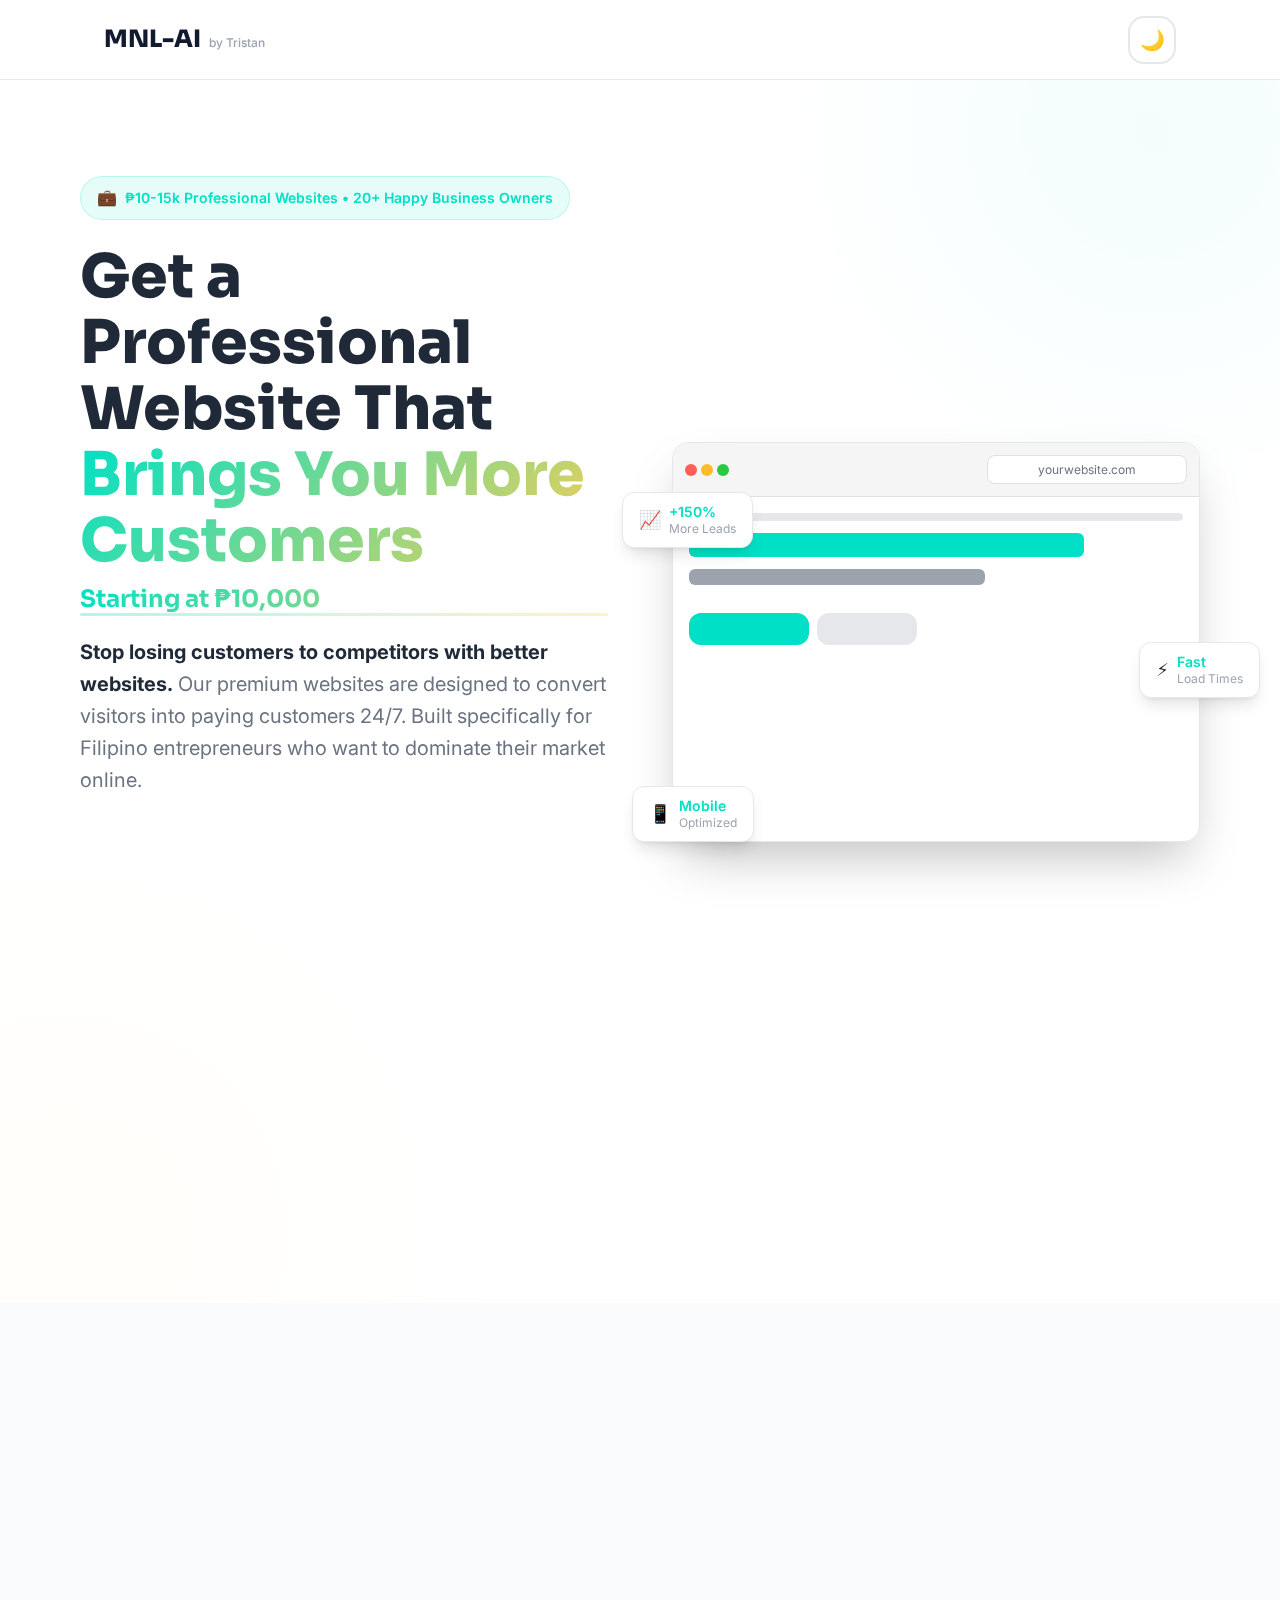
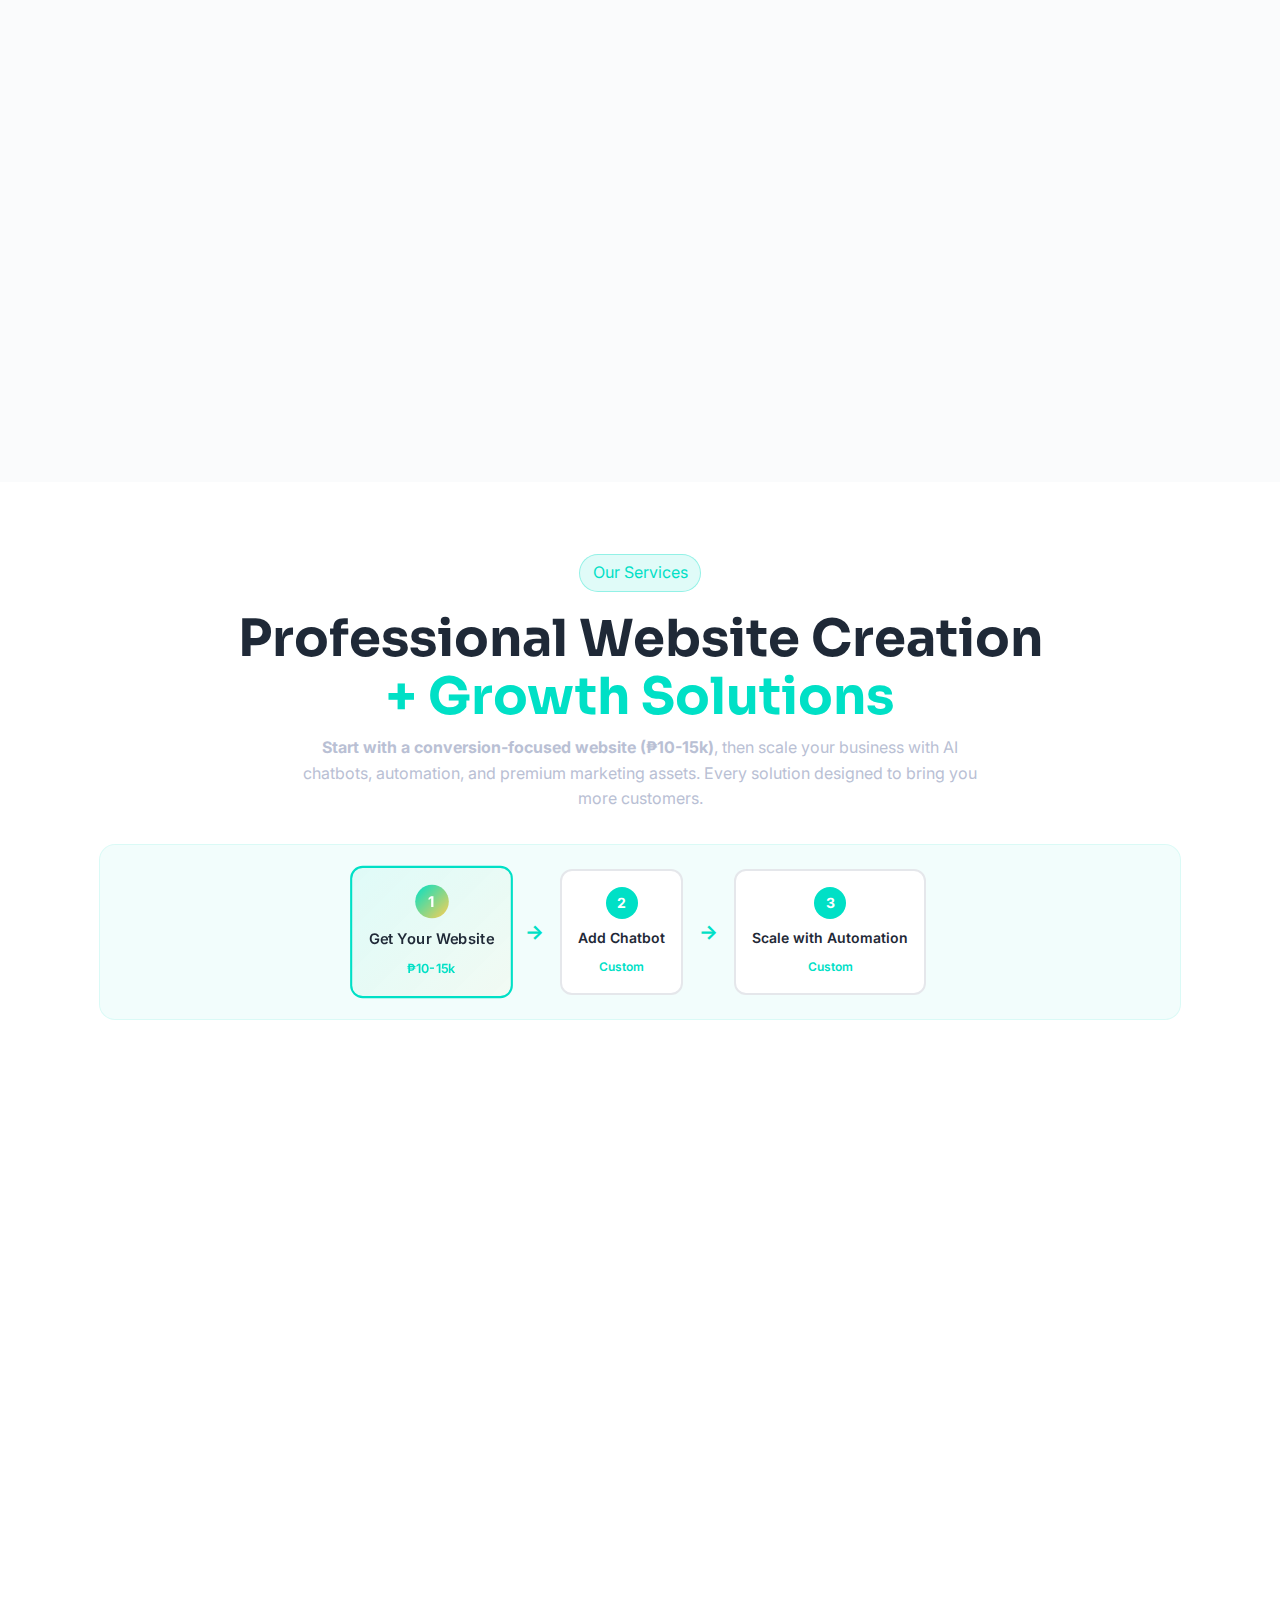
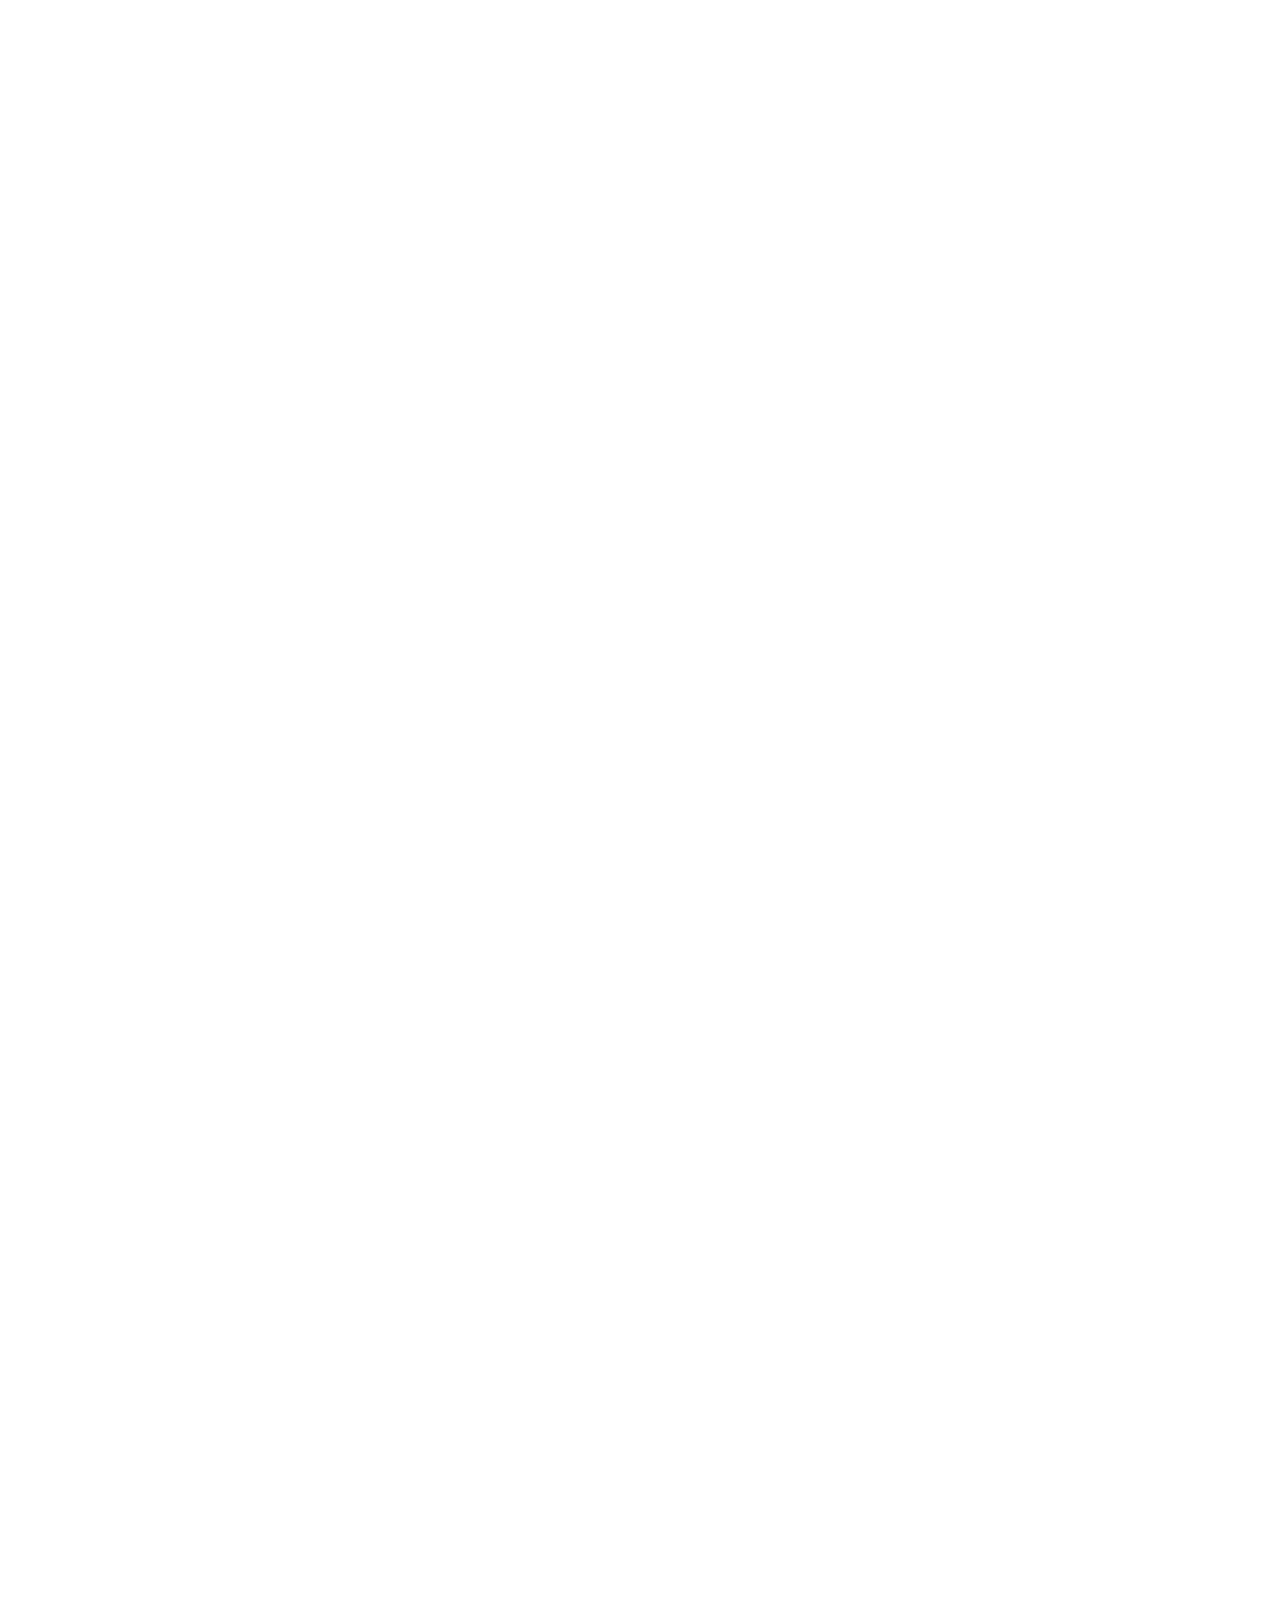
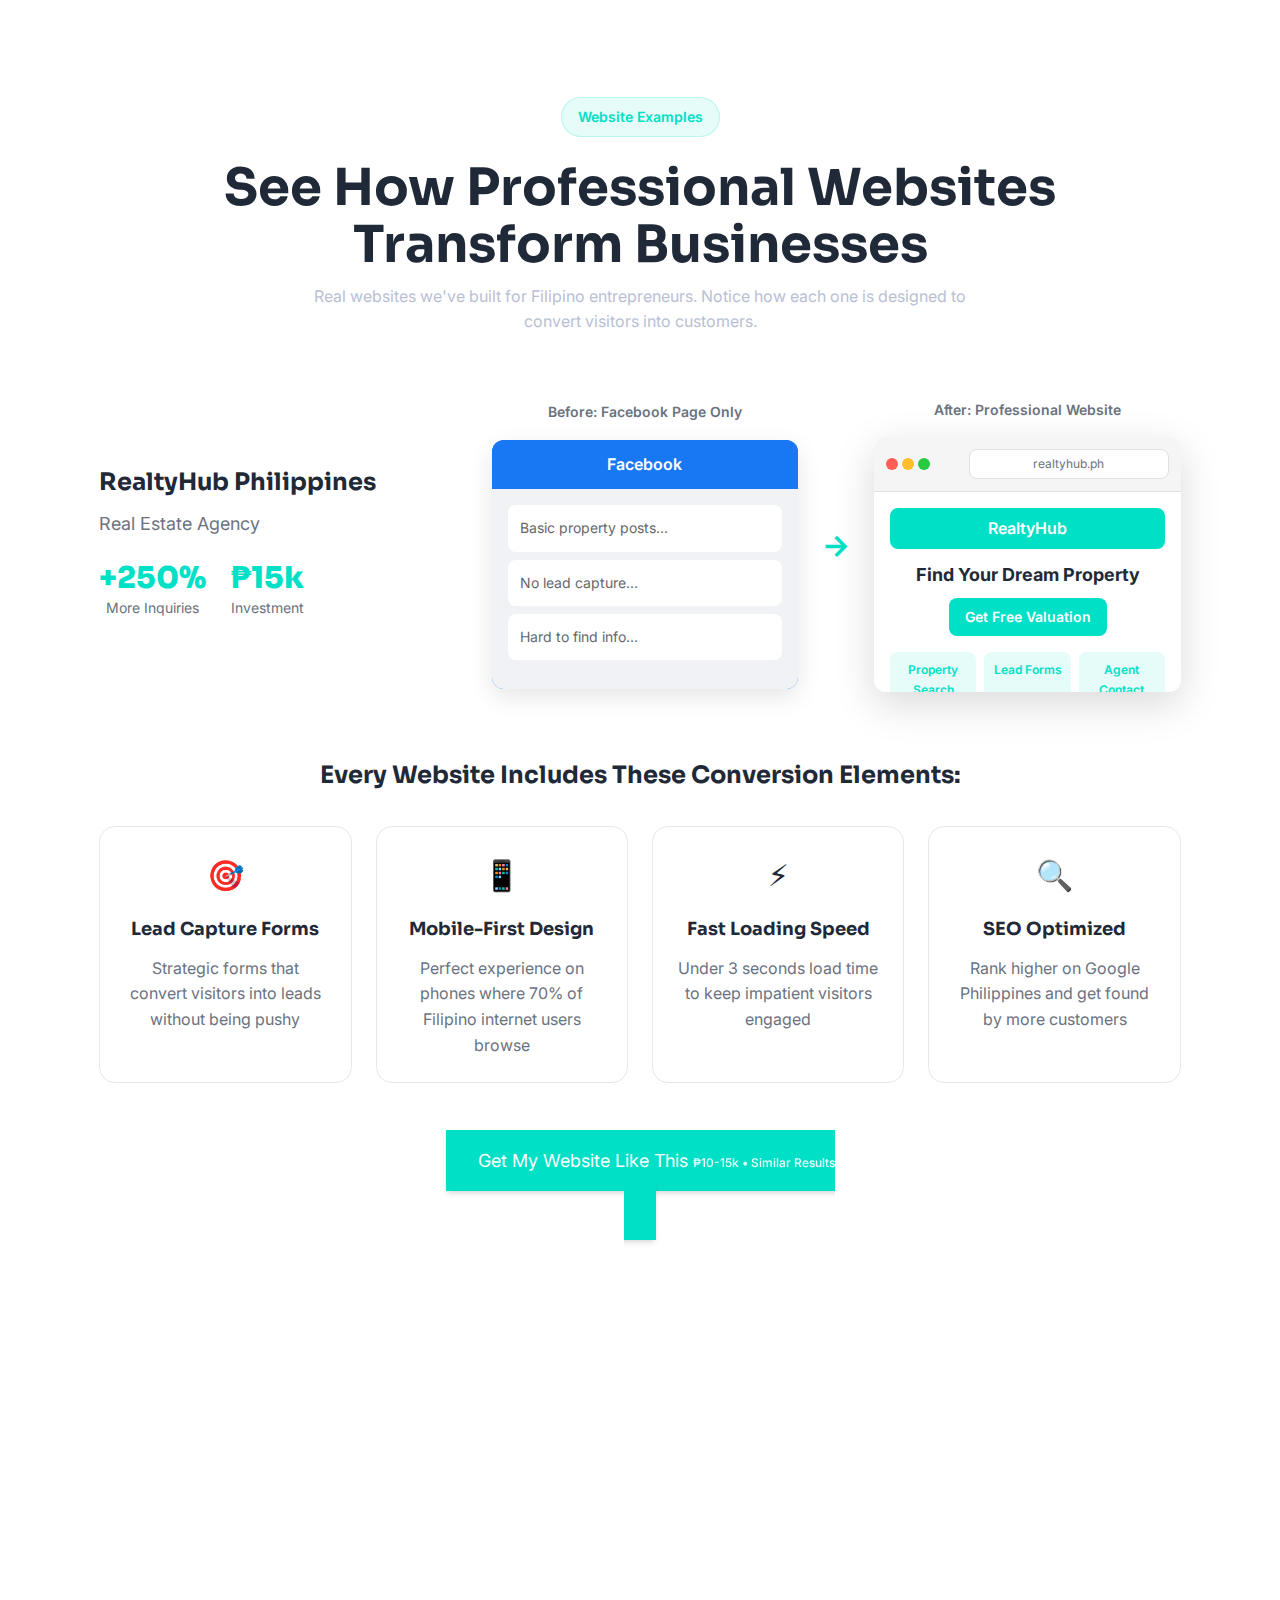
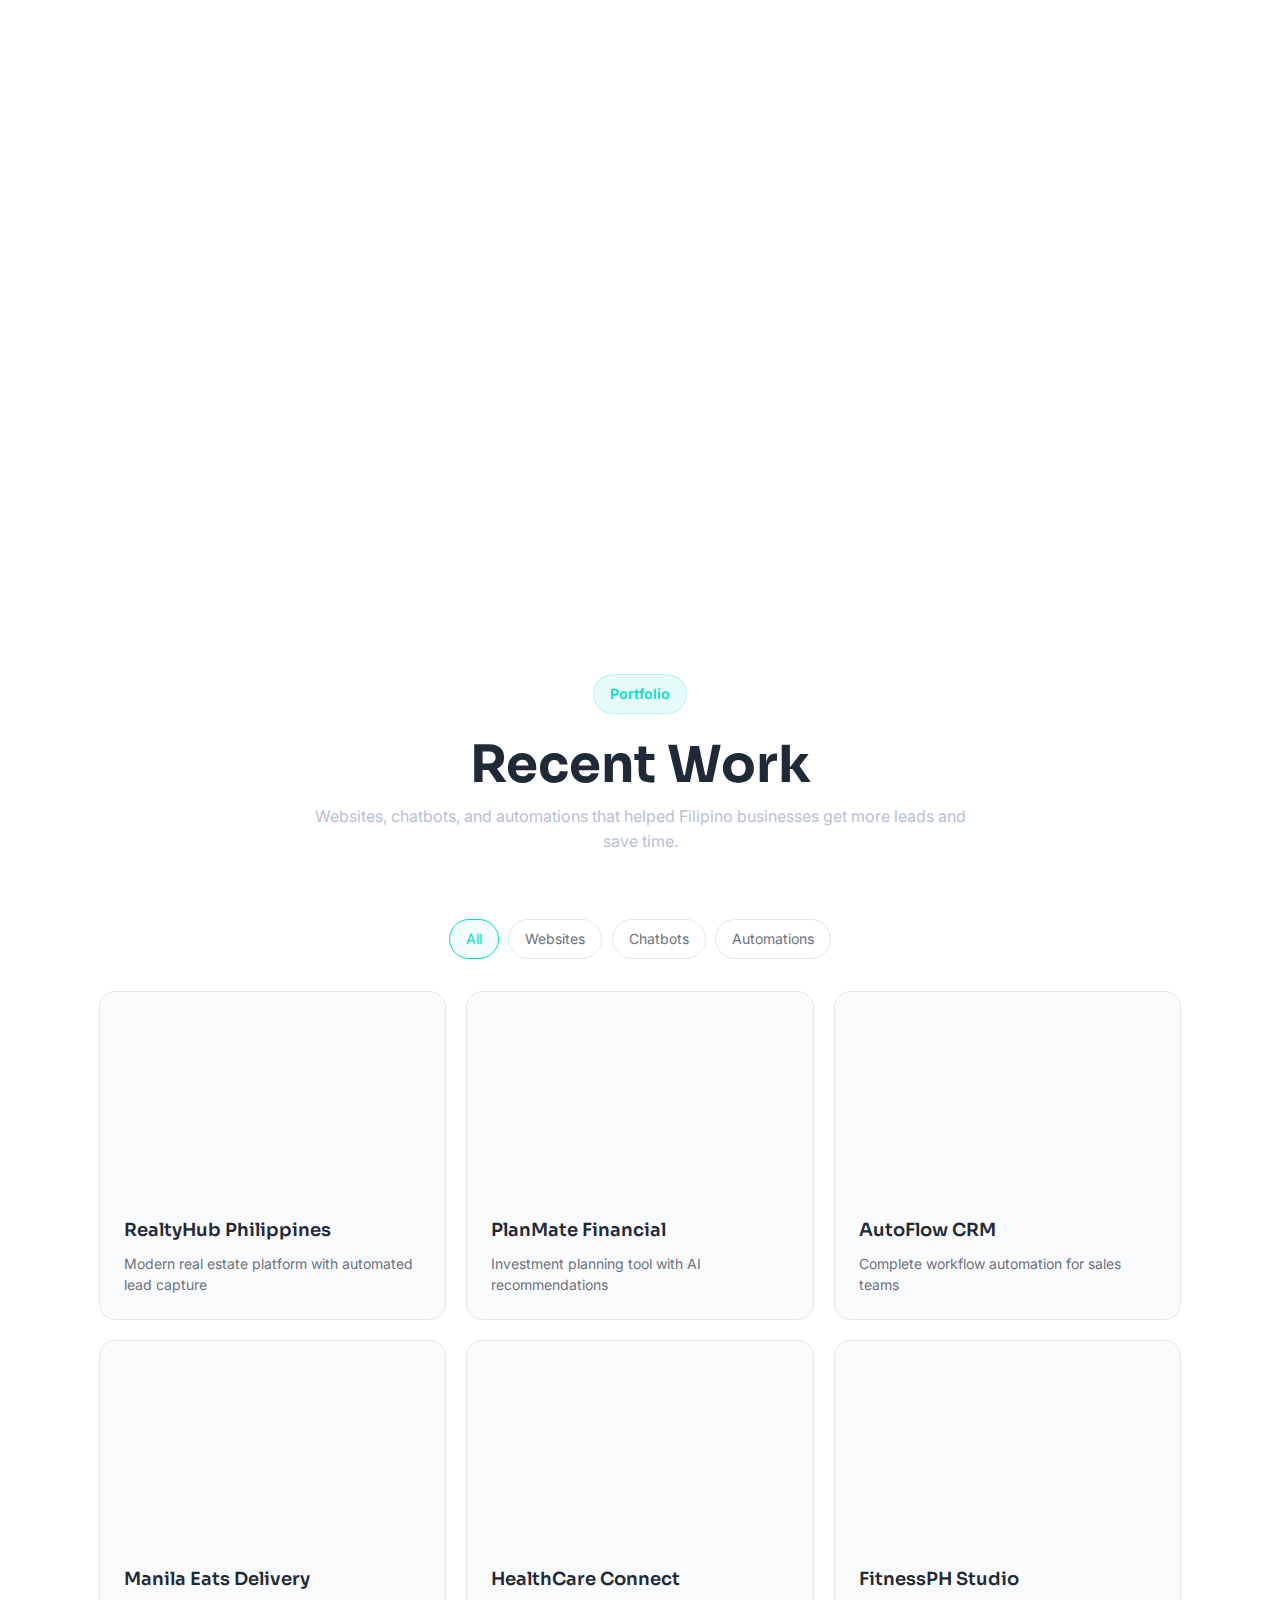
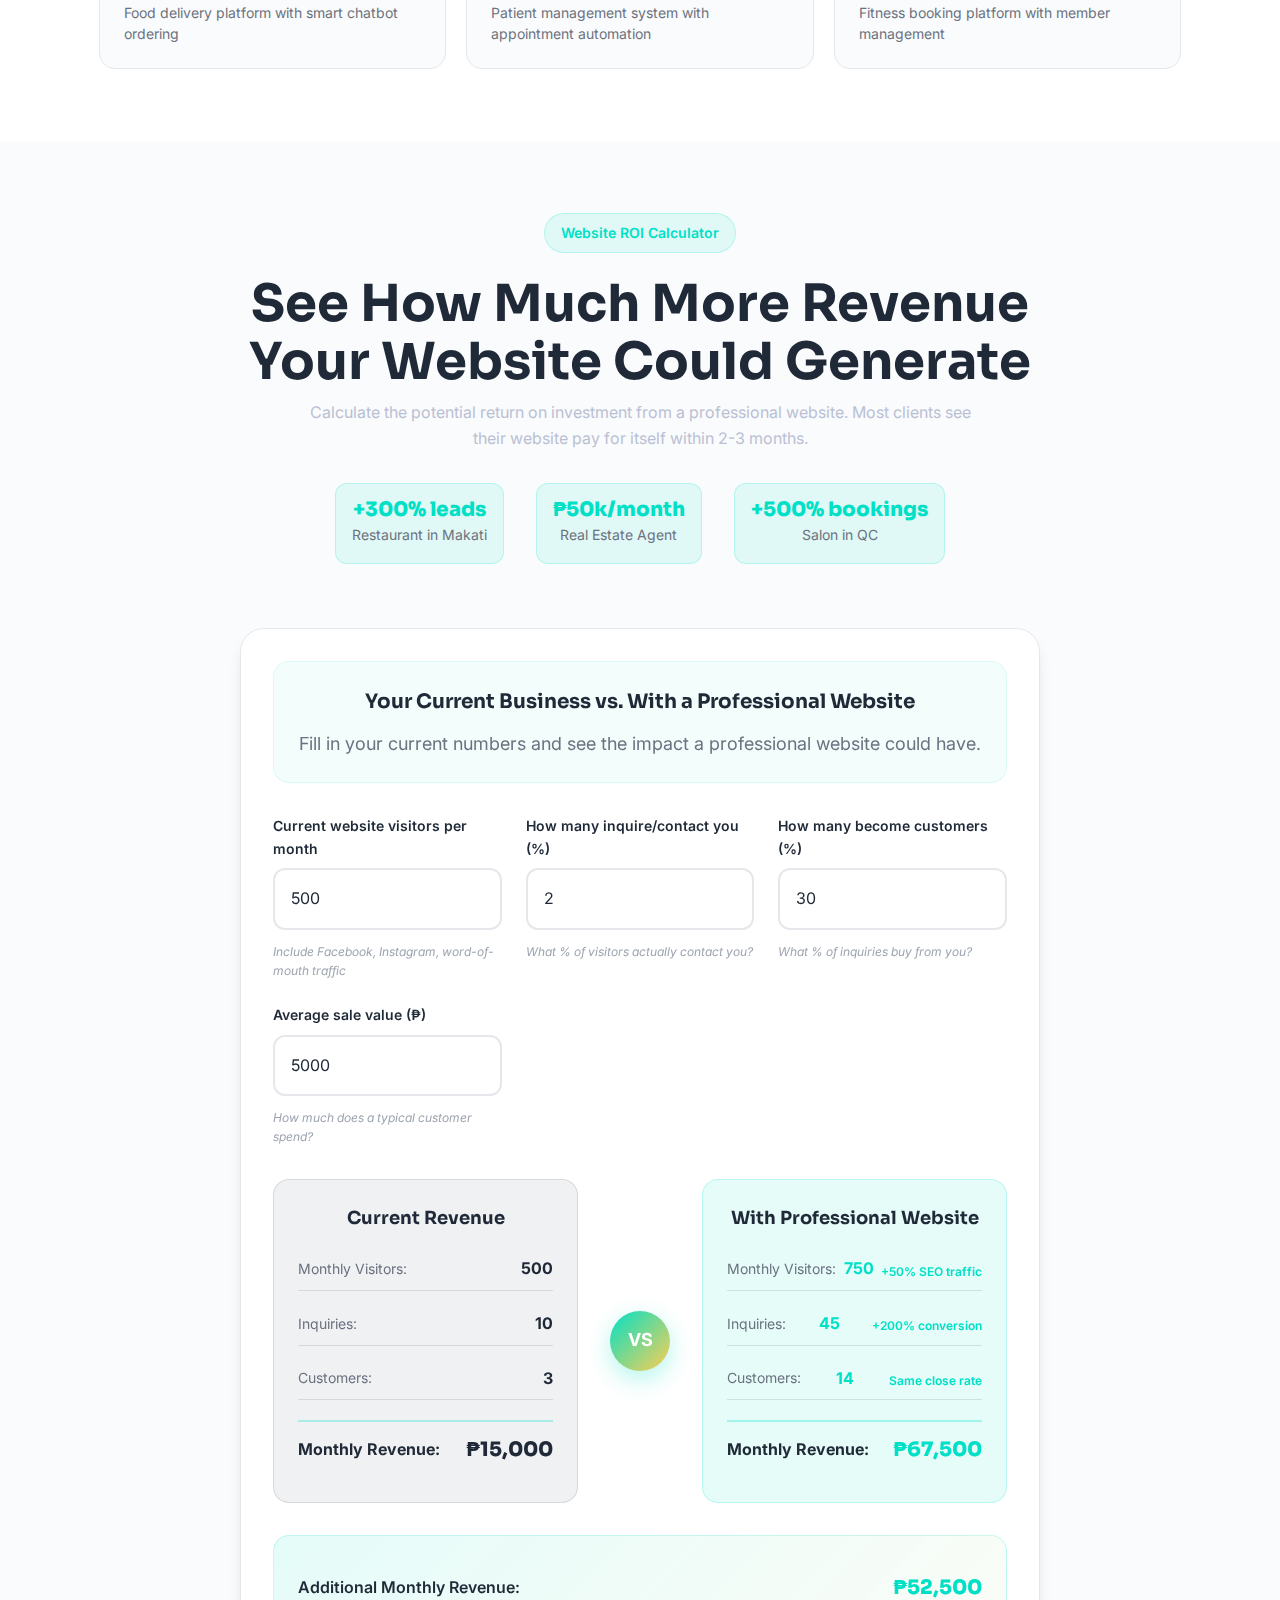
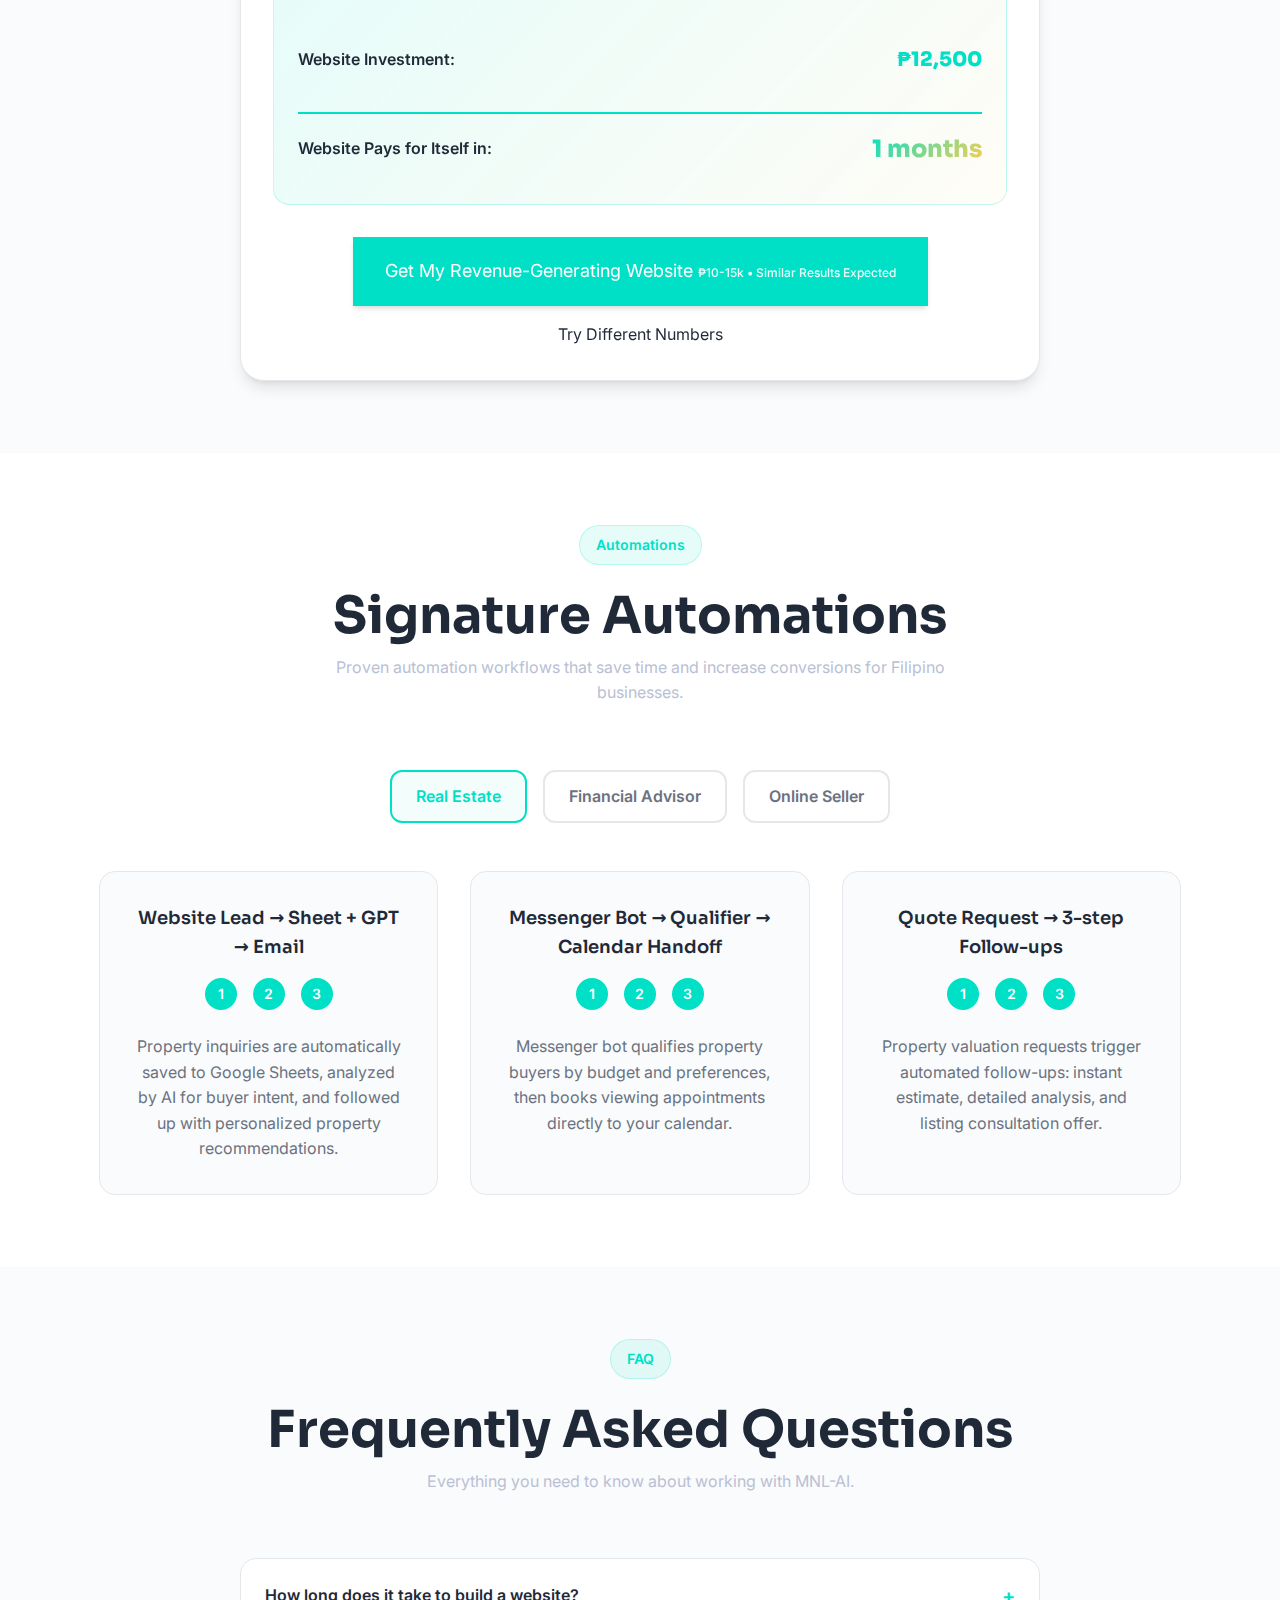
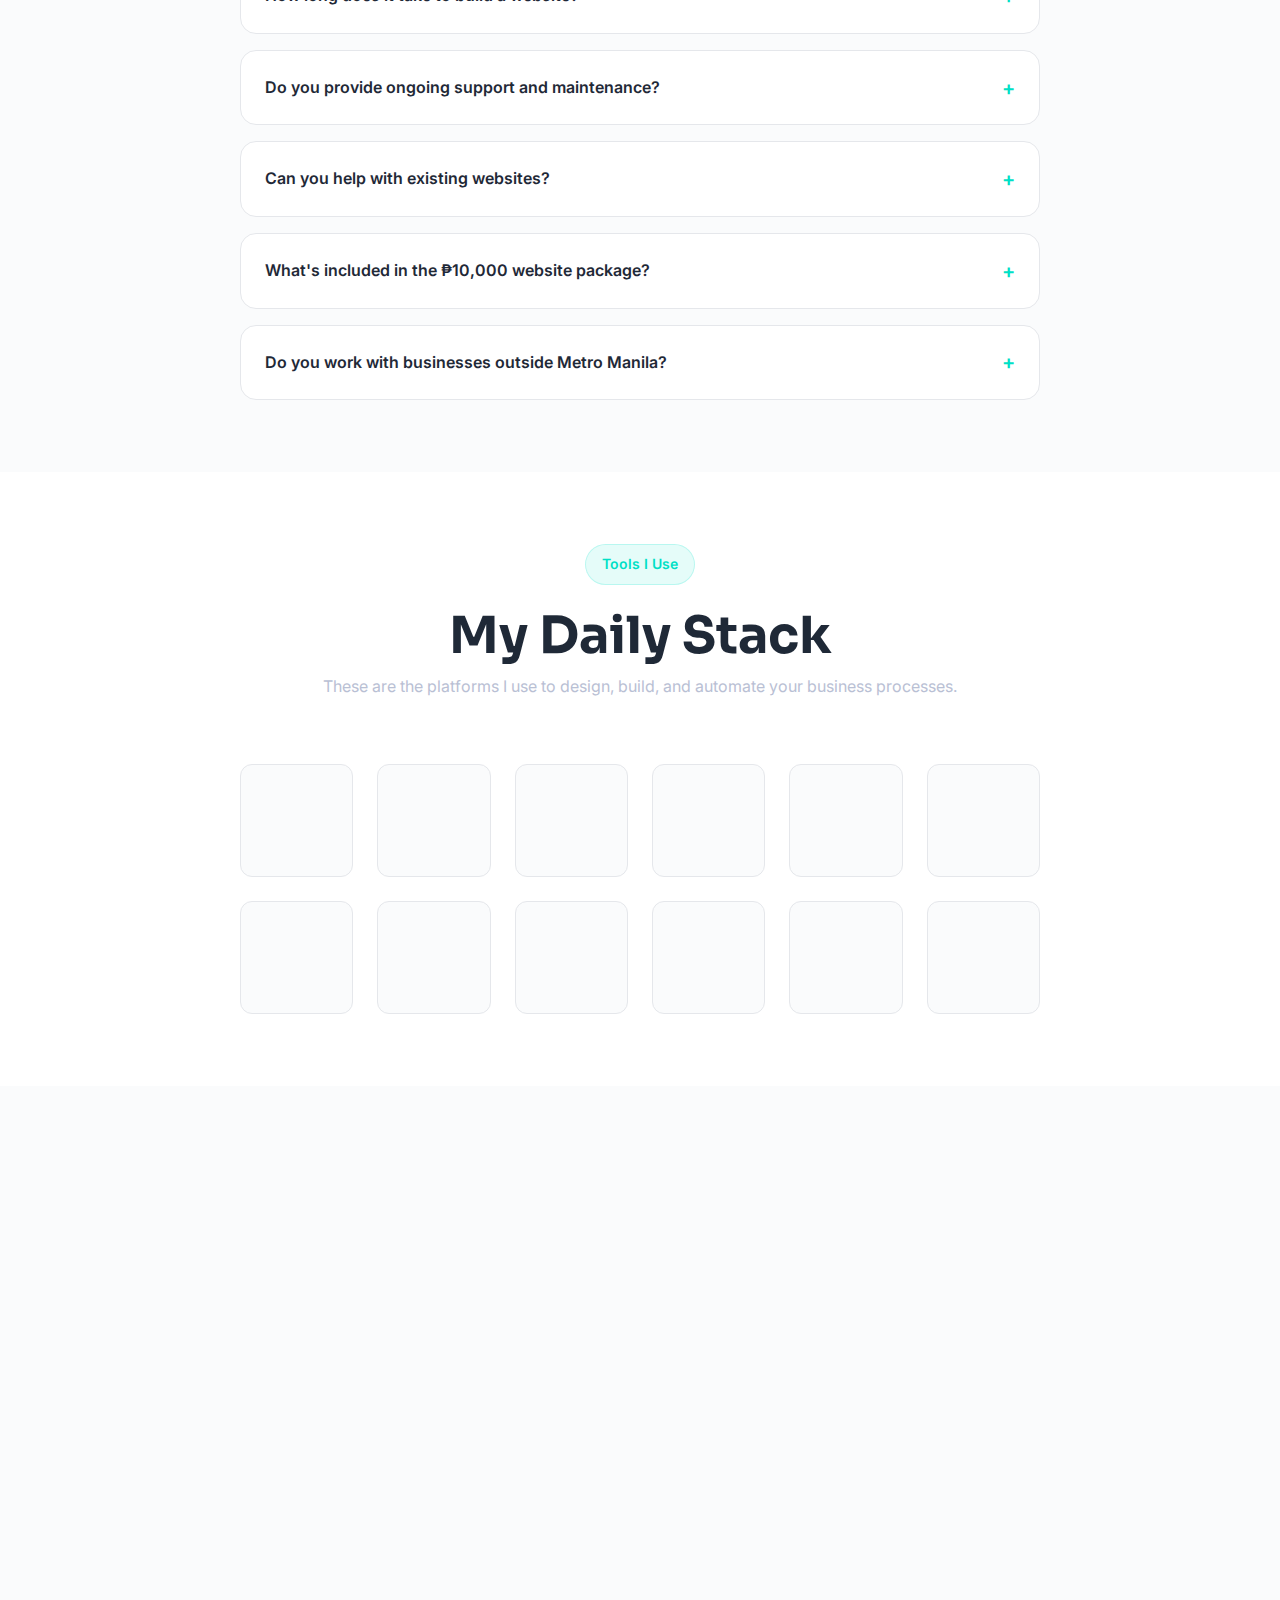
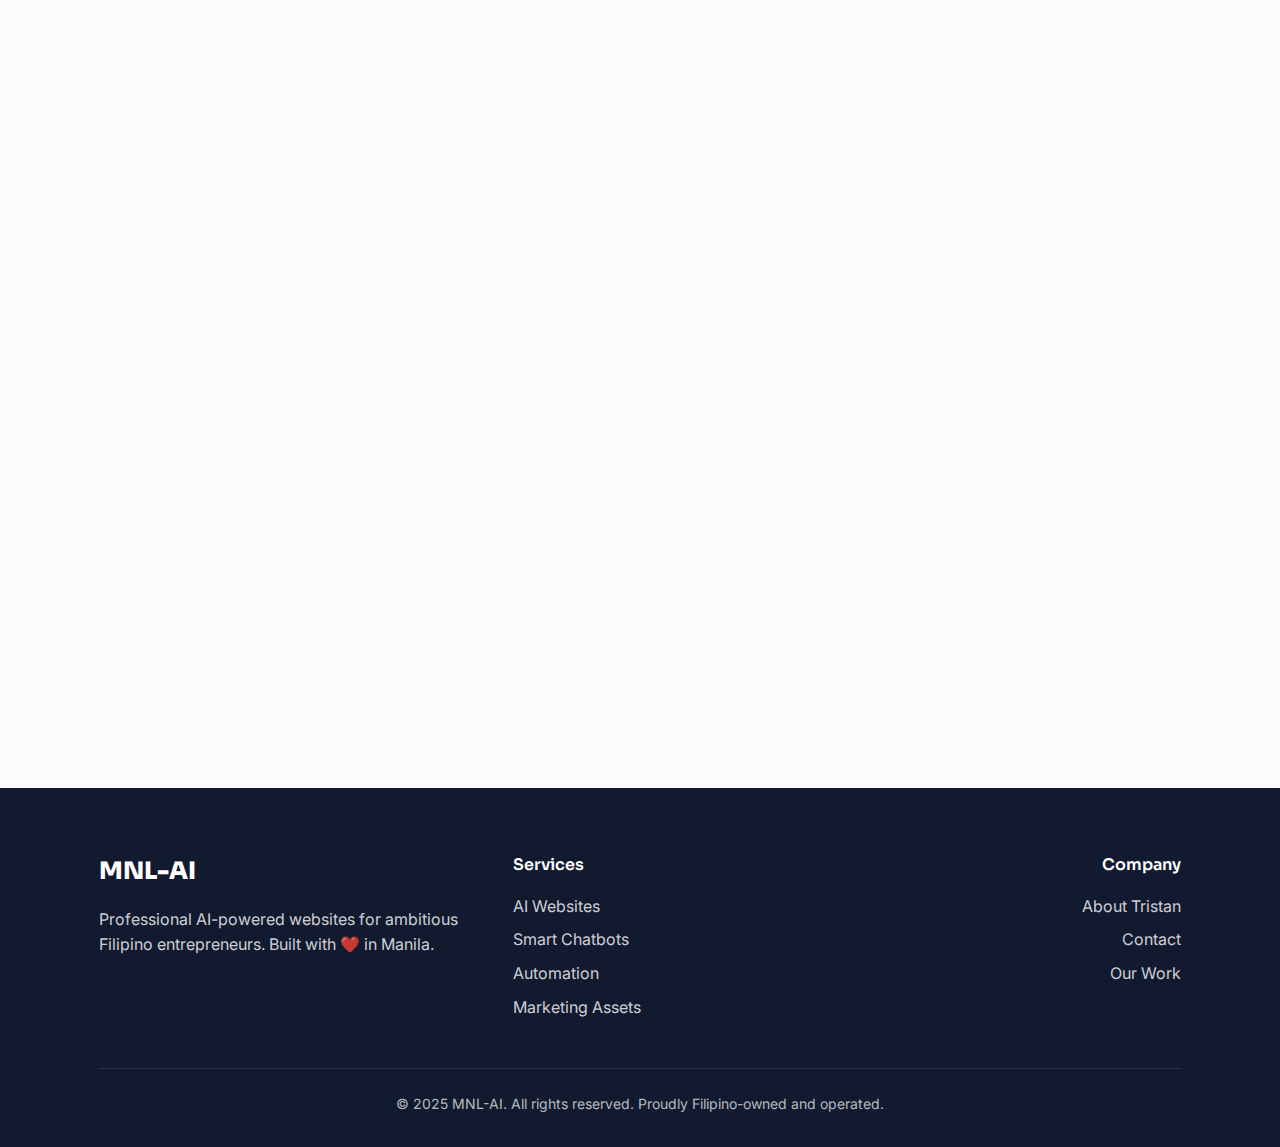
<file: index.html>
<!DOCTYPE html>
<html lang="en">
<head>
    <meta charset="UTF-8">
    <meta name="viewport" content="width=device-width, initial-scale=1.0">
    
    <!-- Primary Meta Tags -->
    <title>MNL-AI | Premium AI Websites for Filipino Entrepreneurs</title>
    <meta name="description" content="Professional AI-powered websites starting at ₱10,000. Get your free ₱5,000 website audit today. Built specifically for Filipino entrepreneurs.">
    
    <!-- Open Graph / Facebook -->
    <meta property="og:type" content="website">
    <meta property="og:url" content="https://mnl-ai.com/">
    <meta property="og:title" content="MNL-AI | Premium AI Websites for Filipino Entrepreneurs">
    <meta property="og:description" content="Professional AI-powered websites starting at ₱10,000. Get your free ₱5,000 website audit today. Built specifically for Filipino entrepreneurs.">
    <meta property="og:image" content="https://mnl-ai.com/public/img/og-image.jpg">
    <meta property="og:image:width" content="1200">
    <meta property="og:image:height" content="630">
    
    <!-- Twitter -->
    <meta property="twitter:card" content="summary_large_image">
    <meta property="twitter:url" content="https://mnl-ai.com/">
    <meta property="twitter:title" content="MNL-AI | Premium AI Websites for Filipino Entrepreneurs">
    <meta property="twitter:description" content="Professional AI-powered websites starting at ₱10,000. Get your free ₱5,000 website audit today. Built specifically for Filipino entrepreneurs.">
    <meta property="twitter:image" content="https://mnl-ai.com/public/img/og-image.jpg">
    
    <!-- Basic Favicon (just rename your favicon to favicon.ico) -->
    <link rel="icon" type="image/x-icon" href="/public/img/favicon.ico">
    <link rel="apple-touch-icon" href="/public/img/favicon.ico">
    
    <!-- Google Fonts -->
    <link rel="preconnect" href="https://fonts.googleapis.com">
    <link rel="preconnect" href="https://fonts.gstatic.com" crossorigin>
    <link href="https://fonts.googleapis.com/css2?family=Sora:wght@300;400;500;600;700;800&family=Inter:wght@300;400;500;600;700&display=swap" rel="stylesheet">
    
    <!-- Styles -->
    <link rel="stylesheet" href="/style.css">
    
    <!-- JavaScript -->
    <script defer src="/script.js"></script>
</head>
<body>
    <!-- Loading Screen -->
    <div class="loading-screen" id="loading-screen">
        <div class="loading-content">
            <div class="loading-logo">MNL-AI</div>
            <div class="loading-spinner"></div>
        </div>
    </div>

    <!-- Navigation -->
    <nav class="navbar" id="navbar">
        <div class="nav-container">
            <div class="logo-container">
                <a href="#home" class="logo">MNL-AI</a>
                <span class="logo-tagline">by Tristan</span>
            </div>
            
            <ul class="nav-menu" id="nav-menu">
                <li><a href="#home" class="nav-link">Home</a></li>
                <li><a href="#about" class="nav-link">About</a></li>
                <li><a href="#services" class="nav-link">Services</a></li>
                <li><a href="/work" class="nav-link" data-nav>Work</a></li>
                <li><a href="#contact" class="nav-link">Contact</a></li>
                <li><a href="#contact" class="cta-btn cta-btn-nav">Get Free Audit</a></li>
            </ul>
            
            <div class="nav-controls">
                <button class="theme-toggle" id="theme-toggle" aria-label="Toggle theme">
                    <span class="theme-icon">🌙</span>
                </button>
                <button class="mobile-menu-toggle" id="mobile-toggle" aria-label="Toggle menu">
                    <span></span>
                    <span></span>
                    <span></span>
                </button>
            </div>
        </div>
    </nav>

    <!-- Floating CTA Button -->
    <div class="floating-cta" id="floating-cta">
        <a href="#contact" class="floating-cta-btn">
            <span class="cta-text">Free Audit</span>
            <span class="cta-value">₱5,000 Value</span>
        </a>
    </div>

    <!-- Hero Section -->
    <section class="hero" id="home">
        <div class="hero-bg-elements">
            <div class="hero-gradient-1"></div>
            <div class="hero-gradient-2"></div>
        </div>
        
        <div class="hero-container">
            <div class="hero-content">
                <!-- Business-Focused Badge -->
                <div class="hero-badge" data-reveal="up">
                    <span class="badge-icon">💼</span>
                    <span>₱10-15k Professional Websites • 20+ Happy Business Owners</span>
                </div>
                
                <!-- Conversion-Focused Headlines -->
                <h1 class="hero-title" data-reveal="up" data-delay="0.2">
                    Get a Professional Website That 
                    <span class="gradient-text">Brings You More Customers</span>
                    <span class="hero-price-highlight">Starting at ₱10,000</span>
                </h1>
                
                <p class="hero-description" data-reveal="up" data-delay="0.4">
                    <strong>Stop losing customers to competitors with better websites.</strong> Our premium websites 
                    are designed to convert visitors into paying customers 24/7. Built specifically for Filipino entrepreneurs 
                    who want to dominate their market online.
                </p>

                <!-- Value Propositions -->
                <div class="hero-value-props" data-reveal="up" data-delay="0.5">
                    <div class="value-prop">
                        <span class="value-icon">⚡</span>
                        <span>7-14 Days Delivery</span>
                    </div>
                    <div class="value-prop">
                        <span class="value-icon">📱</span>
                        <span>Mobile-First Design</span>
                    </div>
                    <div class="value-prop">
                        <span class="value-icon">🎯</span>
                        <span>Conversion Optimized</span>
                    </div>
                </div>
                
                <!-- Primary CTA Focus -->
                <div class="hero-actions" data-reveal="up" data-delay="0.6">
                    <a href="#contact" class="btn-primary btn-large btn-magnetic">
                        <span>Get Your Website Built</span>
                        <span class="btn-subtitle">₱10-15k • Free Consultation</span>
                        <svg width="20" height="20" viewBox="0 0 20 20" fill="none">
                            <path d="M4.167 10h11.666m0 0L12.5 6.667M15.833 10L12.5 13.333" stroke="currentColor" stroke-width="2" stroke-linecap="round" stroke-linejoin="round"/>
                        </svg>
                    </a>
                    <a href="#portfolio-preview" class="btn-secondary btn-large">
                        <span class="play-icon">▶</span>
                        <span>See Website Examples</span>
                    </a>
                </div>
                
                <!-- Enhanced Trust Indicators -->
                <div class="trust-indicators" data-reveal="up" data-delay="0.8">
                    <div class="trust-item">
                        <div class="trust-number">20+</div>
                        <div class="trust-label">Websites Built</div>
                    </div>
                    <div class="trust-item">
                        <div class="trust-number">₱10k+</div>
                        <div class="trust-label">Starting Price</div>
                    </div>
                    <div class="trust-item">
                        <div class="trust-number">24/7</div>
                        <div class="trust-label">AI Support</div>
                    </div>
                </div>
            </div>
            
            <!-- Hero Visual -->
            <div class="hero-visual" data-reveal="right" data-delay="0.3">
                <div class="hero-mockup">
                    <div class="mockup-browser">
                        <div class="browser-header">
                            <div class="browser-dots">
                                <span></span>
                                <span></span>
                                <span></span>
                            </div>
                            <div class="browser-url">yourwebsite.com</div>
                        </div>
                        <div class="browser-content">
                            <div class="mockup-hero">
                                <div class="mockup-nav"></div>
                                <div class="mockup-title"></div>
                                <div class="mockup-subtitle"></div>
                                <div class="mockup-buttons">
                                    <div class="mockup-btn-primary"></div>
                                    <div class="mockup-btn-secondary"></div>
                                </div>
                            </div>
                        </div>
                    </div>
                    
                    <!-- Floating Success Indicators -->
                    <div class="floating-indicator floating-indicator-1">
                        <span class="indicator-icon">📈</span>
                        <div class="indicator-content">
                            <div class="indicator-title">+150%</div>
                            <div class="indicator-subtitle">More Leads</div>
                        </div>
                    </div>
                    
                    <div class="floating-indicator floating-indicator-2">
                        <span class="indicator-icon">⚡</span>
                        <div class="indicator-content">
                            <div class="indicator-title">Fast</div>
                            <div class="indicator-subtitle">Load Times</div>
                        </div>
                    </div>
                    
                    <div class="floating-indicator floating-indicator-3">
                        <span class="indicator-icon">📱</span>
                        <div class="indicator-content">
                            <div class="indicator-title">Mobile</div>
                            <div class="indicator-subtitle">Optimized</div>
                        </div>
                    </div>
                </div>
            </div>
        </div>
    </section>

    <!-- About Section -->
    <section class="about" id="about">
        <div class="container">
            <div class="about-grid">
                <div class="about-image" data-reveal="left">
                    <div class="profile-container">
                        <img src="/public/img/tristan-profile.jpg" 
     alt="Tristan Trinidad, Founder of MNL-AI" 
     class="profile-image">
                        <div class="profile-badge">
                            <span>🇵🇭</span>
                            <span>Based in Manila</span>
                        </div>
                    </div>
                </div>
                
                <div class="about-content" data-reveal="right">
                    <div class="section-badge">
                        <span>About the Founder</span>
                    </div>
                    
                    <h2 class="section-title">
                        Meet Tristan Trinidad
                        <span class="title-accent">Building Digital Success</span>
                    </h2>
                    
                    <div class="about-text">
                        <p class="lead-text">
                            Filipino entrepreneur dedicated to helping local businesses dominate 
                            online with AI-powered websites that actually convert visitors into customers.
                        </p>
                        
                        <p>
                            Over the years, I've partnered with ambitious business owners across the Philippines—from 
                            e-commerce stores to service providers—helping them build websites that work as their 
                            24/7 sales team.
                        </p>
                        
                        <p>
                            <strong>My promise:</strong> Every website I build will be faster, more professional, 
                            and more effective than your competition. No exceptions.
                        </p>
                    </div>
                    
                    <div class="about-stats">
                        <div class="stat-item">
                            <div class="stat-number">20+</div>
                            <div class="stat-label">Happy Clients</div>
                        </div>
                        <div class="stat-item">
                            <div class="stat-number">2+</div>
                            <div class="stat-label">Years Experience</div>
                        </div>
                        <div class="stat-item">
                            <div class="stat-number">100%</div>
                            <div class="stat-label">Client Satisfaction</div>
                        </div>
                    </div>
                </div>
            </div>
        </div>
    </section>

    <!-- Services Section -->
    <section class="services section" id="services">
        <div class="container">
            <div class="services-intro">
                <span class="kicker">Our Services</span>
                <h2 class="section-title">
                    Professional Website Creation 
                    <span class="accent nowrap">+ Growth Solutions</span>
                </h2>
                <p class="section-subtitle">
                    <strong>Start with a conversion-focused website (₱10-15k)</strong>, then scale your business 
                    with AI chatbots, automation, and premium marketing assets. Every solution designed to bring you more customers.
                </p>
                
                <!-- Service Journey Guide -->
                <div class="service-journey">
                    <div class="journey-step active">
                        <span class="step-number">1</span>
                        <span class="step-label">Get Your Website</span>
                        <span class="step-price">₱10-15k</span>
                    </div>
                    <div class="journey-arrow">→</div>
                    <div class="journey-step">
                        <span class="step-number">2</span>
                        <span class="step-label">Add Chatbot</span>
                        <span class="step-price">Custom</span>
                    </div>
                    <div class="journey-arrow">→</div>
                    <div class="journey-step">
                        <span class="step-number">3</span>
                        <span class="step-label">Scale with Automation</span>
                        <span class="step-price">Custom</span>
                    </div>
                </div>
            </div>
            
            <div class="cards services-grid">
                <!-- PRIMARY SERVICE: Website Creation -->
                <div class="card service-card service-featured service-primary" data-reveal="up" data-delay="0.1">
                    <div class="service-badge premium-badge">🏆 Our Main Service</div>
                    <div class="service-popularity">
                        <span class="popularity-text">Chosen by 15+ businesses this month</span>
                    </div>
                    
                    <div class="service-header">
                        <div class="service-icon service-icon-premium">
                            <svg width="48" height="48" viewBox="0 0 24 24" fill="none" stroke="currentColor" stroke-width="2">
                                <rect x="2" y="3" width="20" height="14" rx="2" ry="2"/>
                                <line x1="8" y1="21" x2="16" y2="21"/>
                                <line x1="12" y1="17" x2="12" y2="21"/>
                            </svg>
                        </div>
                        <h3 class="service-title">Professional Website Creation</h3>
                        <p class="service-description">
                            <strong>Stop losing customers to competitors.</strong> Get a professional website that converts 
                            visitors into paying customers 24/7. Mobile-optimized, fast-loading, and designed to dominate your market.
                        </p>
                    </div>
                    
                    <!-- Enhanced Features -->
                    <div class="service-benefits">
                        <div class="benefit-highlight">
                            <span class="benefit-icon">🎯</span>
                            <span><strong>Conversion-Focused Design</strong> - Every element designed to turn visitors into customers</span>
                        </div>
                        <div class="benefit-highlight">
                            <span class="benefit-icon">⚡</span>
                            <span><strong>7-14 Day Delivery</strong> - Your website goes live fast, not in months</span>
                        </div>
                        <div class="benefit-highlight">
                            <span class="benefit-icon">📱</span>
                            <span><strong>Mobile-First</strong> - Perfect on phones where your customers browse</span>
                        </div>
                    </div>
                    
                    <ul class="service-features">
                        <li class="feature-item">✓ Custom design (no templates)</li>
                        <li class="feature-item">✓ Lead capture forms & conversion tracking</li>
                        <li class="feature-item">✓ SEO optimization for Google ranking</li>
                        <li class="feature-item">✓ Speed optimization (under 3 seconds load)</li>
                        <li class="feature-item">✓ 30-day support + training included</li>
                        <li class="feature-item premium-feature">✓ <strong>Money-back guarantee</strong></li>
                    </ul>
                    
                    <div class="service-pricing service-pricing-premium">
                        <div class="price-main">₱10,000 - ₱15,000</div>
                        <div class="price-subtitle">One-time payment • No monthly fees</div>
                        <div class="price-value">Compare: Agencies charge ₱50k+</div>
                    </div>
                    
                    <a href="#contact" class="service-cta-btn service-cta-premium">
                        <span>Get Your Website Built</span>
                        <span class="cta-urgency">Free consultation • Limited spots</span>
                        <svg width="16" height="16" viewBox="0 0 20 20" fill="none">
                            <path d="M4.167 10h11.666m0 0L12.5 6.667M15.833 10L12.5 13.333" stroke="currentColor" stroke-width="2" stroke-linecap="round" stroke-linejoin="round"/>
                        </svg>
                    </a>
                </div>
                
                <!-- STEP 2: AI Chatbots -->
                <div class="card service-card service-addon" data-reveal="up" data-delay="0.2">
                    <div class="addon-badge">Step 2: Scale Your Website</div>
                    <div class="service-header">
                        <div class="service-icon">
                            <svg width="40" height="40" viewBox="0 0 24 24" fill="none" stroke="currentColor" stroke-width="2">
                                <path d="21 15a2 2 0 0 1-2 2H7l-4 4V5a2 2 0 0 1 2-2h14a2 2 0 0 1 2 2z"/>
                                <circle cx="9" cy="10" r="1"/>
                                <circle cx="15" cy="10" r="1"/>
                                <path d="M8 14s1.5 2 4 2 4-2 4-2"/>
                            </svg>
                        </div>
                        <h3 class="service-title">Smart AI Chatbots</h3>
                        <p class="service-description">
                            <strong>Perfect add-on to your website.</strong> Turn visitors into leads 24/7 with 
                            intelligent chatbots that qualify prospects and book appointments while you sleep.
                        </p>
                    </div>
                    
                    <div class="addon-value">
                        <span class="value-label">Website + Chatbot =</span>
                        <span class="value-result">3x More Leads</span>
                    </div>
                    
                    <ul class="service-features">
                        <li class="feature-item">✓ Integrates with your website</li>
                        <li class="feature-item">✓ Lead qualification & booking</li>
                        <li class="feature-item">✓ WhatsApp & Messenger</li>
                        <li class="feature-item">✓ CRM integration</li>
                        <li class="feature-item">✓ 24/7 lead capture</li>
                    </ul>
                    
                    <div class="service-pricing">
                        <div class="price-main">Custom Quote</div>
                        <div class="price-subtitle">Perfect for website owners</div>
                    </div>
                    
                    <a href="#contact" class="service-cta-btn addon-cta">
                        <span>Add to My Website</span>
                        <svg width="16" height="16" viewBox="0 0 20 20" fill="none">
                            <path d="M4.167 10h11.666m0 0L12.5 6.667M15.833 10L12.5 13.333" stroke="currentColor" stroke-width="2" stroke-linecap="round" stroke-linejoin="round"/>
                        </svg>
                    </a>
                </div>
                
                <!-- STEP 3: Workflow Automation -->
                <div class="card service-card service-addon" data-reveal="up" data-delay="0.3">
                    <div class="addon-badge">Step 3: Complete Automation</div>
                    <div class="service-header">
                        <div class="service-icon">
                            <svg width="40" height="40" viewBox="0 0 24 24" fill="none" stroke="currentColor" stroke-width="2">
                                <circle cx="12" cy="12" r="3"/>
                                <path d="M19.4 15a1.65 1.65 0 0 0 .33 1.82l.06.06a2 2 0 0 1 0 2.83 2 2 0 0 1-2.83 0l-.06-.06a1.65 1.65 0 0 0-1.82-.33 1.65 1.65 0 0 0-1 1.51V21a2 2 0 0 1-2 2 2 2 0 0 1-2-2v-.09A1.65 1.65 0 0 0 9 19.4a1.65 1.65 0 0 0-1.82.33l-.06.06a2 2 0 0 1-2.83 0 2 2 0 0 1 0-2.83l.06-.06a1.65 1.65 0 0 0 .33-1.82 1.65 1.65 0 0 0-1.51-1H3a2 2 0 0 1-2-2 2 2 0 0 1 2-2h.09A1.65 1.65 0 0 0 4.6 9a1.65 1.65 0 0 0-.33-1.82l-.06-.06a2 2 0 0 1 0-2.83 2 2 0 0 1 2.83 0l.06.06a1.65 1.65 0 0 0 1.82.33H9a1.65 1.65 0 0 0 1 1.51V3a2 2 0 0 1 2-2 2 2 0 0 1 2 2v.09a1.65 1.65 0 0 0 1 1.51 1.65 1.65 0 0 0 1.82-.33l.06-.06a2 2 0 0 1 2.83 0 2 2 0 0 1 0 2.83l-.06.06a1.65 1.65 0 0 0-.33 1.82V9a1.65 1.65 0 0 0 1.51 1H21a2 2 0 0 1 2 2 2 2 0 0 1-2 2h-.09a1.65 1.65 0 0 0-1.51 1z"/>
                            </svg>
                        </div>
                        <h3 class="service-title">Business Automation</h3>
                        <p class="service-description">
                            <strong>The final step to a fully automated business.</strong> Connect your website 
                            and chatbot to your business tools. Save 10+ hours per week on repetitive tasks.
                        </p>
                    </div>
                    
                    <div class="addon-value">
                        <span class="value-label">Website + Chatbot + Automation =</span>
                        <span class="value-result">Passive Income Machine</span>
                    </div>
                    
                    <ul class="service-features">
                        <li class="feature-item">✓ Website form to CRM automation</li>
                        <li class="feature-item">✓ Appointment booking systems</li>
                        <li class="feature-item">✓ Email marketing automation</li>
                        <li class="feature-item">✓ Sales process automation</li>
                        <li class="feature-item">✓ Business intelligence reports</li>
                    </ul>
                    
                    <div class="service-pricing">
                        <div class="price-main">Custom Quote</div>
                        <div class="price-subtitle">ROI-focused automation</div>
                    </div>
                    
                    <a href="#contact" class="service-cta-btn addon-cta">
                        <span>Complete My Setup</span>
                        <svg width="16" height="16" viewBox="0 0 20 20" fill="none">
                            <path d="M4.167 10h11.666m0 0L12.5 6.667M15.833 10L12.5 13.333" stroke="currentColor" stroke-width="2" stroke-linecap="round" stroke-linejoin="round"/>
                        </svg>
                    </a>
                </div>
                
                <!-- BONUS: Marketing Assets -->
                <div class="card service-card service-addon bonus-service" data-reveal="up" data-delay="0.4">
                    <div class="addon-badge bonus-badge">Bonus: Professional Branding</div>
                    <div class="service-header">
                        <div class="service-icon">
                            <svg width="40" height="40" viewBox="0 0 24 24" fill="none" stroke="currentColor" stroke-width="2">
                                <rect x="3" y="3" width="18" height="18" rx="2" ry="2"/>
                                <circle cx="9" cy="9" r="2"/>
                                <path d="m21 15-3.086-3.086a2 2 0 0 0-2.828 0L6 21"/>
                            </svg>
                        </div>
                        <h3 class="service-title">Marketing Assets</h3>
                        <p class="service-description">
                            <strong>Make your brand look as professional as your website.</strong> 
                            Get logos, business cards, and social media graphics that match your website perfectly.
                        </p>
                    </div>
                    
                    <div class="addon-value bonus-value">
                        <span class="value-label">Perfect complement to your website</span>
                        <span class="value-result">Complete Brand Package</span>
                    </div>
                    
                    <ul class="service-features">
                        <li class="feature-item">✓ Logo matching your website</li>
                        <li class="feature-item">✓ Business card design</li>
                        <li class="feature-item">✓ Social media templates</li>
                        <li class="feature-item">✓ Brand color guidelines</li>
                        <li class="feature-item">✓ Marketing material designs</li>
                    </ul>
                    
                    <div class="service-pricing">
                        <div class="price-main">Custom Quote</div>
                        <div class="price-subtitle">Bundle with website for discount</div>
                    </div>
                    
                    <a href="#contact" class="service-cta-btn addon-cta">
                        <span>Complete My Brand</span>
                        <svg width="16" height="16" viewBox="0 0 20 20" fill="none">
                            <path d="M4.167 10h11.666m0 0L12.5 6.667M15.833 10L12.5 13.333" stroke="currentColor" stroke-width="2" stroke-linecap="round" stroke-linejoin="round"/>
                        </svg>
                    </a>
                </div>
            </div>
        </div>
    </section>

    <!-- Interactive Portfolio Preview -->
    <section class="portfolio-preview section" id="portfolio-preview">
        <div class="container">
            <div class="section-header">
                <div class="section-badge"><span>Website Examples</span></div>
                <h2 class="section-title">See How Professional Websites Transform Businesses</h2>
                <p class="section-subtitle">Real websites we've built for Filipino entrepreneurs. Notice how each one is designed to convert visitors into customers.</p>
            </div>

            <!-- Before/After Showcase -->
            <div class="before-after-showcase">
                <div class="showcase-item active" data-showcase="1">
                    <div class="showcase-content">
                        <div class="business-info">
                            <h3>RealtyHub Philippines</h3>
                            <p class="business-type">Real Estate Agency</p>
                            <div class="results">
                                <div class="result-item">
                                    <span class="result-number">+250%</span>
                                    <span class="result-label">More Inquiries</span>
                                </div>
                                <div class="result-item">
                                    <span class="result-number">₱15k</span>
                                    <span class="result-label">Investment</span>
                                </div>
                            </div>
                        </div>
                        
                        <div class="website-comparison">
                            <div class="comparison-before">
                                <div class="comparison-label">Before: Facebook Page Only</div>
                                <div class="mockup-facebook">
                                    <div class="facebook-header">Facebook</div>
                                    <div class="facebook-content">
                                        <div class="fb-post">Basic property posts...</div>
                                        <div class="fb-post">No lead capture...</div>
                                        <div class="fb-post">Hard to find info...</div>
                                    </div>
                                </div>
                            </div>
                            
                            <div class="comparison-arrow">→</div>
                            
                            <div class="comparison-after">
                                <div class="comparison-label">After: Professional Website</div>
                                <div class="website-mockup interactive-mockup" data-website="realty">
                                    <div class="browser-header">
                                        <div class="browser-dots">
                                            <span></span><span></span><span></span>
                                        </div>
                                        <div class="browser-url">realtyhub.ph</div>
                                    </div>
                                    <div class="browser-content">
                                        <div class="website-nav">RealtyHub</div>
                                        <div class="website-hero">
                                            <div class="hero-text">Find Your Dream Property</div>
                                            <div class="hero-cta-btn">Get Free Valuation</div>
                                        </div>
                                        <div class="website-features">
                                            <div class="feature-box">Property Search</div>
                                            <div class="feature-box">Lead Forms</div>
                                            <div class="feature-box">Agent Contact</div>
                                        </div>
                                    </div>
                                </div>
                            </div>
                        </div>
                    </div>
                </div>
            </div>

            <!-- Website Features Showcase -->
            <div class="features-showcase">
                <h3>Every Website Includes These Conversion Elements:</h3>
                <div class="feature-grid">
                    <div class="feature-highlight">
                        <div class="feature-icon">🎯</div>
                        <h4>Lead Capture Forms</h4>
                        <p>Strategic forms that convert visitors into leads without being pushy</p>
                    </div>
                    <div class="feature-highlight">
                        <div class="feature-icon">📱</div>
                        <h4>Mobile-First Design</h4>
                        <p>Perfect experience on phones where 70% of Filipino internet users browse</p>
                    </div>
                    <div class="feature-highlight">
                        <div class="feature-icon">⚡</div>
                        <h4>Fast Loading Speed</h4>
                        <p>Under 3 seconds load time to keep impatient visitors engaged</p>
                    </div>
                    <div class="feature-highlight">
                        <div class="feature-icon">🔍</div>
                        <h4>SEO Optimized</h4>
                        <p>Rank higher on Google Philippines and get found by more customers</p>
                    </div>
                </div>
            </div>

            <div class="portfolio-cta">
                <a href="#contact" class="btn-primary btn-large">
                    <span>Get My Website Like This</span>
                    <span class="btn-subtitle">₱10-15k • Similar Results</span>
                    <svg width="20" height="20" viewBox="0 0 20 20" fill="none">
                        <path d="M4.167 10h11.666m0 0L12.5 6.667M15.833 10L12.5 13.333" stroke="currentColor" stroke-width="2" stroke-linecap="round" stroke-linejoin="round"/>
                    </svg>
                </a>
            </div>
        </div>
    </section>

    <!-- Strategic Website CTA -->
    <section class="website-cta-section" data-reveal="up">
        <div class="container">
            <div class="website-cta-content">
                <div class="cta-urgency-badge">
                    <span class="urgency-icon">⏰</span>
                    <span>Limited Spots Available • Only 5 websites per month</span>
                </div>
                
                <h2 class="cta-title">Ready to Get Your Professional Website?</h2>
                <p class="cta-description">
                    <strong>Join the 15+ Filipino entrepreneurs who got their website this month.</strong> 
                    Stop losing customers to competitors with better websites. Get your conversion-focused 
                    website built in 7-14 days, starting at just ₱10,000.
                </p>
                
                <!-- Value Stack -->
                <div class="value-stack">
                    <div class="value-item">
                        <span class="value-check">✓</span>
                        <span><strong>Professional Design</strong> that beats your competition</span>
                    </div>
                    <div class="value-item">
                        <span class="value-check">✓</span>
                        <span><strong>Mobile-Optimized</strong> for Filipino internet users</span>
                    </div>
                    <div class="value-item">
                        <span class="value-check">✓</span>
                        <span><strong>Lead Generation</strong> forms that convert visitors</span>
                    </div>
                    <div class="value-item">
                        <span class="value-check">✓</span>
                        <span><strong>SEO Optimized</strong> to rank on Google Philippines</span>
                    </div>
                </div>
                
                <div class="cta-actions">
                    <a href="#contact" class="btn-primary btn-large btn-glow btn-magnetic">
                        <span>Get My Website Built</span>
                        <span class="btn-subtitle">₱10-15k • Free Consultation</span>
                        <svg width="20" height="20" viewBox="0 0 20 20" fill="none">
                            <path d="M4.167 10h11.666m0 0L12.5 6.667M15.833 10L12.5 13.333" stroke="currentColor" stroke-width="2" stroke-linecap="round" stroke-linejoin="round"/>
                        </svg>
                    </a>
                    <a href="#portfolio-preview" class="btn-secondary btn-large">
                        <span>See Website Examples First</span>
                    </a>
                </div>
                
                <!-- Social Proof -->
                <div class="social-proof">
                    <div class="proof-item">
                        <span class="proof-number">20+</span>
                        <span class="proof-label">Happy Clients</span>
                    </div>
                    <div class="proof-item">
                        <span class="proof-number">7-14</span>
                        <span class="proof-label">Days Delivery</span>
                    </div>
                    <div class="proof-item">
                        <span class="proof-number">100%</span>
                        <span class="proof-label">Satisfaction</span>
                    </div>
                </div>
            </div>
        </div>
    </section>

    <!-- Work/Portfolio Section -->
    <section class="work section" id="work">
        <div class="container">
            <div class="section-header">
                <div class="section-badge"><span>Portfolio</span></div>
                <h2 class="section-title">Recent Work</h2>
                <p class="section-subtitle">Websites, chatbots, and automations that helped Filipino businesses get more leads and save time.</p>
            </div>

            <div class="filters">
                <button class="filter-pill active" data-filter="all">All</button>
                <button class="filter-pill" data-filter="websites">Websites</button>
                <button class="filter-pill" data-filter="chatbots">Chatbots</button>
                <button class="filter-pill" data-filter="automations">Automations</button>
            </div>

            <div class="grid work-grid" id="work-grid">
                <!-- Portfolio items will be populated by JavaScript -->
            </div>
        </div>
    </section>

    <!-- ROI Calculator Section -->
    <section class="roi-calculator section" id="roi">
        <div class="container">
            <div class="section-header">
                <div class="section-badge"><span>Website ROI Calculator</span></div>
                <h2 class="section-title">See How Much More Revenue Your Website Could Generate</h2>
                <p class="section-subtitle">Calculate the potential return on investment from a professional website. Most clients see their website pay for itself within 2-3 months.</p>
                
                <!-- Success Stories -->
                <div class="roi-success-stories">
                    <div class="success-story">
                        <span class="story-result">+300% leads</span>
                        <span class="story-business">Restaurant in Makati</span>
                    </div>
                    <div class="success-story">
                        <span class="story-result">₱50k/month</span>
                        <span class="story-business">Real Estate Agent</span>
                    </div>
                    <div class="success-story">
                        <span class="story-result">+500% bookings</span>
                        <span class="story-business">Salon in QC</span>
                    </div>
                </div>
            </div>

            <div class="roi-container glass-container">
                <div class="roi-intro">
                    <h3>Your Current Business vs. With a Professional Website</h3>
                    <p>Fill in your current numbers and see the impact a professional website could have.</p>
                </div>
                
                <div class="roi-inputs">
                    <div class="input-group">
                        <label for="current-visitors">Current website visitors per month</label>
                        <input type="number" id="current-visitors" placeholder="500" min="0">
                        <small class="input-help">Include Facebook, Instagram, word-of-mouth traffic</small>
                    </div>
                    <div class="input-group">
                        <label for="inquiry-rate">How many inquire/contact you (%)</label>
                        <input type="number" id="inquiry-rate" placeholder="2" min="0" max="100">
                        <small class="input-help">What % of visitors actually contact you?</small>
                    </div>
                    <div class="input-group">
                        <label for="close-rate">How many become customers (%)</label>
                        <input type="number" id="close-rate" placeholder="30" min="0" max="100">
                        <small class="input-help">What % of inquiries buy from you?</small>
                    </div>
                    <div class="input-group">
                        <label for="avg-sale">Average sale value (₱)</label>
                        <input type="number" id="avg-sale" placeholder="5000" min="1">
                        <small class="input-help">How much does a typical customer spend?</small>
                    </div>
                </div>

                <div class="roi-comparison">
                    <div class="comparison-side current-side">
                        <h4>Current Revenue</h4>
                        <div class="revenue-breakdown">
                            <div class="breakdown-item">
                                <span class="breakdown-label">Monthly Visitors:</span>
                                <span class="breakdown-value" id="current-monthly-visitors">0</span>
                            </div>
                            <div class="breakdown-item">
                                <span class="breakdown-label">Inquiries:</span>
                                <span class="breakdown-value" id="current-inquiries">0</span>
                            </div>
                            <div class="breakdown-item">
                                <span class="breakdown-label">Customers:</span>
                                <span class="breakdown-value" id="current-customers">0</span>
                            </div>
                            <div class="breakdown-total">
                                <span class="total-label">Monthly Revenue:</span>
                                <span class="total-value" id="current-revenue">₱0</span>
                            </div>
                        </div>
                    </div>
                    
                    <div class="vs-divider">
                        <span>VS</span>
                    </div>
                    
                    <div class="comparison-side website-side">
                        <h4>With Professional Website</h4>
                        <div class="revenue-breakdown">
                            <div class="breakdown-item">
                                <span class="breakdown-label">Monthly Visitors:</span>
                                <span class="breakdown-value improvement" id="website-monthly-visitors">0</span>
                                <span class="improvement-note">+50% SEO traffic</span>
                            </div>
                            <div class="breakdown-item">
                                <span class="breakdown-label">Inquiries:</span>
                                <span class="breakdown-value improvement" id="website-inquiries">0</span>
                                <span class="improvement-note">+200% conversion</span>
                            </div>
                            <div class="breakdown-item">
                                <span class="breakdown-label">Customers:</span>
                                <span class="breakdown-value improvement" id="website-customers">0</span>
                                <span class="improvement-note">Same close rate</span>
                            </div>
                            <div class="breakdown-total">
                                <span class="total-label">Monthly Revenue:</span>
                                <span class="total-value improvement" id="website-revenue">₱0</span>
                            </div>
                        </div>
                    </div>
                </div>
                
                <div class="roi-summary">
                    <div class="summary-item">
                        <span class="summary-label">Additional Monthly Revenue:</span>
                        <span class="summary-value" id="additional-revenue">₱0</span>
                    </div>
                    <div class="summary-item">
                        <span class="summary-label">Website Investment:</span>
                        <span class="summary-value">₱12,500</span>
                    </div>
                    <div class="summary-item main-result">
                        <span class="summary-label">Website Pays for Itself in:</span>
                        <span class="summary-value" id="payback-period">0 months</span>
                    </div>
                </div>

                <div class="roi-cta">
                    <a href="#contact" class="btn-primary btn-large">
                        <span>Get My Revenue-Generating Website</span>
                        <span class="btn-subtitle">₱10-15k • Similar Results Expected</span>
                    </a>
                    <button class="btn-secondary" id="reset-calc">Try Different Numbers</button>
                </div>
            </div>
        </div>
    </section>

    <!-- Signature Automations Section -->
    <section class="automations section" id="automations">
        <div class="container">
            <div class="section-header">
                <div class="section-badge"><span>Automations</span></div>
                <h2 class="section-title">Signature Automations</h2>
                <p class="section-subtitle">Proven automation workflows that save time and increase conversions for Filipino businesses.</p>
            </div>

            <div class="persona-toggles">
                <button class="persona-btn active" data-persona="real-estate">Real Estate</button>
                <button class="persona-btn" data-persona="financial">Financial Advisor</button>
                <button class="persona-btn" data-persona="online-seller">Online Seller</button>
            </div>

            <div class="automation-cards">
                <div class="automation-card">
                    <h3>Website Lead → Sheet + GPT → Email</h3>
                    <div class="steps">
                        <span class="step">1</span>
                        <span class="step">2</span>
                        <span class="step">3</span>
                    </div>
                    <p class="automation-desc" data-persona="real-estate">Property inquiries are automatically saved to Google Sheets, analyzed by AI for buyer intent, and followed up with personalized property recommendations.</p>
                    <p class="automation-desc" data-persona="financial" style="display: none;">Investment inquiries are captured, risk profiled by AI, and followed up with tailored financial planning advice.</p>
                    <p class="automation-desc" data-persona="online-seller" style="display: none;">Product inquiries are logged, analyzed for purchase intent, and followed up with personalized product recommendations and discounts.</p>
                </div>

                <div class="automation-card">
                    <h3>Messenger Bot → Qualifier → Calendar Handoff</h3>
                    <div class="steps">
                        <span class="step">1</span>
                        <span class="step">2</span>
                        <span class="step">3</span>
                    </div>
                    <p class="automation-desc" data-persona="real-estate">Messenger bot qualifies property buyers by budget and preferences, then books viewing appointments directly to your calendar.</p>
                    <p class="automation-desc" data-persona="financial" style="display: none;">Bot qualifies potential clients by investment goals and assets, then schedules consultation calls automatically.</p>
                    <p class="automation-desc" data-persona="online-seller" style="display: none;">Bot qualifies customers by needs and budget, then schedules product demos or consultation calls.</p>
                </div>

                <div class="automation-card">
                    <h3>Quote Request → 3-step Follow-ups</h3>
                    <div class="steps">
                        <span class="step">1</span>
                        <span class="step">2</span>
                        <span class="step">3</span>
                    </div>
                    <p class="automation-desc" data-persona="real-estate">Property valuation requests trigger automated follow-ups: instant estimate, detailed analysis, and listing consultation offer.</p>
                    <p class="automation-desc" data-persona="financial" style="display: none;">Insurance quotes trigger follow-ups: instant estimate, detailed comparison, and consultation booking.</p>
                    <p class="automation-desc" data-persona="online-seller" style="display: none;">Product quotes trigger follow-ups: instant pricing, detailed specifications, and limited-time discount offers.</p>
                </div>
            </div>
        </div>
    </section>

    <!-- FAQ Section -->
    <section class="faq section" id="faq">
        <div class="container">
            <div class="section-header">
                <div class="section-badge"><span>FAQ</span></div>
                <h2 class="section-title">Frequently Asked Questions</h2>
                <p class="section-subtitle">Everything you need to know about working with MNL-AI.</p>
            </div>

            <div class="faq-container">
                <details class="faq-item">
                    <summary>How long does it take to build a website?</summary>
                    <div class="faq-content">
                        <p>Most websites are completed within 7-14 days. Complex projects with custom automations may take 2-3 weeks. We'll give you an exact timeline after discussing your requirements.</p>
                    </div>
                </details>

                <details class="faq-item">
                    <summary>Do you provide ongoing support and maintenance?</summary>
                    <div class="faq-content">
                        <p>Yes! All websites include 30 days of free support. After that, we offer affordable maintenance packages starting at ₱2,000/month for updates, backups, and technical support.</p>
                    </div>
                </details>

                <details class="faq-item">
                    <summary>Can you help with existing websites?</summary>
                    <div class="faq-content">
                        <p>Absolutely! We can audit your current website, improve its performance, add AI features, or completely redesign it. Our free audit will show you exactly what needs to be improved.</p>
                    </div>
                </details>

                <details class="faq-item">
                    <summary>What's included in the ₱10,000 website package?</summary>
                    <div class="faq-content">
                        <p>You get a fully responsive website, mobile optimization, basic SEO setup, contact forms, Google Analytics integration, and 30 days of support. Perfect for small businesses getting started online.</p>
                    </div>
                </details>

                <details class="faq-item">
                    <summary>Do you work with businesses outside Metro Manila?</summary>
                    <div class="faq-content">
                        <p>Yes! We work with Filipino businesses nationwide. All our communication is done online, and we can meet via video call. Location is never a barrier to great results.</p>
                    </div>
                </details>
            </div>
        </div>
    </section>

    <!-- Tools Section -->
    <section class="tools section" id="tools">
        <div class="container">
            <div class="section-header">
                <div class="section-badge"><span>Tools I Use</span></div>
                <h2 class="section-title">My Daily Stack</h2>
                <p class="section-subtitle">These are the platforms I use to design, build, and automate your business processes.</p>
            </div>

            <div class="tools-grid" id="tools-grid">
                <!-- Tools will be populated by JavaScript -->
            </div>
        </div>
    </section>

    <!-- Contact Section -->
    <section class="contact" id="contact">
        <div class="container">
            <div class="contact-grid">
                                    <div class="contact-info" data-reveal="left">
                        <div class="section-badge">
                            <span>Get Your Website Built</span>
                        </div>
                        <h2 class="section-title">
                            Ready to Get More Customers
                            <span class="title-accent">With Your Website?</span>
                        </h2>
                        <p class="contact-description">
                            <strong>Get your professional website built in 7-14 days for ₱10-15k.</strong> 
                            Fill out the form and we'll send you a free consultation call where we'll show you exactly 
                            how a professional website will bring you more customers.
                        </p>
                        
                        <div class="contact-benefits">
                            <div class="benefit-item">
                                <span class="benefit-check">✓</span>
                                <span>Free consultation call (₱2,000 value)</span>
                            </div>
                            <div class="benefit-item">
                                <span class="benefit-check">✓</span>
                                <span>Custom website strategy for your business</span>
                            </div>
                            <div class="benefit-item">
                                <span class="benefit-check">✓</span>
                                <span>Competitor analysis included</span>
                            </div>
                            <div class="benefit-item">
                                <span class="benefit-check">✓</span>
                                <span>No obligation, just helpful advice</span>
                            </div>
                        </div>
                    
                    <div class="contact-methods">
                        <div class="contact-method">
                            <div class="method-icon">📧</div>
                            <div class="method-info">
                                <div class="method-label">Email</div>
                                <div class="method-value">hello@mnl-ai.com</div>
                            </div>
                        </div>
                        <div class="contact-method">
                            <div class="method-icon">📱</div>
                            <div class="method-info">
                                <div class="method-label">WhatsApp</div>
                                <div class="method-value">Message us anytime</div>
                            </div>
                        </div>
                        <div class="contact-method">
                            <div class="method-icon">⏱️</div>
                            <div class="method-info">
                                <div class="method-label">Response Time</div>
                                <div class="method-value">Within 2 hours</div>
                            </div>
                        </div>
                    </div>
                </div>
                
                <div class="contact-form" data-reveal="right">
                                            <div class="form-container">
                            <div class="form-header">
                                <h3>Get Your Website Consultation</h3>
                                <p>Tell us about your business and we'll show you exactly how a professional website will bring you more customers.</p>
                                <div class="form-trust">
                                    <span class="trust-badge">⚡ 2-hour response time</span>
                                    <span class="trust-badge">🔒 Your info is safe</span>
                                </div>
                            </div>
                            
                            <form class="form" id="contact-form">
                                <div class="form-row">
                                    <div class="form-group">
                                        <label for="name">Full Name *</label>
                                        <input type="text" id="name" name="name" required placeholder="Juan Dela Cruz">
                                    </div>
                                    <div class="form-group">
                                        <label for="email">Email Address *</label>
                                        <input type="email" id="email" name="email" required placeholder="juan@business.com">
                                    </div>
                                </div>
                                
                                <div class="form-group">
                                    <label for="business">Business/Company Name *</label>
                                    <input type="text" id="business" name="business" required placeholder="Juan's Restaurant">
                                </div>
                                
                                <div class="form-group">
                                    <label for="business-type">What type of business do you have? *</label>
                                    <select id="business-type" name="business-type" required>
                                        <option value="">Select your business type</option>
                                        <option value="restaurant">Restaurant/Food Business</option>
                                        <option value="retail">Retail/Online Store</option>
                                        <option value="services">Service Business (Salon, Clinic, etc.)</option>
                                        <option value="real-estate">Real Estate</option>
                                        <option value="consulting">Consulting/Professional Services</option>
                                        <option value="other">Other</option>
                                    </select>
                                </div>
                                
                                <div class="form-group">
                                    <label for="current-website">Do you currently have a website?</label>
                                    <select id="current-website" name="current-website">
                                        <option value="">Select an option</option>
                                        <option value="no">No, I need a new website</option>
                                        <option value="facebook-only">Just a Facebook page</option>
                                        <option value="old-website">Yes, but it's outdated</option>
                                        <option value="needs-improvement">Yes, but it doesn't bring customers</option>
                                    </select>
                                </div>
                                
                                <div class="form-group">
                                    <label for="goals">What's your main goal for your website? *</label>
                                    <textarea id="goals" name="goals" rows="3" placeholder="Example: Get more customers to order online, showcase my services, get more bookings, increase sales..." required></textarea>
                                </div>
                                
                                <div class="form-group">
                                    <label for="timeline">When do you want to launch your website?</label>
                                    <select id="timeline" name="timeline">
                                        <option value="">Select timeline</option>
                                        <option value="asap">ASAP (1-2 weeks)</option>
                                        <option value="month">Within a month</option>
                                        <option value="flexible">I'm flexible</option>
                                    </select>
                                </div>
                                
                                <button type="submit" class="btn-primary btn-full btn-magnetic" id="submit-btn">
                                    <span>Get My Free Consultation</span>
                                    <span class="btn-subtitle">₱2,000 Value • 100% Free</span>
                                    <svg width="16" height="16" viewBox="0 0 20 20" fill="none">
                                        <path d="M4.167 10h11.666m0 0L12.5 6.667M15.833 10L12.5 13.333" stroke="currentColor" stroke-width="2" stroke-linecap="round" stroke-linejoin="round"/>
                                    </svg>
                                </button>
                                
                                <div class="form-note">
                                    <small>We'll respond within 2 hours with a custom strategy for your business and schedule your free consultation call.</small>
                                </div>
                            </form>
                        </div>
                </div>
            </div>
        </div>
    </section>

    <!-- Footer -->
    <footer class="site-footer footer">
        <div class="container">
            <div class="footer-content">
                <div class="cols footer-cols">
                    <div class="footer-brand">
                        <div class="footer-logo">MNL-AI</div>
                        <p class="footer-tagline">
                            Professional AI-powered websites for ambitious Filipino entrepreneurs. 
                            Built with ❤️ in Manila.
                        </p>
                    </div>
                    
                    <div class="footer-section">
                        <h4>Services</h4>
                        <ul>
                            <li><a href="#services">AI Websites</a></li>
                            <li><a href="#services">Smart Chatbots</a></li>
                            <li><a href="#services">Automation</a></li>
                            <li><a href="#services">Marketing Assets</a></li>
                        </ul>
                    </div>
                    
                    <div class="footer-section col right">
                        <h4>Company</h4>
                        <ul>
                            <li><a href="#about">About Tristan</a></li>
                            <li><a href="#contact">Contact</a></li>
                            <li><a href="#work">Our Work</a></li>
                        </ul>
                    </div>
                </div>
            </div>
            
            <div class="footer-bottom">
                <div class="footer-copyright">
                    <p>&copy; 2025 MNL-AI. All rights reserved. Proudly Filipino-owned and operated.</p>
                </div>
            </div>
        </div>
    </footer>

    <!-- Success Modal -->
    <div class="modal-overlay" id="success-modal">
        <div class="modal-content">
            <div class="modal-header">
                <div class="success-icon">✅</div>
                <h3>Message Sent Successfully!</h3>
                <button class="modal-close" id="modal-close">&times;</button>
            </div>
            <div class="modal-body">
                <p>Thank you for reaching out! We've received your request and will get back to you within 2 hours with your free website audit.</p>
                <p><strong>What happens next?</strong></p>
                <ul>
                    <li>We'll review your current online presence</li>
                    <li>Identify opportunities for improvement</li>
                    <li>Send you a detailed audit report (₱5,000 value)</li>
                    <li>Schedule a call to discuss your project</li>
                </ul>
            </div>
            <div class="modal-footer">
                <button class="btn-primary" id="modal-ok">Perfect, Got It!</button>
            </div>
        </div>
    </div>
</body>
</html>
</file>
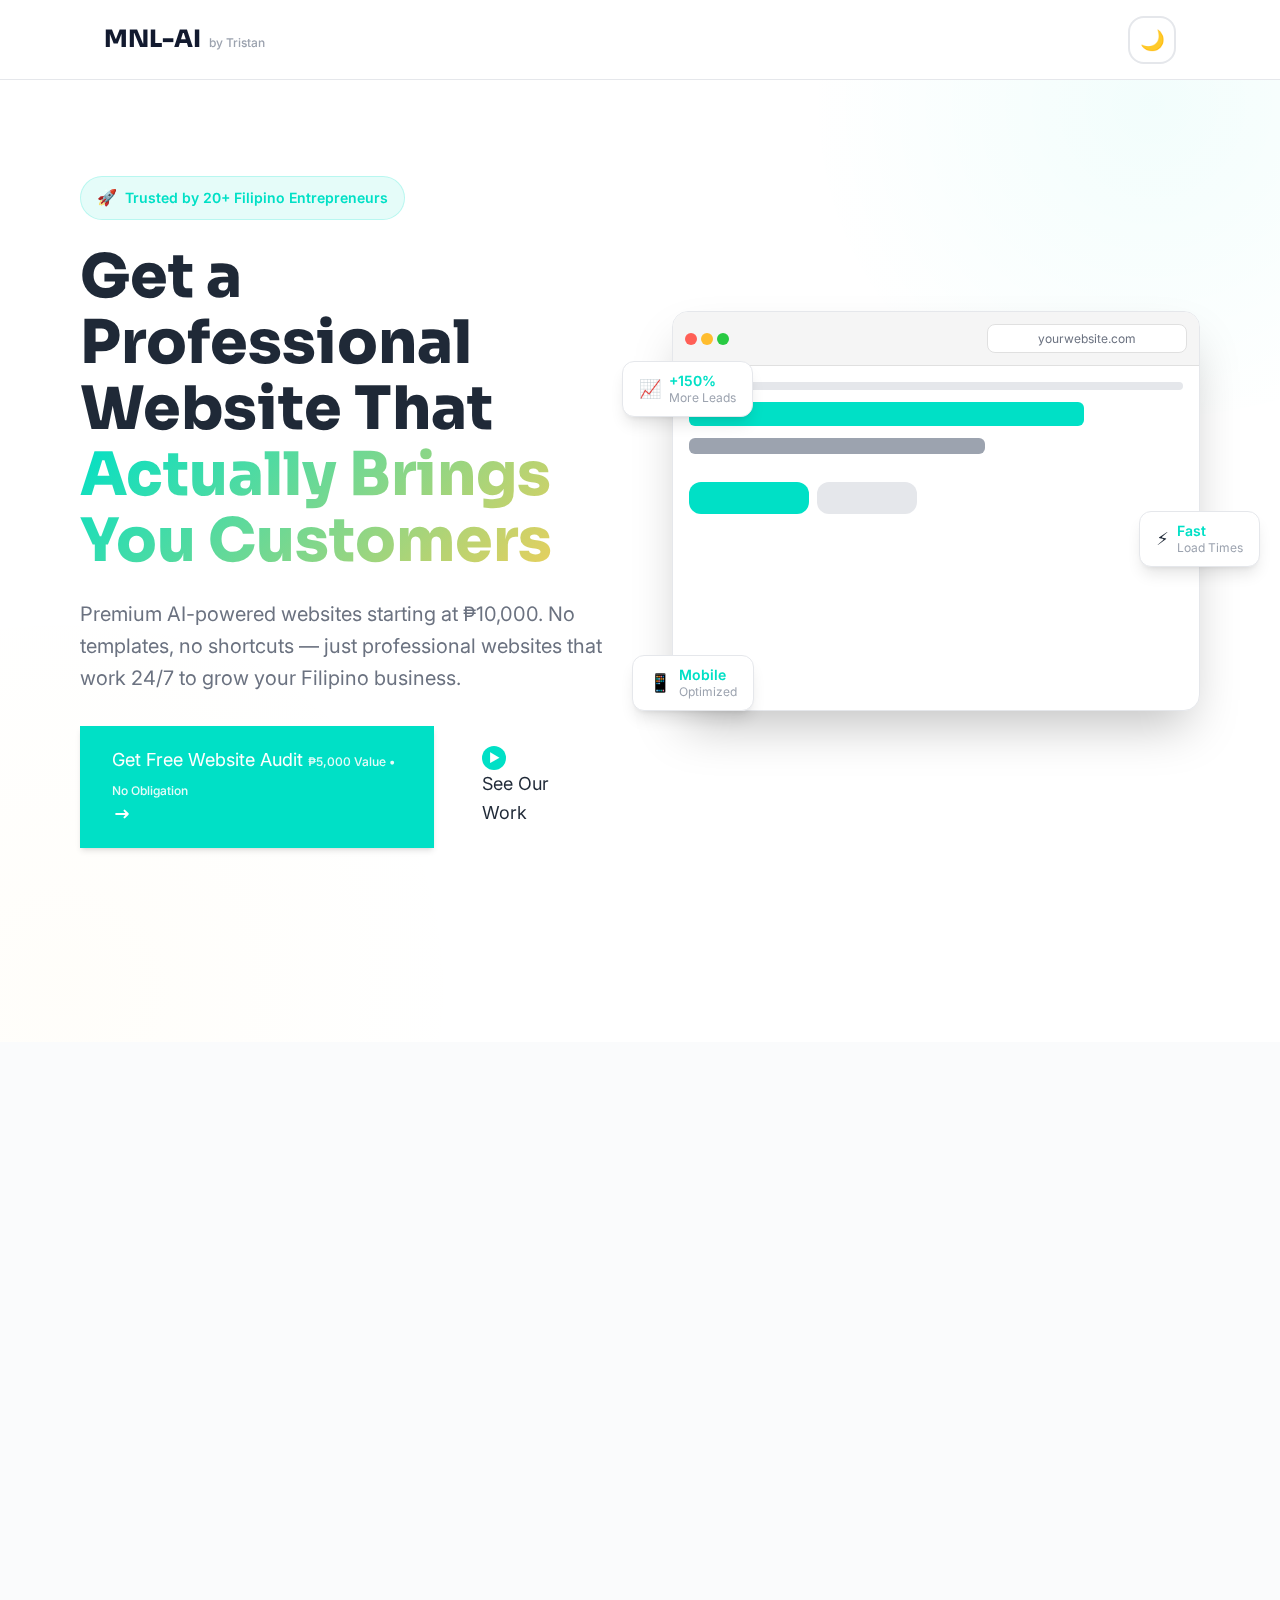
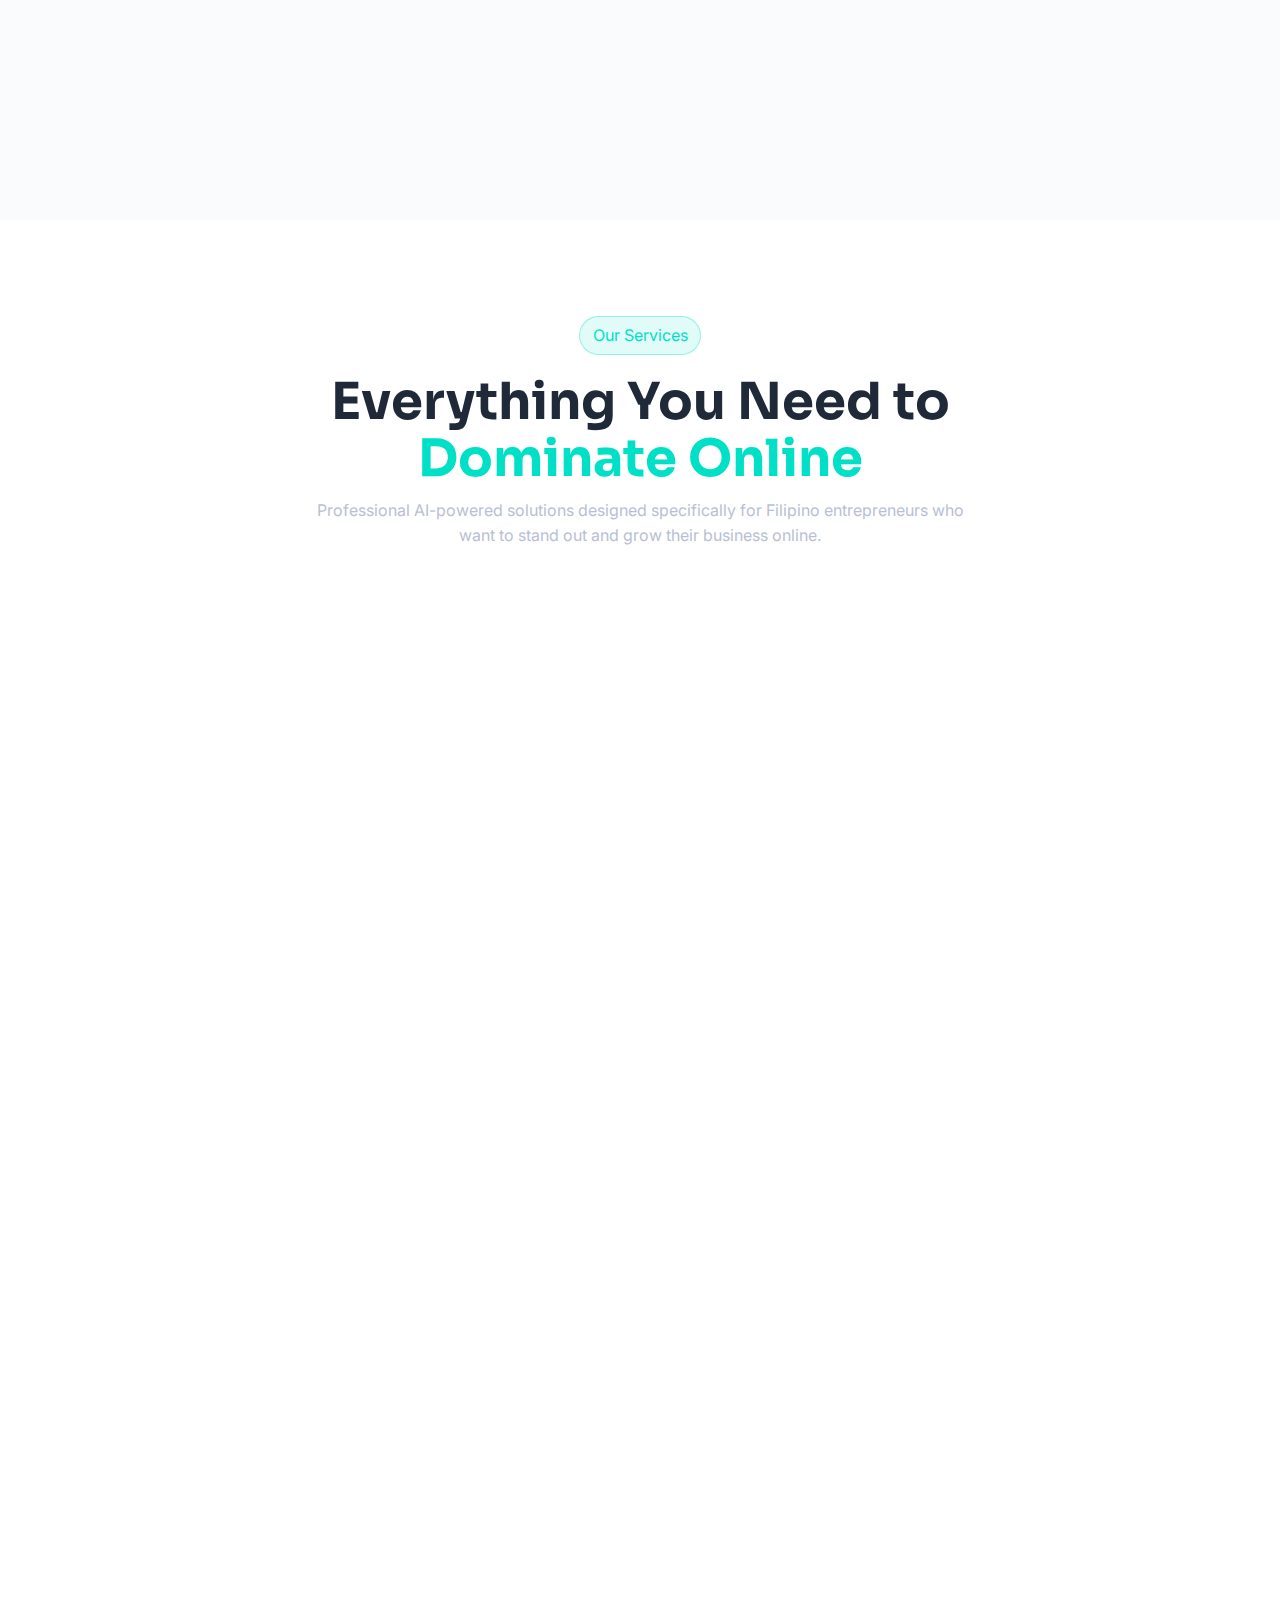
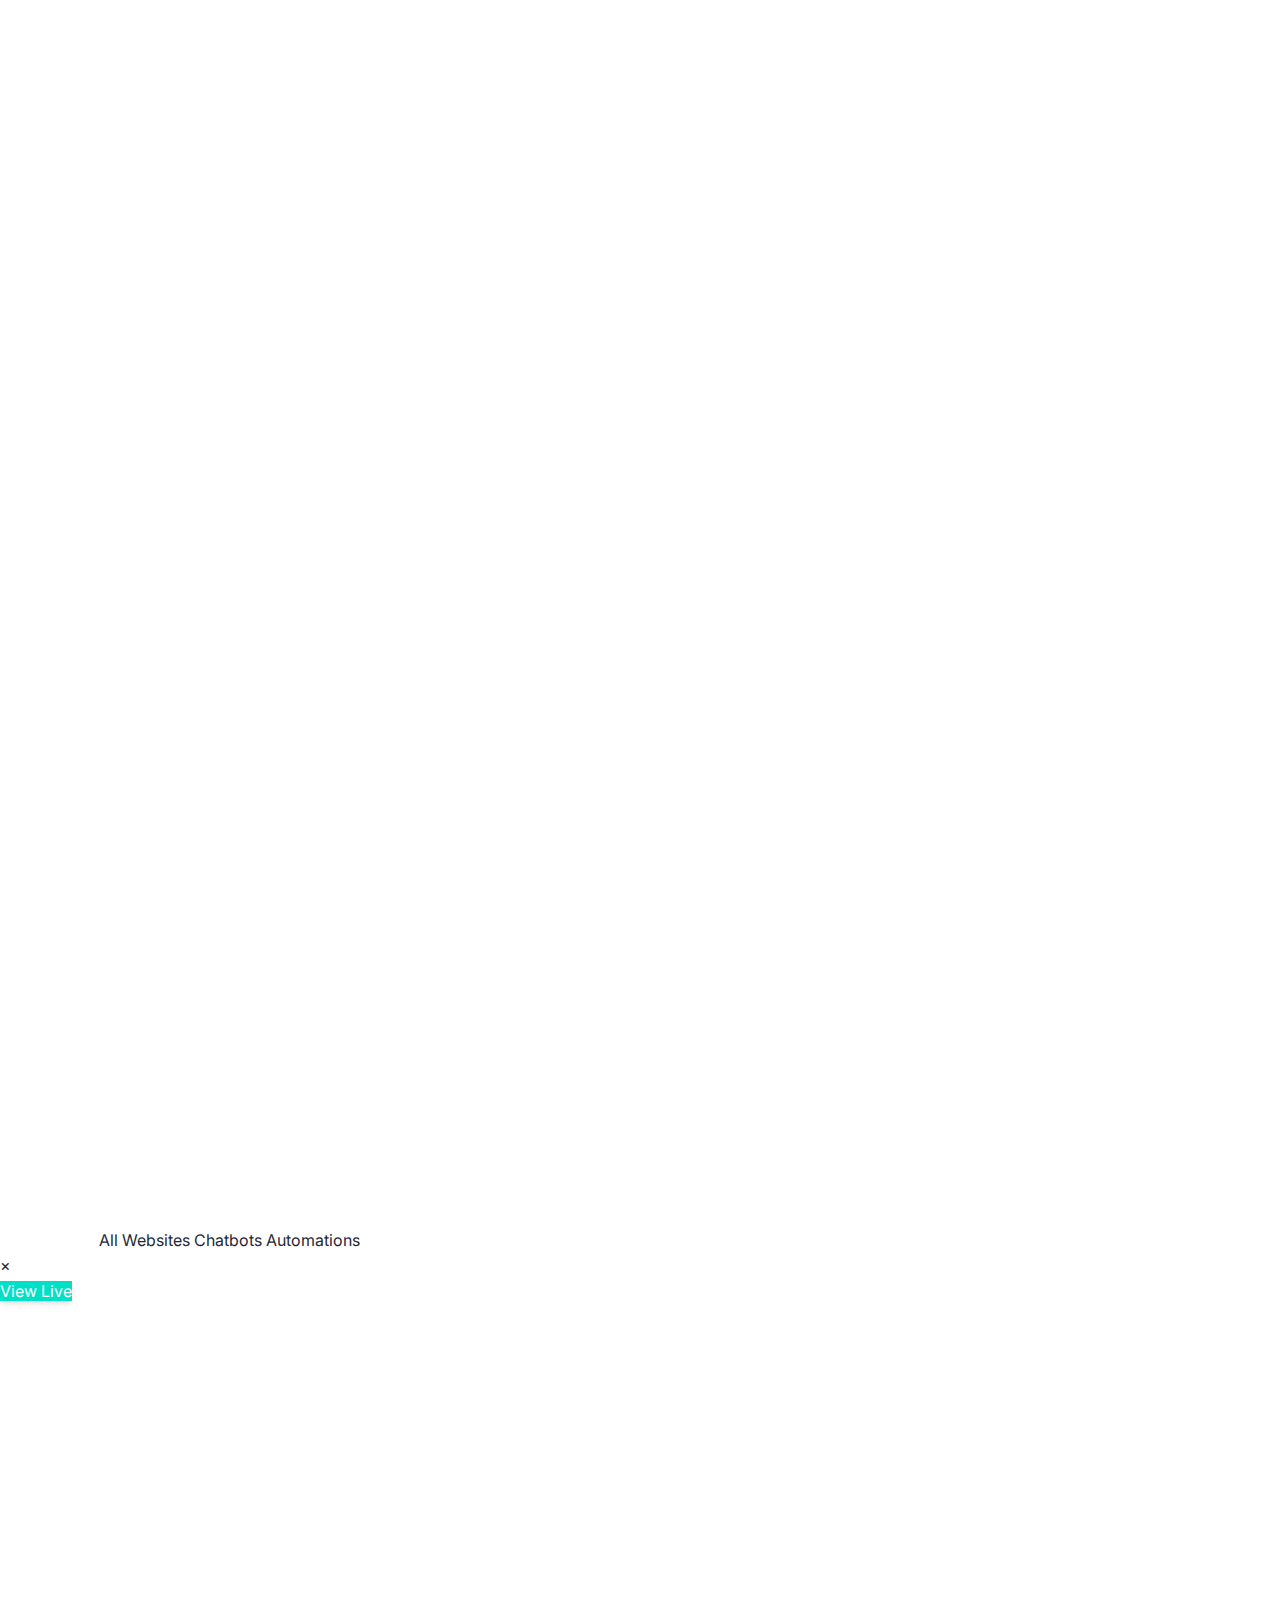
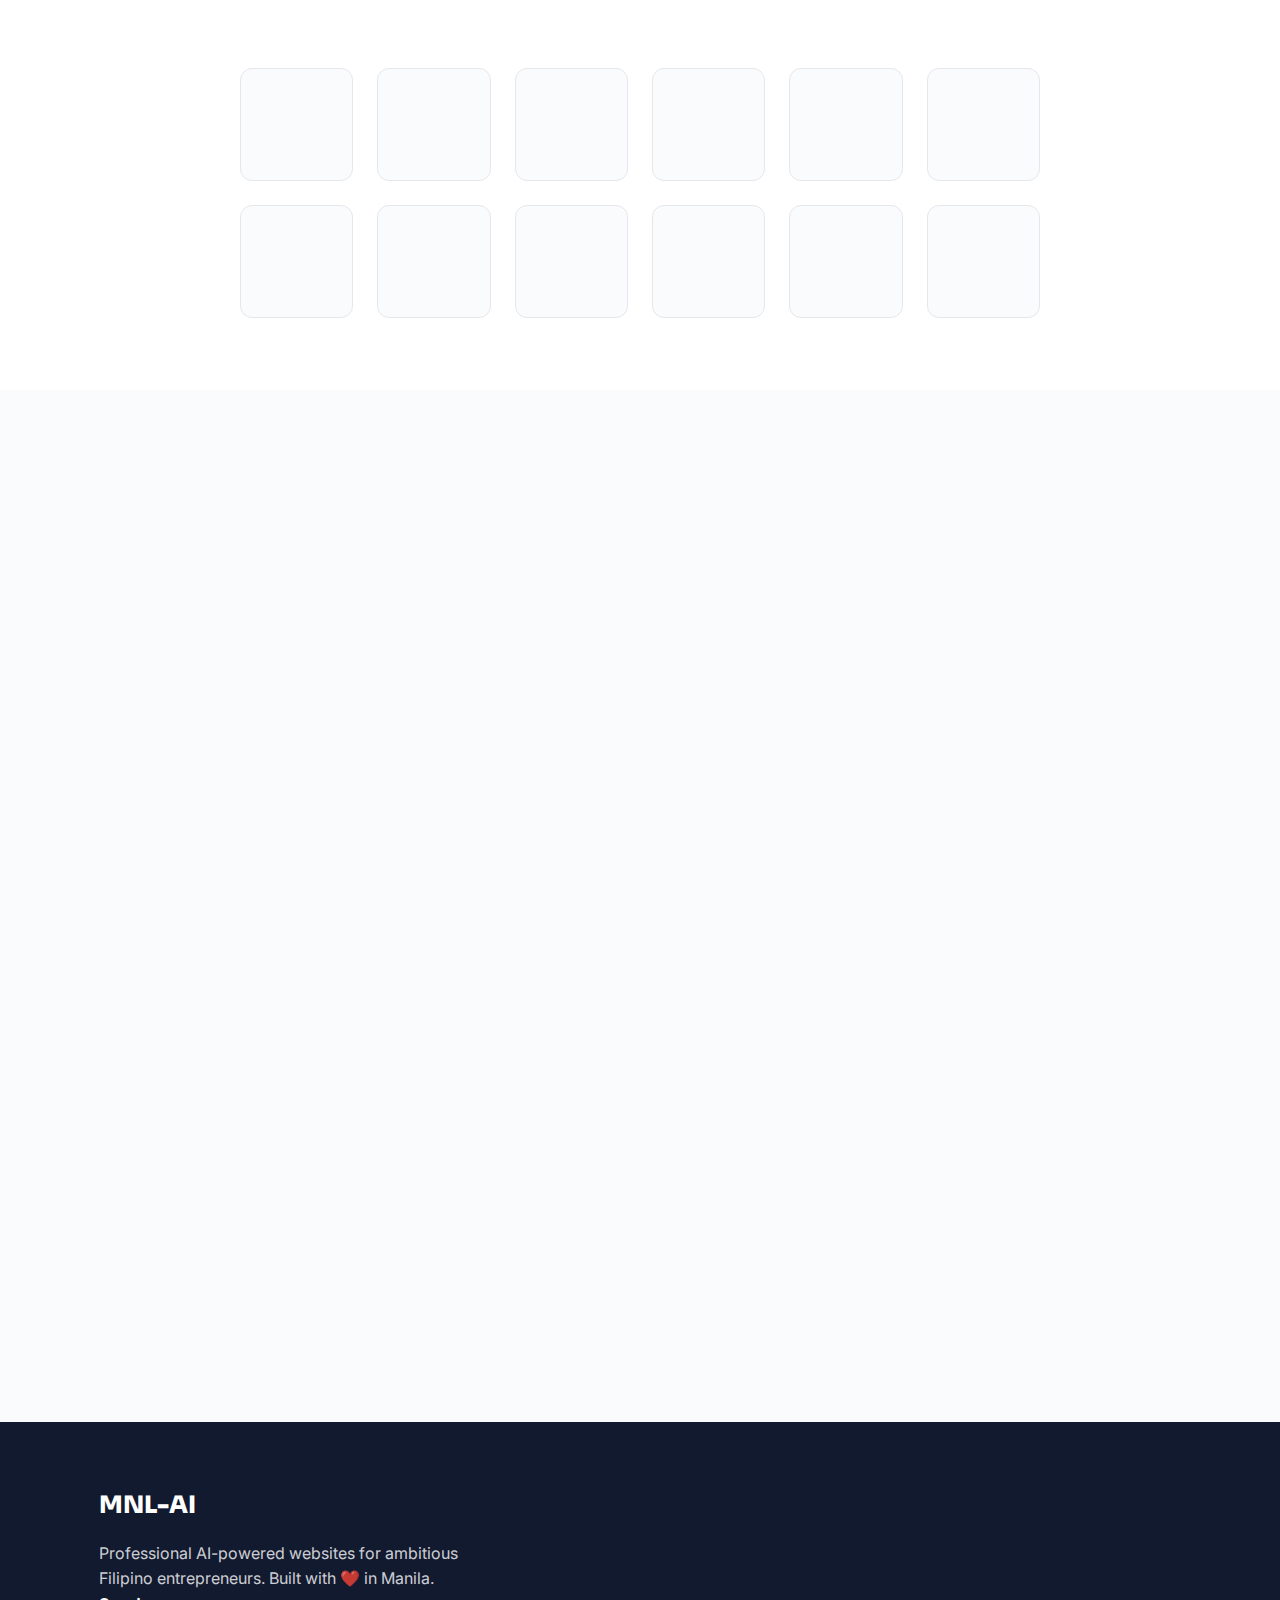
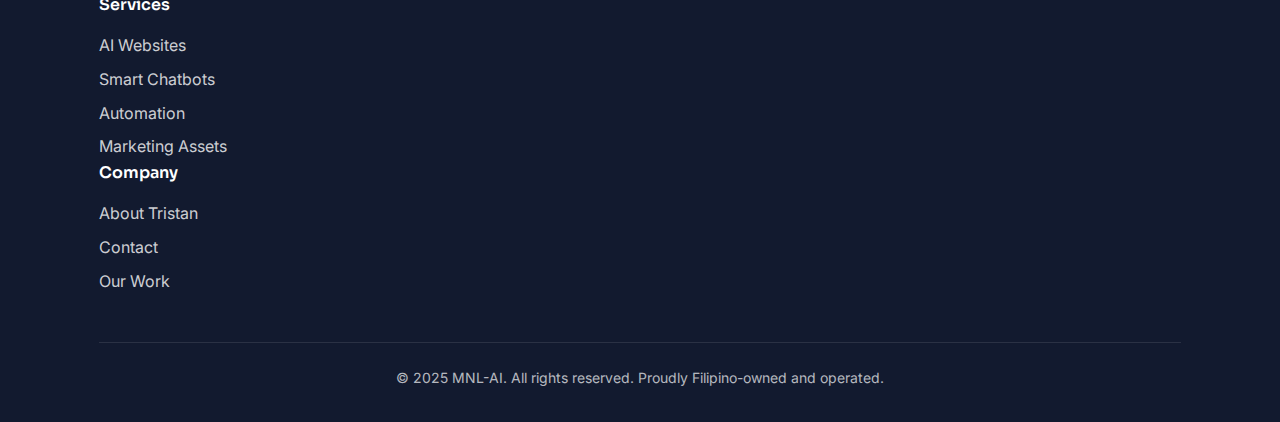
<file: updated_index_html.html>
<!DOCTYPE html>
<html lang="en">
<head>
    <meta charset="UTF-8">
    <meta name="viewport" content="width=device-width, initial-scale=1.0">
    <title>MNL-AI | Premium AI Websites for Filipino Entrepreneurs</title>
    <meta name="description" content="Professional AI-powered websites starting at ₱10,000. Get your free ₱5,000 website audit today. Built specifically for Filipino entrepreneurs.">
    
    <!-- Google Fonts -->
    <link rel="preconnect" href="https://fonts.googleapis.com">
    <link rel="preconnect" href="https://fonts.gstatic.com" crossorigin>
    <link href="https://fonts.googleapis.com/css2?family=Sora:wght@300;400;500;600;700;800&family=Inter:wght@300;400;500;600;700&display=swap" rel="stylesheet">
    
    <!-- Styles -->
    <link rel="stylesheet" href="/style.css">
</head>
<body>
    <!-- Loading Screen -->
    <div class="loading-screen" id="loading-screen">
        <div class="loading-content">
            <div class="loading-logo">MNL-AI</div>
            <div class="loading-spinner"></div>
        </div>
    </div>

    <!-- Navigation -->
    <nav class="navbar" id="navbar">
        <div class="nav-container">
            <div class="logo-container">
                <a href="#home" class="logo">MNL-AI</a>
                <span class="logo-tagline">by Tristan</span>
            </div>
            
            <ul class="nav-menu" id="nav-menu">
                <li><a href="#home" class="nav-link">Home</a></li>
                <li><a href="#about" class="nav-link">About</a></li>
                <li><a href="#services" class="nav-link">Services</a></li>
                <li><a href="/work" class="nav-link" data-nav>Work</a></li>
                <li><a href="#contact" class="nav-link">Contact</a></li>
                <li><a href="#contact" class="cta-btn cta-btn-nav">Get Free Audit</a></li>
            </ul>
            
            <div class="nav-controls">
                <button class="theme-toggle" id="theme-toggle" aria-label="Toggle theme">
                    <span class="theme-icon">🌙</span>
                </button>
                <button class="mobile-menu-toggle" id="mobile-toggle" aria-label="Toggle menu">
                    <span></span>
                    <span></span>
                    <span></span>
                </button>
            </div>
        </div>
    </nav>

    <!-- Floating CTA Button -->
    <div class="floating-cta" id="floating-cta">
        <a href="#contact" class="floating-cta-btn">
            <span class="cta-text">Free Audit</span>
            <span class="cta-value">₱5,000 Value</span>
        </a>
    </div>

    <!-- Hero Section -->
    <section class="hero" id="home">
        <div class="hero-bg-elements">
            <div class="hero-gradient-1"></div>
            <div class="hero-gradient-2"></div>
        </div>
        
        <div class="hero-container">
            <div class="hero-content">
                <!-- Updated Badge -->
                <div class="hero-badge" data-reveal="up">
                    <span class="badge-icon">🚀</span>
                    <span>Trusted by 20+ Filipino Entrepreneurs</span>
                </div>
                
                <!-- Stronger Headlines -->
                <h1 class="hero-title" data-reveal="up" data-delay="0.2">
                    Get a Professional Website That 
                    <span class="gradient-text">Actually Brings You Customers</span>
                </h1>
                
                <p class="hero-description" data-reveal="up" data-delay="0.4">
                    Premium AI-powered websites starting at ₱10,000. No templates, no shortcuts — 
                    just professional websites that work 24/7 to grow your Filipino business.
                </p>
                
                <!-- Improved CTA Buttons -->
                <div class="hero-actions" data-reveal="up" data-delay="0.6">
                    <a href="#contact" class="btn-primary btn-large">
                        <span>Get Free Website Audit</span>
                        <span class="btn-subtitle">₱5,000 Value • No Obligation</span>
                        <svg width="20" height="20" viewBox="0 0 20 20" fill="none">
                            <path d="M4.167 10h11.666m0 0L12.5 6.667M15.833 10L12.5 13.333" stroke="currentColor" stroke-width="2" stroke-linecap="round" stroke-linejoin="round"/>
                        </svg>
                    </a>
                    <a href="#services" class="btn-secondary btn-large">
                        <span class="play-icon">▶</span>
                        <span>See Our Work</span>
                    </a>
                </div>
                
                <!-- Enhanced Trust Indicators -->
                <div class="trust-indicators" data-reveal="up" data-delay="0.8">
                    <div class="trust-item">
                        <div class="trust-number">20+</div>
                        <div class="trust-label">Websites Built</div>
                    </div>
                    <div class="trust-item">
                        <div class="trust-number">₱10k+</div>
                        <div class="trust-label">Starting Price</div>
                    </div>
                    <div class="trust-item">
                        <div class="trust-number">24/7</div>
                        <div class="trust-label">AI Support</div>
                    </div>
                </div>
            </div>
            
            <!-- Hero Visual -->
            <div class="hero-visual" data-reveal="right" data-delay="0.3">
                <div class="hero-mockup">
                    <div class="mockup-browser">
                        <div class="browser-header">
                            <div class="browser-dots">
                                <span></span>
                                <span></span>
                                <span></span>
                            </div>
                            <div class="browser-url">yourwebsite.com</div>
                        </div>
                        <div class="browser-content">
                            <div class="mockup-hero">
                                <div class="mockup-nav"></div>
                                <div class="mockup-title"></div>
                                <div class="mockup-subtitle"></div>
                                <div class="mockup-buttons">
                                    <div class="mockup-btn-primary"></div>
                                    <div class="mockup-btn-secondary"></div>
                                </div>
                            </div>
                        </div>
                    </div>
                    
                    <!-- Floating Success Indicators -->
                    <div class="floating-indicator floating-indicator-1">
                        <span class="indicator-icon">📈</span>
                        <div class="indicator-content">
                            <div class="indicator-title">+150%</div>
                            <div class="indicator-subtitle">More Leads</div>
                        </div>
                    </div>
                    
                    <div class="floating-indicator floating-indicator-2">
                        <span class="indicator-icon">⚡</span>
                        <div class="indicator-content">
                            <div class="indicator-title">Fast</div>
                            <div class="indicator-subtitle">Load Times</div>
                        </div>
                    </div>
                    
                    <div class="floating-indicator floating-indicator-3">
                        <span class="indicator-icon">📱</span>
                        <div class="indicator-content">
                            <div class="indicator-title">Mobile</div>
                            <div class="indicator-subtitle">Optimized</div>
                        </div>
                    </div>
                </div>
            </div>
        </div>
    </section>

    <!-- About Section -->
    <section class="about" id="about">
        <div class="container">
            <div class="about-grid">
                <div class="about-image" data-reveal="left">
                    <div class="profile-container">
                        <img src="/public/img/tristan-profile.jpg" 
     alt="Tristan Trinidad, Founder of MNL-AI" 
     class="profile-image">
                        <div class="profile-badge">
                            <span>🇵🇭</span>
                            <span>Based in Manila</span>
                        </div>
                    </div>
                </div>
                
                <div class="about-content" data-reveal="right">
                    <div class="section-badge">
                        <span>About the Founder</span>
                    </div>
                    
                    <h2 class="section-title">
                        Meet Tristan Trinidad
                        <span class="title-accent">Building Digital Success</span>
                    </h2>
                    
                    <div class="about-text">
                        <p class="lead-text">
                            Filipino entrepreneur dedicated to helping local businesses dominate 
                            online with AI-powered websites that actually convert visitors into customers.
                        </p>
                        
                        <p>
                            Over the years, I've partnered with ambitious business owners across the Philippines—from 
                            e-commerce stores to service providers—helping them build websites that work as their 
                            24/7 sales team.
                        </p>
                        
                        <p>
                            <strong>My promise:</strong> Every website I build will be faster, more professional, 
                            and more effective than your competition. No exceptions.
                        </p>
                    </div>
                    
                    <div class="about-stats">
                        <div class="stat-item">
                            <div class="stat-number">20+</div>
                            <div class="stat-label">Happy Clients</div>
                        </div>
                        <div class="stat-item">
                            <div class="stat-number">2+</div>
                            <div class="stat-label">Years Experience</div>
                        </div>
                        <div class="stat-item">
                            <div class="stat-number">100%</div>
                            <div class="stat-label">Client Satisfaction</div>
                        </div>
                    </div>
                </div>
            </div>
        </div>
    </section>

    <!-- Services Section -->
    <section class="services" id="services">
        <div class="container">
            <div class="services-intro">
                <span class="kicker">Our Services</span>
                <h2 class="section-title">
                    Everything You Need to 
                    <span class="accent nowrap">Dominate Online</span>
                </h2>
                <p class="section-subtitle">
                    Professional AI-powered solutions designed specifically for Filipino entrepreneurs 
                    who want to stand out and grow their business online.
                </p>
            </div>
            
            <div class="services-grid">
                <!-- AI Websites - Featured -->
                <div class="service-card service-featured" data-reveal="up" data-delay="0.1">
                    <div class="service-badge">Most Popular</div>
                    <div class="service-header">
                        <div class="service-icon">
                            <svg width="40" height="40" viewBox="0 0 24 24" fill="none" stroke="currentColor" stroke-width="2">
                                <rect x="2" y="3" width="20" height="14" rx="2" ry="2"/>
                                <line x1="8" y1="21" x2="16" y2="21"/>
                                <line x1="12" y1="17" x2="12" y2="21"/>
                            </svg>
                        </div>
                        <h3 class="service-title">Professional AI Websites</h3>
                        <p class="service-description">
                            Custom-built websites that convert visitors into customers. Mobile-optimized, 
                            fast-loading, and designed to outperform your competition.
                        </p>
                    </div>
                    
                    <div class="service-features">
                        <div class="feature-item">✓ Mobile-first responsive design</div>
                        <div class="feature-item">✓ AI-powered content optimization</div>
                        <div class="feature-item">✓ SEO ready from day one</div>
                        <div class="feature-item">✓ Conversion tracking setup</div>
                        <div class="feature-item">✓ 30-day free support</div>
                    </div>
                    
                    <div class="service-pricing">
                        <div class="price-main">₱10,000 - ₱15,000</div>
                        <div class="price-subtitle">One-time payment</div>
                    </div>
                    
                    <a href="#contact" class="service-cta-btn">
                        <span>Get Your Website</span>
                        <svg width="16" height="16" viewBox="0 0 20 20" fill="none">
                            <path d="M4.167 10h11.666m0 0L12.5 6.667M15.833 10L12.5 13.333" stroke="currentColor" stroke-width="2" stroke-linecap="round" stroke-linejoin="round"/>
                        </svg>
                    </a>
                </div>
                
                <!-- AI Chatbots -->
                <div class="service-card" data-reveal="up" data-delay="0.2">
                    <div class="service-header">
                        <div class="service-icon">
                            <svg width="40" height="40" viewBox="0 0 24 24" fill="none" stroke="currentColor" stroke-width="2">
                                <path d="21 15a2 2 0 0 1-2 2H7l-4 4V5a2 2 0 0 1 2-2h14a2 2 0 0 1 2 2z"/>
                                <circle cx="9" cy="10" r="1"/>
                                <circle cx="15" cy="10" r="1"/>
                                <path d="M8 14s1.5 2 4 2 4-2 4-2"/>
                            </svg>
                        </div>
                        <h3 class="service-title">Smart AI Chatbots</h3>
                        <p class="service-description">
                            24/7 customer service that never sleeps. Captures leads, answers questions, 
                            and qualifies prospects automatically.
                        </p>
                    </div>
                    
                    <div class="service-features">
                        <div class="feature-item">✓ Custom conversation flows</div>
                        <div class="feature-item">✓ Lead qualification system</div>
                        <div class="feature-item">✓ Multi-platform integration</div>
                        <div class="feature-item">✓ Analytics dashboard</div>
                        <div class="feature-item">✓ Human handoff system</div>
                    </div>
                    
                    <div class="service-pricing">
                        <div class="price-main">Custom Quote</div>
                        <div class="price-subtitle">Based on requirements</div>
                    </div>
                    
                    <a href="#contact" class="service-cta-btn">
                        <span>Get Quote</span>
                        <svg width="16" height="16" viewBox="0 0 20 20" fill="none">
                            <path d="M4.167 10h11.666m0 0L12.5 6.667M15.833 10L12.5 13.333" stroke="currentColor" stroke-width="2" stroke-linecap="round" stroke-linejoin="round"/>
                        </svg>
                    </a>
                </div>
                
                <!-- Workflow Automation -->
                <div class="service-card" data-reveal="up" data-delay="0.3">
                    <div class="service-header">
                        <div class="service-icon">
                            <svg width="40" height="40" viewBox="0 0 24 24" fill="none" stroke="currentColor" stroke-width="2">
                                <circle cx="12" cy="12" r="3"/>
                                <path d="M19.4 15a1.65 1.65 0 0 0 .33 1.82l.06.06a2 2 0 0 1 0 2.83 2 2 0 0 1-2.83 0l-.06-.06a1.65 1.65 0 0 0-1.82-.33 1.65 1.65 0 0 0-1 1.51V21a2 2 0 0 1-2 2 2 2 0 0 1-2-2v-.09A1.65 1.65 0 0 0 9 19.4a1.65 1.65 0 0 0-1.82.33l-.06.06a2 2 0 0 1-2.83 0 2 2 0 0 1 0-2.83l.06-.06a1.65 1.65 0 0 0 .33-1.82 1.65 1.65 0 0 0-1.51-1H3a2 2 0 0 1-2-2 2 2 0 0 1 2-2h.09A1.65 1.65 0 0 0 4.6 9a1.65 1.65 0 0 0-.33-1.82l-.06-.06a2 2 0 0 1 0-2.83 2 2 0 0 1 2.83 0l.06.06a1.65 1.65 0 0 0 1.82.33H9a1.65 1.65 0 0 0 1 1.51V3a2 2 0 0 1 2-2 2 2 0 0 1 2 2v.09a1.65 1.65 0 0 0 1 1.51 1.65 1.65 0 0 0 1.82-.33l.06-.06a2 2 0 0 1 2.83 0 2 2 0 0 1 0 2.83l-.06.06a1.65 1.65 0 0 0-.33 1.82V9a1.65 1.65 0 0 0 1.51 1H21a2 2 0 0 1 2 2 2 2 0 0 1-2 2h-.09a1.65 1.65 0 0 0-1.51 1z"/>
                            </svg>
                        </div>
                        <h3 class="service-title">AI Workflow Automation</h3>
                        <p class="service-description">
                            Automate repetitive tasks and connect your business tools. Save hours 
                            every week with smart automation systems.
                        </p>
                    </div>
                    
                    <div class="service-features">
                        <div class="feature-item">✓ Process automation</div>
                        <div class="feature-item">✓ Tool integrations</div>
                        <div class="feature-item">✓ Data synchronization</div>
                        <div class="feature-item">✓ Custom workflows</div>
                        <div class="feature-item">✓ ROI tracking</div>
                    </div>
                    
                    <div class="service-pricing">
                        <div class="price-main">Custom Quote</div>
                        <div class="price-subtitle">Based on complexity</div>
                    </div>
                    
                    <a href="#contact" class="service-cta-btn">
                        <span>Automate Now</span>
                        <svg width="16" height="16" viewBox="0 0 20 20" fill="none">
                            <path d="M4.167 10h11.666m0 0L12.5 6.667M15.833 10L12.5 13.333" stroke="currentColor" stroke-width="2" stroke-linecap="round" stroke-linejoin="round"/>
                        </svg>
                    </a>
                </div>
                
                <!-- Marketing Assets -->
                <div class="service-card" data-reveal="up" data-delay="0.4">
                    <div class="service-header">
                        <div class="service-icon">
                            <svg width="40" height="40" viewBox="0 0 24 24" fill="none" stroke="currentColor" stroke-width="2">
                                <rect x="3" y="3" width="18" height="18" rx="2" ry="2"/>
                                <circle cx="9" cy="9" r="2"/>
                                <path d="m21 15-3.086-3.086a2 2 0 0 0-2.828 0L6 21"/>
                            </svg>
                        </div>
                        <h3 class="service-title">Marketing Assets</h3>
                        <p class="service-description">
                            Professional logos, social media graphics, and branded materials 
                            that make your business look premium.
                        </p>
                    </div>
                    
                    <div class="service-features">
                        <div class="feature-item">✓ Logo & brand identity</div>
                        <div class="feature-item">✓ Social media templates</div>
                        <div class="feature-item">✓ Business card design</div>
                        <div class="feature-item">✓ Marketing materials</div>
                        <div class="feature-item">✓ Brand guidelines</div>
                    </div>
                    
                    <div class="service-pricing">
                        <div class="price-main">Custom Quote</div>
                        <div class="price-subtitle">Package deals available</div>
                    </div>
                    
                    <a href="#contact" class="service-cta-btn">
                        <span>Get Design</span>
                        <svg width="16" height="16" viewBox="0 0 20 20" fill="none">
                            <path d="M4.167 10h11.666m0 0L12.5 6.667M15.833 10L12.5 13.333" stroke="currentColor" stroke-width="2" stroke-linecap="round" stroke-linejoin="round"/>
                        </svg>
                    </a>
                </div>
            </div>
        </div>
    </section>

    <!-- CTA Banner -->
    <section class="cta-banner" data-reveal="up">
        <div class="container">
            <div class="cta-content">
                <h2 class="cta-title">Ready to Get More Customers Online?</h2>
                <p class="cta-description">
                    Join 20+ successful Filipino entrepreneurs who chose MNL-AI to build their digital presence. 
                    Get your free website audit and discover exactly how to beat your competition online.
                </p>
                <div class="cta-actions">
                    <a href="#contact" class="btn-primary btn-large btn-glow">
                        <span>Get Free Website Audit</span>
                        <span class="btn-subtitle">₱5,000 Value • 100% Free</span>
                        <svg width="20" height="20" viewBox="0 0 20 20" fill="none">
                            <path d="M4.167 10h11.666m0 0L12.5 6.667M15.833 10L12.5 13.333" stroke="currentColor" stroke-width="2" stroke-linecap="round" stroke-linejoin="round"/>
                        </svg>
                    </a>
                </div>
                
                <!-- Trust Elements -->
                <div class="cta-trust">
                    <div class="trust-element">
                        <span class="trust-icon">⚡</span>
                        <span>Fast Delivery</span>
                    </div>
                    <div class="trust-element">
                        <span class="trust-icon">🛡️</span>
                        <span>Money Back Guarantee</span>
                    </div>
                    <div class="trust-element">
                        <span class="trust-icon">💬</span>
                        <span>24/7 Support</span>
                    </div>
                </div>
            </div>
        </div>
    </section>

    <!-- Portfolio Section -->
    <section class="section" id="work">
      <div class="container">
        <div class="section-header recent" data-reveal="up">
          <div class="section-badge"><span>Portfolio</span></div>
          <h2 class="section-title">Recent Work</h2>
          <p class="section-subtitle">Websites, chatbots, and automations that helped Filipino businesses get more leads and save time.</p>
        </div>

        <div class="pf-filter recent" id="pf-filter">
          <button class="pf-chip is-active" data-filter="all">All</button>
          <button class="pf-chip" data-filter="website">Websites</button>
          <button class="pf-chip" data-filter="chatbot">Chatbots</button>
          <button class="pf-chip" data-filter="automation">Automations</button>
        </div>

        <div id="pf-grid" class="pf-grid recent" data-reveal="up"></div>
      </div>

      <div class="pf-modal" id="pf-modal" aria-hidden="true">
        <div class="pf-modal__backdrop" data-modal-close></div>
        <div class="pf-modal__content">
          <button class="pf-modal__close" data-modal-close>&times;</button>
          <img id="pf-modal-image" alt="" loading="lazy">
          <div class="pf-modal__body">
            <h3 id="pf-modal-title"></h3>
            <p id="pf-modal-desc"></p>
            <a id="pf-modal-link" href="#" target="_blank" rel="noopener" class="btn-primary">View Live</a>
          </div>
        </div>
      </div>
    </section>

    <section class="section" id="tools">
      <div class="container">
        <div class="section-header" data-reveal="up">
          <div class="section-badge"><span>Tools I Use</span></div>
          <h2 class="section-title">My Daily Stack</h2>
          <p class="section-description">These are the platforms I use to design, build, and automate.</p>
        </div>

        <div class="tools-grid" id="tools-grid">
          <!-- logos injected by script.js -->
        </div>
      </div>
    </section>

    <!-- Contact Section -->
    <section class="contact" id="contact">
        <div class="container">
            <div class="contact-grid">
                <div class="contact-info" data-reveal="left">
                    <div class="section-badge">
                        <span>Let's Work Together</span>
                    </div>
                    <h2 class="section-title">
                        Ready to Build Your
                        <span class="title-accent">Digital Empire?</span>
                    </h2>
                    <p class="contact-description">
                        Get your free website audit and let's discuss how we can help your business 
                        dominate online. No sales pressure, just honest advice about what will work best for you.
                    </p>
                    
                    <div class="contact-methods">
                        <div class="contact-method">
                            <div class="method-icon">📧</div>
                            <div class="method-info">
                                <div class="method-label">Email</div>
                                <div class="method-value">hello@mnl-ai.com</div>
                            </div>
                        </div>
                        <div class="contact-method">
                            <div class="method-icon">📱</div>
                            <div class="method-info">
                                <div class="method-label">WhatsApp</div>
                                <div class="method-value">Message us anytime</div>
                            </div>
                        </div>
                        <div class="contact-method">
                            <div class="method-icon">⏱️</div>
                            <div class="method-info">
                                <div class="method-label">Response Time</div>
                                <div class="method-value">Within 2 hours</div>
                            </div>
                        </div>
                    </div>
                </div>
                
                <div class="contact-form" data-reveal="right">
                    <div class="form-container">
                        <div class="form-header">
                            <h3>Get Your Free Website Audit</h3>
                            <p>Tell us about your business and we'll show you exactly how to get more customers online.</p>
                        </div>
                        
                        <form class="form" id="contact-form">
                            <div class="form-row">
                                <div class="form-group">
                                    <label for="name">Full Name *</label>
                                    <input type="text" id="name" name="name" required>
                                </div>
                                <div class="form-group">
                                    <label for="email">Email Address *</label>
                                    <input type="email" id="email" name="email" required>
                                </div>
                            </div>
                            
                            <div class="form-group">
                                <label for="business">Business/Company Name</label>
                                <input type="text" id="business" name="business">
                            </div>
                            
                            <div class="form-group">
                                <label for="service">What service interests you most?</label>
                                <select id="service" name="service">
                                    <option value="">Select a service</option>
                                    <option value="website">Professional Website (₱10-15k)</option>
                                    <option value="chatbot">AI Chatbot</option>
                                    <option value="automation">Workflow Automation</option>
                                    <option value="marketing">Marketing Assets</option>
                                    <option value="audit">Free Website Audit</option>
                                </select>
                            </div>
                            
                            <div class="form-group">
                                <label for="message">Tell us about your project *</label>
                                <textarea id="message" name="message" rows="4" placeholder="What are your business goals? What kind of customers do you want to attract? Any specific requirements?" required></textarea>
                            </div>
                            
                            <button type="submit" class="btn-primary btn-full" id="submit-btn">
                                <span>Send My Request</span>
                                <svg width="16" height="16" viewBox="0 0 20 20" fill="none">
                                    <path d="M4.167 10h11.666m0 0L12.5 6.667M15.833 10L12.5 13.333" stroke="currentColor" stroke-width="2" stroke-linecap="round" stroke-linejoin="round"/>
                                </svg>
                            </button>
                            
                            <div class="form-note">
                                <small>We'll respond within 2 hours with your free audit and next steps.</small>
                            </div>
                        </form>
                    </div>
                </div>
            </div>
        </div>
    </section>

    <!-- Footer -->
    <footer class="footer">
        <div class="container">
            <div class="footer-content">
                <div class="footer-cols">
                    <div class="footer-brand">
                        <div class="footer-logo">MNL-AI</div>
                        <p class="footer-tagline">
                            Professional AI-powered websites for ambitious Filipino entrepreneurs. 
                            Built with ❤️ in Manila.
                        </p>
                    </div>
                    
                    <div class="footer-section">
                        <h4>Services</h4>
                        <ul>
                            <li><a href="#services">AI Websites</a></li>
                            <li><a href="#services">Smart Chatbots</a></li>
                            <li><a href="#services">Automation</a></li>
                            <li><a href="#services">Marketing Assets</a></li>
                        </ul>
                    </div>
                    
                    <div class="footer-section col-right">
                        <h4>Company</h4>
                        <ul>
                            <li><a href="#about">About Tristan</a></li>
                            <li><a href="#contact">Contact</a></li>
                            <li><a href="#work">Our Work</a></li>
                        </ul>
                    </div>
                </div>
            </div>
            
            <div class="footer-bottom">
                <div class="footer-copyright">
                    <p>&copy; 2025 MNL-AI. All rights reserved. Proudly Filipino-owned and operated.</p>
                </div>
            </div>
        </div>
    </footer>

    <!-- Success Modal -->
    <div class="modal-overlay" id="success-modal">
        <div class="modal-content">
            <div class="modal-header">
                <div class="success-icon">✅</div>
                <h3>Message Sent Successfully!</h3>
                <button class="modal-close" id="modal-close">&times;</button>
            </div>
            <div class="modal-body">
                <p>Thank you for reaching out! We've received your request and will get back to you within 2 hours with your free website audit.</p>
                <p><strong>What happens next?</strong></p>
                <ul>
                    <li>We'll review your current online presence</li>
                    <li>Identify opportunities for improvement</li>
                    <li>Send you a detailed audit report (₱5,000 value)</li>
                    <li>Schedule a call to discuss your project</li>
                </ul>
            </div>
            <div class="modal-footer">
                <button class="btn-primary" id="modal-ok">Perfect, Got It!</button>
            </div>
        </div>
    </div>

    <!-- JavaScript -->
    <script src="/script.js"></script>
</body>
</html>
</file>
<file: style.css>
.mobile-menu-toggle {
    display: flex;
  }
  
  .nav-menu {
    position: fixed;
    top: var(--navbar-height);
    left: 0;
    right: 0;
    background: var(--color-background);
    border-bottom: 1px solid var(--color-border);
    flex-direction: column;
    gap: 0;
    padding: var(--space-8) var(--space-6);
    transform: translateY(-100%);
    opacity: 0;
    visibility: hidden;
    transition: all var(--transition-base);
    box-shadow: var(--shadow-lg);
  }
  
  .nav-menu.active {
    transform: translateY(0);
    opacity: 1;
    visibility: visible;
  }
  
  .nav-link {
    padding: var(--space-4) 0;
    font-size: var(--font-size-lg);
    width: 100%;
    text-align: center;
    border-bottom: 1px solid var(--color-border);
  }
  
  .nav-link:last-of-type {
    border-bottom: none;
  }
  
  .cta-btn-nav {
    margin-top: var(--space-6);
    width: 100%;
    justify-content: center;
    min-height: 48px;
  }
  
  .mobile-menu-toggle.active span:nth-child(1) {
    transform: rotate(45deg) translate(6px, 6px);
  }
  
  .mobile-menu-toggle.active span:nth-child(2) {
    opacity: 0;
  }
  
  .mobile-menu-toggle.active span:nth-child(3) {
    transform: rotate(-45deg) translate(6px, -6px);
  }
}

/* =========================
   BUTTONS & UTILITIES
========================= */

.btn-primary,
.btn-secondary {
  display: inline-flex;
  align-items: center;
  justify-content: center;
  gap: var(--space-2);
  padding: var(--space-4) var(--space-6);
  border-radius: var(--radius-lg);
  font-weight: 600;
  font-size: var(--font-size-base);
  text-decoration: none;
  transition: all var(--transition-base);
  position: relative;
  overflow: hidden;
  white-space: nowrap;
  border: 2px solid transparent;
  min-height: 48px;
  cursor: pointer;
}

.btn-primary {
  background: var(--color-primary);
  color: var(--color-white);
  box-shadow: var(--shadow-md);
}

.btn-primary:hover {
  background: #00c4aa;
  transform: translateY(-2px);
  box-shadow: var(--shadow-xl);
}

.btn-primary:active {
  transform: translateY(0);
}

.btn-secondary {
  background: transparent;
  color: var(--color-text-primary);
  border-color: var(--color-border);
}

.btn-secondary:hover {
  border-color: var(--color-primary);
  color: var(--color-primary);
  transform: translateY(-1px);
}

.btn-large {
  padding: var(--space-5) var(--space-8);
  font-size: var(--font-size-lg);
  min-height: 56px;
  flex-direction: column;
  gap: var(--space-1);
}

.btn-full {
  width: 100%;
}

.btn-glow {
  position: relative;
}

.btn-glow::before {
  content: '';
  position: absolute;
  top: -2px;
  left: -2px;
  right: -2px;
  bottom: -2px;
  background: linear-gradient(45deg, var(--color-primary), var(--color-secondary));
  border-radius: var(--radius-lg);
  z-index: -1;
  opacity: 0;
  transition: opacity var(--transition-base);
}

.btn-glow:hover::before {
  opacity: 0.7;
  animation: pulse 2s ease-in-out infinite;
}

.btn-subtitle {
  font-size: var(--font-size-xs);
  font-weight: 500;
  opacity: 0.9;
}

.play-icon {
  display: flex;
  align-items: center;
  justify-content: center;
  width: 24px;
  height: 24px;
  background: var(--color-primary);
  color: var(--color-white);
  border-radius: 50%;
  font-size: var(--font-size-xs);
  margin-right: var(--space-2);
}

@keyframes pulse {
  0%, 100% {
    box-shadow: 0 0 0 0 rgba(0, 224, 198, 0.7);
  }
  50% {
    box-shadow: 0 0 0 10px rgba(0, 224, 198, 0);
  }
}

/* =========================
   FLOATING CTA
========================= */

.floating-cta {
  position: fixed;
  bottom: var(--space-6);
  right: var(--space-6);
  z-index: var(--z-floating);
  transform: translateY(100px);
  opacity: 0;
  transition: all var(--transition-base);
}

.floating-cta.visible {
  transform: translateY(0);
  opacity: 1;
}

.floating-cta-btn {
  display: flex;
  flex-direction: column;
  align-items: center;
  gap: var(--space-1);
  padding: var(--space-3) var(--space-4);
  background: var(--color-primary);
  color: var(--color-white);
  border-radius: var(--radius-xl);
  box-shadow: var(--shadow-lg);
  text-decoration: none;
  transition: all var(--transition-base);
  min-width: 80px;
  text-align: center;
}

.floating-cta-btn:hover {
  transform: translateY(-2px);
  box-shadow: var(--shadow-xl);
  background: #00c4aa;
}

.cta-text {
  font-weight: 600;
  font-size: var(--font-size-sm);
}

.cta-value {
  font-size: var(--font-size-xs);
  opacity: 0.9;
}

@media (max-width: 768px) {
  .floating-cta {
    bottom: var(--space-4);
    right: var(--space-4);
  }
}

/* =========================
   HERO SECTION
========================= */

.hero {
  padding: calc(var(--navbar-height) + var(--space-24)) var(--space-6) var(--space-24);
  background: var(--color-background);
  position: relative;
  overflow: hidden;
  min-height: 100vh;
  display: flex;
  align-items: center;
}

.hero-bg-elements {
  position: absolute;
  inset: 0;
  pointer-events: none;
  overflow: hidden;
}

.hero-gradient-1 {
  position: absolute;
  top: -20%;
  right: -20%;
  width: 60%;
  height: 60%;
  background: radial-gradient(circle, rgba(0, 224, 198, 0.05) 0%, transparent 70%);
  border-radius: 50%;
  animation: float 8s ease-in-out infinite;
}

.hero-gradient-2 {
  position: absolute;
  bottom: -30%;
  left: -30%;
  width: 70%;
  height: 70%;
  background: radial-gradient(circle, rgba(255, 206, 82, 0.03) 0%, transparent 70%);
  border-radius: 50%;
  animation: float 12s ease-in-out infinite reverse;
}

.hero-container {
  max-width: var(--container-max-width);
  margin: 0 auto;
  display: grid;
  grid-template-columns: 1fr 1fr;
  gap: var(--space-16);
  align-items: center;
  position: relative;
  z-index: 1;
}

.hero-content {
  max-width: 600px;
}

.hero-badge {
  display: inline-flex;
  align-items: center;
  gap: var(--space-2);
  padding: var(--space-2) var(--space-4);
  background: rgba(0, 224, 198, 0.1);
  border: 1px solid rgba(0, 224, 198, 0.2);
  border-radius: var(--radius-full);
  font-size: var(--font-size-sm);
  font-weight: 600;
  color: var(--color-primary);
  margin-bottom: var(--space-6);
}

.badge-icon {
  font-size: var(--font-size-base);
}

.hero-title {
  font-family: var(--font-family-primary);
  font-size: var(--font-size-6xl);
  font-weight: 800;
  line-height: 1.1;
  margin-bottom: var(--space-6);
  color: var(--color-text-primary);
}

.hero-description {
  font-size: var(--font-size-xl);
  color: var(--color-text-secondary);
  line-height: 1.6;
  margin-bottom: var(--space-8);
}

.hero-actions {
  display: flex;
  gap: var(--space-4);
  margin-bottom: var(--space-12);
}

/* New Conversion-Focused Hero Elements */
.hero-price-highlight {
  display: block;
  font-size: var(--font-size-2xl);
  font-weight: 700;
  color: var(--color-primary);
  margin-top: var(--space-3);
  background: linear-gradient(135deg, var(--color-primary), var(--color-secondary));
  -webkit-background-clip: text;
  -webkit-text-fill-color: transparent;
  background-clip: text;
  position: relative;
  animation: priceGlow 3s ease-in-out infinite;
}

.hero-price-highlight::after {
  content: '';
  position: absolute;
  bottom: -4px;
  left: 0;
  right: 0;
  height: 3px;
  background: linear-gradient(90deg, var(--color-primary), var(--color-secondary));
  border-radius: 2px;
  opacity: 0.3;
  animation: pulseGlow 2s ease-in-out infinite;
}

@keyframes priceGlow {
  0%, 100% { opacity: 1; }
  50% { opacity: 0.8; }
}

@keyframes pulseGlow {
  0%, 100% { transform: scaleX(1); opacity: 0.3; }
  50% { transform: scaleX(1.05); opacity: 0.6; }
}

.hero-value-props {
  display: flex;
  gap: var(--space-6);
  margin-bottom: var(--space-8);
  flex-wrap: wrap;
}

.value-prop {
  display: flex;
  align-items: center;
  gap: var(--space-2);
  padding: var(--space-3) var(--space-4);
  background: rgba(0, 224, 198, 0.08);
  border: 1px solid rgba(0, 224, 198, 0.2);
  border-radius: var(--radius-lg);
  font-size: var(--font-size-sm);
  font-weight: 600;
  color: var(--color-text-primary);
  transition: all var(--transition-base);
}

.value-prop:hover {
  background: rgba(0, 224, 198, 0.12);
  border-color: var(--color-primary);
  transform: translateY(-2px);
}

.value-icon {
  font-size: var(--font-size-base);
}

.hero-description strong {
  color: var(--color-text-primary);
  font-weight: 700;
}

/* Magnetic CTA Button */
.btn-magnetic {
  position: relative;
  overflow: hidden;
}

.btn-magnetic::before {
  content: '';
  position: absolute;
  top: -2px;
  left: -2px;
  right: -2px;
  bottom: -2px;
  background: linear-gradient(45deg, var(--color-primary), var(--color-secondary), var(--color-primary));
  border-radius: var(--radius-lg);
  z-index: -1;
  opacity: 0;
  transition: opacity var(--transition-base);
  animation: magneticGlow 3s ease-in-out infinite;
}

.btn-magnetic:hover::before {
  opacity: 0.7;
}

@keyframes magneticGlow {
  0%, 100% { 
    background: linear-gradient(45deg, var(--color-primary), var(--color-secondary), var(--color-primary));
  }
  50% { 
    background: linear-gradient(45deg, var(--color-secondary), var(--color-primary), var(--color-secondary));
  }
}

.trust-indicators {
  display: flex;
  gap: var(--space-8);
}

.trust-item {
  text-align: center;
}

.trust-number {
  font-family: var(--font-family-primary);
  font-size: var(--font-size-2xl);
  font-weight: 700;
  color: var(--color-primary);
  line-height: 1;
  display: block;
}

.trust-label {
  font-size: var(--font-size-sm);
  color: var(--color-text-tertiary);
  margin-top: var(--space-1);
}

/* Hero Visual - Modern Browser Mockup */
.hero-visual {
  position: relative;
  height: 500px;
}

.hero-mockup {
  position: relative;
  width: 100%;
  height: 100%;
}

.mockup-browser {
  background: var(--color-background);
  border: 1px solid var(--color-border);
  border-radius: var(--radius-xl);
  overflow: hidden;
  box-shadow: var(--shadow-2xl);
  height: 400px;
  position: relative;
}

.browser-header {
  display: flex;
  align-items: center;
  justify-content: space-between;
  padding: var(--space-3) var(--space-4);
  background: var(--color-surface);
  border-bottom: 1px solid var(--color-border);
}

.browser-dots {
  display: flex;
  gap: var(--space-2);
}

.browser-dots span {
  width: 12px;
  height: 12px;
  border-radius: 50%;
  background: var(--color-border);
}

.browser-dots span:nth-child(1) {
  background: #FF5F56;
}

.browser-dots span:nth-child(2) {
  background: #FFBD2E;
}

.browser-dots span:nth-child(3) {
  background: #27CA3F;
}

.browser-url {
  background: var(--color-background);
  border: 1px solid var(--color-border);
  border-radius: var(--radius-sm);
  padding: var(--space-1) var(--space-3);
  font-size: var(--font-size-sm);
  color: var(--color-text-tertiary);
  flex: 1;
  max-width: 200px;
  text-align: center;
}

.browser-content {
  padding: var(--space-6);
  height: calc(100% - 50px);
}

.mockup-hero {
  height: 100%;
  display: flex;
  flex-direction: column;
  gap: var(--space-3);
}

.mockup-nav {
  height: 8px;
  background: var(--color-border);
  border-radius: var(--radius-sm);
  width: 100%;
}

.mockup-title {
  height: 24px;
  background: var(--color-primary);
  border-radius: var(--radius-sm);
  width: 80%;
}

.mockup-subtitle {
  height: 16px;
  background: var(--color-text-tertiary);
  border-radius: var(--radius-sm);
  width: 60%;
}

.mockup-buttons {
  display: flex;
  gap: var(--space-2);
  margin-top: var(--space-4);
}

.mockup-btn-primary {
  height: 32px;
  width: 120px;
  background: var(--color-primary);
  border-radius: var(--radius-lg);
}

.mockup-btn-secondary {
  height: 32px;
  width: 100px;
  background: var(--color-border);
  border-radius: var(--radius-lg);
}

/* Floating Indicators */
.floating-indicator {
  position: absolute;
  display: flex;
  align-items: center;
  gap: var(--space-2);
  background: var(--color-background);
  border: 1px solid var(--color-border);
  border-radius: var(--radius-lg);
  padding: var(--space-3) var(--space-4);
  box-shadow: var(--shadow-lg);
  font-size: var(--font-size-sm);
  white-space: nowrap;
}

.floating-indicator-1 {
  top: 50px;
  left: -50px;
  animation: float 6s ease-in-out infinite;
}

.floating-indicator-2 {
  top: 200px;
  right: -60px;
  animation: float 8s ease-in-out infinite 2s;
}

.floating-indicator-3 {
  bottom: 100px;
  left: -40px;
  animation: float 7s ease-in-out infinite 4s;
}

.indicator-icon {
  font-size: var(--font-size-lg);
}

.indicator-content {
  display: flex;
  flex-direction: column;
  gap: var(--space-1);
}

.indicator-title {
  font-weight: 600;
  color: var(--color-primary);
  line-height: 1;
}

.indicator-subtitle {
  font-size: var(--font-size-xs);
  color: var(--color-text-tertiary);
  line-height: 1;
}

@keyframes float {
  0%, 100% {
    transform: translateY(0px);
  }
  50% {
    transform: translateY(-10px);
  }
}

/* Mobile Hero */
@media (max-width: 768px) {
  .hero {
    padding: calc(var(--navbar-height) + var(--space-12)) var(--space-4) var(--space-12);
    min-height: auto;
  }
  
  .hero-container {
    grid-template-columns: 1fr;
    gap: var(--space-12);
    text-align: center;
  }
  
  .hero-title {
    font-size: var(--font-size-4xl);
  }
  
  .hero-description {
    font-size: var(--font-size-lg);
  }
  
  .hero-actions {
    flex-direction: column;
    align-items: center;
  }
  
  .hero-actions .btn-primary,
  .hero-actions .btn-secondary {
    width: 100%;
    max-width: 300px;
  }
  
  .trust-indicators {
    justify-content: center;
    flex-wrap: wrap;
    gap: var(--space-6);
  }
  
  .hero-visual {
    order: -1;
    height: 300px;
  }
  
  .mockup-browser {
    height: 250px;
  }
  
  .floating-indicator {
    display: none;
  }
}

/* =========================
   ABOUT SECTION
========================= */

.about {
  padding: var(--space-24) 0;
  background: var(--color-surface);
}

.about-grid {
  display: grid;
  grid-template-columns: 1fr 1.5fr;
  gap: var(--space-16);
  align-items: center;
}

.about-image {
  text-align: center;
}

.profile-container {
  position: relative;
  display: inline-block;
}

.profile-image {
  width: 300px;
  height: 300px;
  border-radius: var(--radius-2xl);
  object-fit: cover;
  box-shadow: var(--shadow-xl);
}

.profile-badge {
  position: absolute;
  bottom: var(--space-4);
  left: 50%;
  transform: translateX(-50%);
  display: flex;
  align-items: center;
  gap: var(--space-2);
  background: var(--color-background);
  border: 1px solid var(--color-border);
  border-radius: var(--radius-full);
  padding: var(--space-2) var(--space-4);
  font-size: var(--font-size-sm);
  font-weight: 600;
  box-shadow: var(--shadow-md);
}

.about-content {
  max-width: 600px;
}

.about-text {
  margin-bottom: var(--space-8);
}

.lead-text {
  font-size: var(--font-size-lg);
  color: var(--color-text-primary);
  font-weight: 500;
  margin-bottom: var(--space-4);
  line-height: 1.7;
}

.about-text p {
  margin-bottom: var(--space-4);
  line-height: 1.7;
}

.about-text p:last-child {
  margin-bottom: 0;
}

.about-stats {
  display: flex;
  gap: var(--space-8);
}

.stat-item {
  text-align: center;
}

.stat-number {
  font-family: var(--font-family-primary);
  font-size: var(--font-size-2xl);
  font-weight: 700;
  color: var(--color-primary);
  line-height: 1;
  display: block;
}

.stat-label {
  font-size: var(--font-size-sm);
  color: var(--color-text-tertiary);
  margin-top: var(--space-1);
}

@media (max-width: 768px) {
  .about-grid {
    grid-template-columns: 1fr;
    gap: var(--space-12);
    text-align: center;
  }
  
  .profile-image {
    width: 250px;
    height: 250px;
  }
  
  .about-stats {
    justify-content: center;
    gap: var(--space-6);
  }
}

/* =========================
   SECTION COMPONENTS
========================= */

.section-badge {
  display: inline-flex;
  align-items: center;
  padding: var(--space-2) var(--space-4);
  background: rgba(0, 224, 198, 0.1);
  color: var(--color-primary);
  border: 1px solid rgba(0, 224, 198, 0.2);
  border-radius: var(--radius-full);
  font-size: var(--font-size-sm);
  font-weight: 600;
  margin-bottom: var(--space-4);
}

.title-accent {
  display: block;
  color: var(--color-primary);
}

.section-header {
  text-align: center;
  margin-bottom: var(--space-16);
}

@media (max-width: 768px) {
  .section-title {
    font-size: var(--font-size-3xl);
  }
  
  .section-subtitle {
    font-size: var(--font-size-base);
  }
}

/* =========================
   SERVICES SECTION
========================= */

.services {
  padding: var(--space-24) 0;
  background: var(--color-background);
}

.services-grid {
  display: grid;
  grid-template-columns: repeat(3, minmax(260px, 1fr));
  gap: var(--space-8);
  justify-items: stretch;
}

.service-card {
  background: var(--color-background);
  border: 1px solid var(--color-border);
  border-radius: var(--radius-2xl);
  padding: var(--space-8);
  transition: all var(--transition-base);
  position: relative;
  overflow: hidden;
  height: 100%;
  display: flex;
  flex-direction: column;
  text-align: center;
}

.service-card:hover {
  transform: translateY(-4px);
  box-shadow: var(--shadow-xl);
  border-color: var(--color-primary);
}

.service-featured {
  border: 2px solid var(--color-primary);
  background: linear-gradient(135deg, rgba(0, 224, 198, 0.02), rgba(255, 206, 82, 0.02));
}

.service-featured::before {
  content: '';
  position: absolute;
  top: 0;
  left: 0;
  right: 0;
  height: 4px;
  background: linear-gradient(90deg, var(--color-primary), var(--color-secondary));
}

/* Premium Primary Service Styling */
.service-primary {
  transform: scale(1.05);
  border: 3px solid var(--color-primary);
  background: linear-gradient(135deg, rgba(0, 224, 198, 0.08), rgba(255, 206, 82, 0.05));
  box-shadow: 0 20px 60px rgba(0, 224, 198, 0.2);
  position: relative;
}

.service-primary::after {
  content: '';
  position: absolute;
  inset: -3px;
  background: linear-gradient(45deg, var(--color-primary), var(--color-secondary), var(--color-primary));
  border-radius: var(--radius-2xl);
  z-index: -1;
  opacity: 0;
  animation: premiumGlow 4s ease-in-out infinite;
}

@keyframes premiumGlow {
  0%, 100% { opacity: 0; }
  50% { opacity: 0.3; }
}

.premium-badge {
  background: linear-gradient(135deg, var(--color-secondary), #FFD700);
  color: var(--color-accent);
  font-weight: 700;
  font-size: var(--font-size-sm);
  padding: var(--space-2) var(--space-4);
  box-shadow: 0 4px 12px rgba(255, 206, 82, 0.3);
}

.service-popularity {
  text-align: center;
  margin-bottom: var(--space-4);
  padding: var(--space-2) var(--space-4);
  background: rgba(0, 224, 198, 0.1);
  border-radius: var(--radius-lg);
  border: 1px solid rgba(0, 224, 198, 0.2);
}

.popularity-text {
  font-size: var(--font-size-sm);
  color: var(--color-primary);
  font-weight: 600;
}

.service-icon-premium {
  width: 80px;
  height: 80px;
  background: linear-gradient(135deg, var(--color-primary), var(--color-secondary));
  color: white;
  box-shadow: 0 8px 24px rgba(0, 224, 198, 0.3);
}

.service-benefits {
  margin-bottom: var(--space-6);
  display: flex;
  flex-direction: column;
  gap: var(--space-3);
}

.benefit-highlight {
  display: flex;
  align-items: flex-start;
  gap: var(--space-3);
  padding: var(--space-3);
  background: rgba(0, 224, 198, 0.05);
  border-radius: var(--radius-lg);
  border-left: 3px solid var(--color-primary);
}

.benefit-icon {
  font-size: var(--font-size-lg);
  flex-shrink: 0;
}

.benefit-highlight span:last-child {
  font-size: var(--font-size-sm);
  line-height: 1.4;
  color: var(--color-text-primary);
}

.premium-feature {
  background: rgba(255, 206, 82, 0.1);
  padding: var(--space-2);
  border-radius: var(--radius-md);
  border-left: 3px solid var(--color-secondary);
  margin-left: -var(--space-2);
  padding-left: var(--space-4);
}

.service-pricing-premium {
  background: linear-gradient(135deg, rgba(0, 224, 198, 0.05), rgba(255, 206, 82, 0.05));
  border: 1px solid var(--color-primary);
  border-radius: var(--radius-lg);
  padding: var(--space-5);
}

.price-value {
  font-size: var(--font-size-xs);
  color: var(--color-secondary);
  font-weight: 600;
  margin-top: var(--space-1);
}

.service-cta-premium {
  background: linear-gradient(135deg, var(--color-primary), #00c4aa);
  box-shadow: 0 8px 24px rgba(0, 224, 198, 0.3);
  flex-direction: column;
  gap: var(--space-1);
  padding: var(--space-5) var(--space-6);
  position: relative;
  overflow: hidden;
}

.service-cta-premium::before {
  content: '';
  position: absolute;
  top: -50%;
  left: -50%;
  width: 200%;
  height: 200%;
  background: linear-gradient(45deg, transparent, rgba(255, 255, 255, 0.1), transparent);
  transform: rotate(45deg);
  animation: shimmer 3s ease-in-out infinite;
}

@keyframes shimmer {
  0% { transform: translateX(-100%) translateY(-100%) rotate(45deg); }
  50% { transform: translateX(0%) translateY(0%) rotate(45deg); }
  100% { transform: translateX(100%) translateY(100%) rotate(45deg); }
}

.cta-urgency {
  font-size: var(--font-size-xs);
  opacity: 0.9;
  font-weight: 500;
}

/* Service Journey Guide */
.service-journey {
  display: flex;
  align-items: center;
  justify-content: center;
  gap: var(--space-4);
  margin: var(--space-8) 0;
  padding: var(--space-6);
  background: rgba(0, 224, 198, 0.05);
  border-radius: var(--radius-xl);
  border: 1px solid rgba(0, 224, 198, 0.1);
  flex-wrap: wrap;
}

.journey-step {
  display: flex;
  flex-direction: column;
  align-items: center;
  gap: var(--space-2);
  padding: var(--space-4);
  background: white;
  border-radius: var(--radius-lg);
  border: 2px solid var(--color-border);
  transition: all var(--transition-base);
  min-width: 120px;
}

.journey-step.active {
  border-color: var(--color-primary);
  background: linear-gradient(135deg, rgba(0, 224, 198, 0.08), rgba(255, 206, 82, 0.05));
  transform: scale(1.05);
}

.step-number {
  width: 32px;
  height: 32px;
  background: var(--color-primary);
  color: white;
  border-radius: 50%;
  display: flex;
  align-items: center;
  justify-content: center;
  font-weight: 700;
  font-size: var(--font-size-sm);
}

.journey-step.active .step-number {
  background: linear-gradient(135deg, var(--color-primary), var(--color-secondary));
  animation: bounce 2s ease-in-out infinite;
}

@keyframes bounce {
  0%, 100% { transform: translateY(0); }
  50% { transform: translateY(-4px); }
}

.step-label {
  font-weight: 600;
  font-size: var(--font-size-sm);
  text-align: center;
  color: var(--color-text-primary);
}

.step-price {
  font-size: var(--font-size-xs);
  color: var(--color-primary);
  font-weight: 600;
}

.journey-arrow {
  font-size: var(--font-size-xl);
  color: var(--color-primary);
  font-weight: bold;
}

/* Add-on Service Styling */
.service-addon {
  border: 1px solid rgba(0, 224, 198, 0.2);
  background: rgba(0, 224, 198, 0.02);
  position: relative;
}

.addon-badge {
  position: absolute;
  top: var(--space-4);
  left: var(--space-4);
  background: rgba(0, 224, 198, 0.1);
  color: var(--color-primary);
  padding: var(--space-1) var(--space-3);
  border-radius: var(--radius-full);
  font-size: var(--font-size-xs);
  font-weight: 600;
  border: 1px solid rgba(0, 224, 198, 0.3);
}

.addon-value {
  text-align: center;
  padding: var(--space-4);
  background: linear-gradient(135deg, rgba(0, 224, 198, 0.1), rgba(255, 206, 82, 0.1));
  border-radius: var(--radius-lg);
  margin-bottom: var(--space-6);
}

.value-label {
  display: block;
  font-size: var(--font-size-sm);
  color: var(--color-text-secondary);
  margin-bottom: var(--space-1);
}

.value-result {
  display: block;
  font-size: var(--font-size-xl);
  font-weight: 700;
  color: var(--color-primary);
}

.addon-cta {
  background: transparent;
  color: var(--color-primary);
  border: 2px solid var(--color-primary);
}

.addon-cta:hover {
  background: var(--color-primary);
  color: white;
}

/* Bonus Service Styling */
.bonus-service {
  border: 1px solid rgba(255, 206, 82, 0.3);
  background: rgba(255, 206, 82, 0.02);
}

.bonus-badge {
  background: rgba(255, 206, 82, 0.15);
  color: var(--color-secondary);
  border: 1px solid rgba(255, 206, 82, 0.4);
}

.bonus-value {
  background: linear-gradient(135deg, rgba(255, 206, 82, 0.1), rgba(0, 224, 198, 0.05));
}

/* Glassmorphism Container */
.glass-container {
  background: rgba(255, 255, 255, 0.1);
  backdrop-filter: blur(20px);
  border: 1px solid rgba(255, 255, 255, 0.2);
  border-radius: var(--radius-2xl);
  box-shadow: 
    0 8px 32px rgba(0, 0, 0, 0.1),
    inset 0 1px 0 rgba(255, 255, 255, 0.2);
  position: relative;
  overflow: hidden;
}

.glass-container::before {
  content: '';
  position: absolute;
  top: 0;
  left: 0;
  right: 0;
  height: 1px;
  background: linear-gradient(90deg, transparent, rgba(255, 255, 255, 0.4), transparent);
}

/* Enhanced ROI Calculator */
.roi-success-stories {
  display: flex;
  justify-content: center;
  gap: var(--space-8);
  margin-top: var(--space-8);
  flex-wrap: wrap;
}

.success-story {
  text-align: center;
  padding: var(--space-4);
  background: rgba(0, 224, 198, 0.1);
  border-radius: var(--radius-lg);
  border: 1px solid rgba(0, 224, 198, 0.2);
}

.story-result {
  display: block;
  font-family: var(--font-family-primary);
  font-size: var(--font-size-xl);
  font-weight: 800;
  color: var(--color-primary);
  line-height: 1;
}

.story-business {
  display: block;
  font-size: var(--font-size-sm);
  color: var(--color-text-secondary);
  margin-top: var(--space-1);
}

.roi-intro {
  text-align: center;
  margin-bottom: var(--space-8);
  padding: var(--space-6);
  background: rgba(0, 224, 198, 0.05);
  border-radius: var(--radius-xl);
  border: 1px solid rgba(0, 224, 198, 0.1);
}

.roi-intro h3 {
  font-family: var(--font-family-primary);
  font-size: var(--font-size-xl);
  font-weight: 700;
  color: var(--color-text-primary);
  margin-bottom: var(--space-3);
}

.roi-intro p {
  color: var(--color-text-secondary);
  font-size: var(--font-size-lg);
}

.input-help {
  display: block;
  font-size: var(--font-size-xs);
  color: var(--color-text-tertiary);
  margin-top: var(--space-1);
  font-style: italic;
}

.roi-comparison {
  display: grid;
  grid-template-columns: 1fr auto 1fr;
  gap: var(--space-8);
  margin: var(--space-8) 0;
  align-items: start;
}

.comparison-side {
  padding: var(--space-6);
  border-radius: var(--radius-xl);
}

.current-side {
  background: rgba(108, 117, 125, 0.1);
  border: 1px solid rgba(108, 117, 125, 0.2);
}

.website-side {
  background: rgba(0, 224, 198, 0.1);
  border: 1px solid rgba(0, 224, 198, 0.2);
}

.comparison-side h4 {
  font-family: var(--font-family-primary);
  font-size: var(--font-size-lg);
  font-weight: 700;
  text-align: center;
  margin-bottom: var(--space-4);
  color: var(--color-text-primary);
}

.revenue-breakdown {
  display: flex;
  flex-direction: column;
  gap: var(--space-3);
}

.breakdown-item {
  display: flex;
  justify-content: space-between;
  align-items: center;
  padding: var(--space-2) 0;
  border-bottom: 1px solid rgba(0, 0, 0, 0.1);
}

.breakdown-label {
  font-size: var(--font-size-sm);
  color: var(--color-text-secondary);
}

.breakdown-value {
  font-weight: 700;
  color: var(--color-text-primary);
}

.breakdown-value.improvement {
  color: var(--color-primary);
}

.improvement-note {
  font-size: var(--font-size-xs);
  color: var(--color-primary);
  font-weight: 600;
  display: block;
  text-align: right;
  margin-top: var(--space-1);
}

.breakdown-total {
  display: flex;
  justify-content: space-between;
  align-items: center;
  padding: var(--space-3) 0;
  border-top: 2px solid rgba(0, 224, 198, 0.3);
  margin-top: var(--space-2);
}

.total-label {
  font-weight: 700;
  color: var(--color-text-primary);
}

.total-value {
  font-family: var(--font-family-primary);
  font-size: var(--font-size-xl);
  font-weight: 800;
  color: var(--color-text-primary);
}

.total-value.improvement {
  color: var(--color-primary);
}

.vs-divider {
  display: flex;
  align-items: center;
  justify-content: center;
  width: 60px;
  height: 60px;
  background: linear-gradient(135deg, var(--color-primary), var(--color-secondary));
  color: white;
  border-radius: 50%;
  font-weight: 700;
  font-size: var(--font-size-lg);
  align-self: center;
  box-shadow: 0 8px 24px rgba(0, 224, 198, 0.3);
}

.roi-summary {
  display: flex;
  flex-direction: column;
  gap: var(--space-4);
  padding: var(--space-6);
  background: linear-gradient(135deg, rgba(0, 224, 198, 0.1), rgba(255, 206, 82, 0.05));
  border-radius: var(--radius-xl);
  border: 1px solid rgba(0, 224, 198, 0.2);
  margin: var(--space-8) 0;
}

.summary-item {
  display: flex;
  justify-content: space-between;
  align-items: center;
  padding: var(--space-3) 0;
}

.summary-item.main-result {
  border-top: 2px solid var(--color-primary);
  padding-top: var(--space-4);
  margin-top: var(--space-2);
}

.summary-label {
  font-weight: 600;
  color: var(--color-text-primary);
}

.summary-value {
  font-family: var(--font-family-primary);
  font-size: var(--font-size-xl);
  font-weight: 800;
  color: var(--color-primary);
}

.main-result .summary-value {
  font-size: var(--font-size-2xl);
  background: linear-gradient(135deg, var(--color-primary), var(--color-secondary));
  -webkit-background-clip: text;
  -webkit-text-fill-color: transparent;
  background-clip: text;
}

.roi-cta {
  text-align: center;
  display: flex;
  flex-direction: column;
  gap: var(--space-4);
  align-items: center;
}

/* Website CTA Section */
.website-cta-section {
  padding: var(--space-24) 0;
  background: linear-gradient(135deg, rgba(0, 224, 198, 0.03), rgba(255, 206, 82, 0.02));
  position: relative;
}

.website-cta-section::before {
  content: '';
  position: absolute;
  top: 0;
  left: 0;
  right: 0;
  bottom: 0;
  background: 
    radial-gradient(circle at 20% 50%, rgba(0, 224, 198, 0.1) 0%, transparent 50%),
    radial-gradient(circle at 80% 20%, rgba(255, 206, 82, 0.1) 0%, transparent 50%);
  pointer-events: none;
}

.website-cta-content {
  text-align: center;
  max-width: 800px;
  margin: 0 auto;
  position: relative;
  z-index: 2;
}

.cta-urgency-badge {
  display: inline-flex;
  align-items: center;
  gap: var(--space-2);
  padding: var(--space-3) var(--space-6);
  background: linear-gradient(135deg, #ff6b6b, #ff8e8e);
  color: white;
  border-radius: var(--radius-full);
  font-size: var(--font-size-sm);
  font-weight: 600;
  margin-bottom: var(--space-6);
  box-shadow: 0 4px 16px rgba(255, 107, 107, 0.3);
  animation: urgencyPulse 2s ease-in-out infinite;
}

@keyframes urgencyPulse {
  0%, 100% { transform: scale(1); }
  50% { transform: scale(1.05); }
}

.urgency-icon {
  font-size: var(--font-size-base);
}

.value-stack {
  display: flex;
  flex-direction: column;
  gap: var(--space-3);
  margin: var(--space-8) 0;
  max-width: 600px;
  margin-left: auto;
  margin-right: auto;
}

.value-item {
  display: flex;
  align-items: center;
  gap: var(--space-3);
  padding: var(--space-3);
  background: white;
  border-radius: var(--radius-lg);
  border: 1px solid rgba(0, 224, 198, 0.2);
  box-shadow: 0 2px 8px rgba(0, 0, 0, 0.05);
}

.value-check {
  width: 24px;
  height: 24px;
  background: var(--color-primary);
  color: white;
  border-radius: 50%;
  display: flex;
  align-items: center;
  justify-content: center;
  font-size: var(--font-size-sm);
  font-weight: 700;
  flex-shrink: 0;
}

.social-proof {
  display: flex;
  justify-content: center;
  gap: var(--space-8);
  margin-top: var(--space-8);
  flex-wrap: wrap;
}

.proof-item {
  text-align: center;
}

.proof-number {
  display: block;
  font-family: var(--font-family-primary);
  font-size: var(--font-size-2xl);
  font-weight: 800;
  color: var(--color-primary);
  line-height: 1;
}

.proof-label {
  display: block;
  font-size: var(--font-size-sm);
  color: var(--color-text-secondary);
  margin-top: var(--space-1);
}

/* Portfolio Preview Section */
.portfolio-preview {
  padding: var(--space-24) 0;
  background: var(--color-background);
}

.before-after-showcase {
  margin: var(--space-16) 0;
}

.showcase-content {
  display: grid;
  grid-template-columns: 1fr 2fr;
  gap: var(--space-12);
  align-items: center;
}

.business-info h3 {
  font-family: var(--font-family-primary);
  font-size: var(--font-size-2xl);
  font-weight: 700;
  color: var(--color-text-primary);
  margin-bottom: var(--space-2);
}

.business-type {
  color: var(--color-text-secondary);
  font-size: var(--font-size-lg);
  margin-bottom: var(--space-6);
}

.results {
  display: flex;
  gap: var(--space-6);
}

.result-item {
  text-align: center;
}

.result-number {
  display: block;
  font-family: var(--font-family-primary);
  font-size: var(--font-size-3xl);
  font-weight: 800;
  color: var(--color-primary);
  line-height: 1;
}

.result-label {
  display: block;
  font-size: var(--font-size-sm);
  color: var(--color-text-secondary);
  margin-top: var(--space-1);
}

.website-comparison {
  display: grid;
  grid-template-columns: 1fr auto 1fr;
  gap: var(--space-6);
  align-items: center;
}

.comparison-label {
  text-align: center;
  font-weight: 600;
  font-size: var(--font-size-sm);
  color: var(--color-text-secondary);
  margin-bottom: var(--space-4);
}

.comparison-arrow {
  font-size: var(--font-size-3xl);
  color: var(--color-primary);
  font-weight: bold;
}

/* Facebook Mockup */
.mockup-facebook {
  background: #1877f2;
  border-radius: var(--radius-lg);
  overflow: hidden;
  box-shadow: 0 8px 24px rgba(0, 0, 0, 0.1);
}

.facebook-header {
  background: #1877f2;
  color: white;
  padding: var(--space-3);
  text-align: center;
  font-weight: 600;
}

.facebook-content {
  background: #f0f2f5;
  padding: var(--space-4);
  height: 200px;
}

.fb-post {
  background: white;
  padding: var(--space-3);
  margin-bottom: var(--space-2);
  border-radius: var(--radius-md);
  font-size: var(--font-size-sm);
  color: #65676b;
}

/* Website Mockup */
.website-mockup {
  background: white;
  border-radius: var(--radius-lg);
  overflow: hidden;
  box-shadow: 0 12px 40px rgba(0, 0, 0, 0.15);
  transition: all var(--transition-base);
}

.interactive-mockup:hover {
  transform: translateY(-4px);
  box-shadow: 0 20px 60px rgba(0, 0, 0, 0.2);
}

.browser-header {
  background: #f5f5f5;
  padding: var(--space-3);
  display: flex;
  align-items: center;
  gap: var(--space-3);
  border-bottom: 1px solid #e0e0e0;
}

.browser-dots {
  display: flex;
  gap: var(--space-1);
}

.browser-dots span {
  width: 12px;
  height: 12px;
  border-radius: 50%;
  background: #ff5f57;
}

.browser-dots span:nth-child(2) {
  background: #ffbd2e;
}

.browser-dots span:nth-child(3) {
  background: #28ca42;
}

.browser-url {
  background: white;
  padding: var(--space-1) var(--space-3);
  border-radius: var(--radius-md);
  font-size: var(--font-size-xs);
  color: var(--color-text-secondary);
  border: 1px solid #e0e0e0;
  flex-grow: 1;
}

.browser-content {
  padding: var(--space-4);
  height: 200px;
}

.website-nav {
  background: var(--color-primary);
  color: white;
  padding: var(--space-2);
  text-align: center;
  font-weight: 600;
  border-radius: var(--radius-md);
  margin-bottom: var(--space-3);
}

.website-hero {
  text-align: center;
  margin-bottom: var(--space-4);
}

.hero-text {
  font-weight: 700;
  font-size: var(--font-size-lg);
  color: var(--color-text-primary);
  margin-bottom: var(--space-2);
}

.hero-cta-btn {
  background: var(--color-primary);
  color: white;
  padding: var(--space-2) var(--space-4);
  border-radius: var(--radius-md);
  font-size: var(--font-size-sm);
  font-weight: 600;
  display: inline-block;
}

.website-features {
  display: grid;
  grid-template-columns: repeat(3, 1fr);
  gap: var(--space-2);
}

.feature-box {
  background: rgba(0, 224, 198, 0.1);
  padding: var(--space-2);
  border-radius: var(--radius-md);
  text-align: center;
  font-size: var(--font-size-xs);
  font-weight: 600;
  color: var(--color-primary);
}

/* Features Showcase */
.features-showcase {
  margin: var(--space-16) 0;
  text-align: center;
}

.features-showcase h3 {
  font-family: var(--font-family-primary);
  font-size: var(--font-size-2xl);
  font-weight: 700;
  color: var(--color-text-primary);
  margin-bottom: var(--space-8);
}

.feature-grid {
  display: grid;
  grid-template-columns: repeat(auto-fit, minmax(250px, 1fr));
  gap: var(--space-6);
}

.feature-highlight {
  background: white;
  padding: var(--space-6);
  border-radius: var(--radius-xl);
  border: 1px solid var(--color-border);
  text-align: center;
  transition: all var(--transition-base);
}

.feature-highlight:hover {
  transform: translateY(-4px);
  box-shadow: var(--shadow-xl);
  border-color: var(--color-primary);
}

.feature-icon {
  font-size: var(--font-size-3xl);
  margin-bottom: var(--space-4);
}

.feature-highlight h4 {
  font-family: var(--font-family-primary);
  font-size: var(--font-size-lg);
  font-weight: 700;
  color: var(--color-text-primary);
  margin-bottom: var(--space-3);
}

.feature-highlight p {
  color: var(--color-text-secondary);
  line-height: 1.6;
}

.portfolio-cta {
  text-align: center;
  margin-top: var(--space-12);
}

/* Enhanced Contact Section */
.contact-benefits {
  margin-top: var(--space-6);
}

.benefit-item {
  display: flex;
  align-items: center;
  gap: var(--space-3);
  margin-bottom: var(--space-3);
  padding: var(--space-3);
  background: rgba(0, 224, 198, 0.05);
  border-radius: var(--radius-lg);
  border-left: 3px solid var(--color-primary);
}

.benefit-check {
  width: 20px;
  height: 20px;
  background: var(--color-primary);
  color: white;
  border-radius: 50%;
  display: flex;
  align-items: center;
  justify-content: center;
  font-size: var(--font-size-xs);
  font-weight: 700;
  flex-shrink: 0;
}

.form-trust {
  display: flex;
  gap: var(--space-4);
  margin-top: var(--space-4);
  flex-wrap: wrap;
}

.trust-badge {
  display: flex;
  align-items: center;
  gap: var(--space-1);
  padding: var(--space-1) var(--space-3);
  background: rgba(0, 224, 198, 0.1);
  color: var(--color-primary);
  border-radius: var(--radius-full);
  font-size: var(--font-size-xs);
  font-weight: 600;
  border: 1px solid rgba(0, 224, 198, 0.2);
}

/* Mobile Responsiveness */
@media (max-width: 768px) {
  .hero-value-props {
    flex-direction: column;
    gap: var(--space-3);
  }
  
  .value-prop {
    justify-content: center;
  }
  
  .service-journey {
    flex-direction: column;
    gap: var(--space-4);
  }
  
  .journey-arrow {
    transform: rotate(90deg);
  }
  
  .journey-step {
    min-width: 200px;
  }
  
  .service-primary {
    transform: none;
  }
  
  .services-grid {
    grid-template-columns: 1fr;
  }
  
  .showcase-content {
    grid-template-columns: 1fr;
    gap: var(--space-8);
  }
  
  .website-comparison {
    grid-template-columns: 1fr;
    gap: var(--space-4);
  }
  
  .comparison-arrow {
    transform: rotate(90deg);
    justify-self: center;
  }
  
  .feature-grid {
    grid-template-columns: 1fr;
  }
  
  .value-stack {
    margin: var(--space-6) 0;
  }
  
  .social-proof {
    gap: var(--space-4);
  }
  
  .website-cta-content {
    padding: 0 var(--space-4);
  }
  
  .cta-actions {
    flex-direction: column;
    gap: var(--space-4);
  }
  
  .form-trust {
    justify-content: center;
  }
}

@media (max-width: 480px) {
  .hero-price-highlight {
    font-size: var(--font-size-xl);
  }
  
  .hero-actions {
    flex-direction: column;
    align-items: stretch;
  }
  
  .btn-large {
    padding: var(--space-4);
    min-height: 50px;
  }
  
  .service-journey {
    padding: var(--space-4);
  }
  
  .journey-step {
    min-width: 150px;
    padding: var(--space-3);
  }
  
  .website-mockup {
    max-width: 100%;
  }
  
  .browser-content {
    height: 150px;
    padding: var(--space-2);
  }
  
  .website-features {
    grid-template-columns: 1fr;
  }
  
  .feature-box {
    padding: var(--space-1);
  }
  
  .roi-success-stories {
    flex-direction: column;
    gap: var(--space-4);
  }
  
  .roi-comparison {
    grid-template-columns: 1fr;
    gap: var(--space-6);
  }
  
  .vs-divider {
    justify-self: center;
    width: 40px;
    height: 40px;
    font-size: var(--font-size-base);
  }
  
  .comparison-side {
    padding: var(--space-4);
  }
  
  .roi-summary {
    padding: var(--space-4);
  }
  
  .summary-item {
    flex-direction: column;
    text-align: center;
    gap: var(--space-2);
  }
  
  .roi-cta {
    gap: var(--space-3);
  }
}

.service-badge {
  position: absolute;
  top: var(--space-4);
  right: var(--space-4);
  background: var(--color-primary);
  color: var(--color-white);
  padding: var(--space-1) var(--space-3);
  border-radius: var(--radius-full);
  font-size: var(--font-size-xs);
  font-weight: 600;
}

.service-header {
  margin-bottom: var(--space-6);
}

.service-icon {
  width: 60px;
  height: 60px;
  background: rgba(0, 224, 198, 0.1);
  border-radius: var(--radius-xl);
  display: flex;
  align-items: center;
  justify-content: center;
  margin: 0 auto var(--space-4);
  color: var(--color-primary);
  transition: all var(--transition-base);
}

.service-card:hover .service-icon {
  transform: scale(1.1) rotate(5deg);
  background: rgba(0, 224, 198, 0.2);
}

.service-title {
  font-family: var(--font-family-primary);
  font-size: var(--font-size-xl);
  font-weight: 700;
  color: var(--color-text-primary);
  margin-bottom: var(--space-3);
}

.service-description {
  color: var(--color-text-secondary);
  line-height: 1.6;
  margin-bottom: var(--space-6);
}

.service-features {
  margin-bottom: var(--space-6);
  flex-grow: 1;
}

.feature-item {
  display: flex;
  align-items: flex-start;
  gap: var(--space-2);
  margin-bottom: var(--space-2);
  font-size: var(--font-size-sm);
  color: var(--color-text-secondary);
  line-height: 1.5;
}

.feature-item:last-child {
  margin-bottom: 0;
}

.service-pricing {
  margin-bottom: var(--space-6);
  text-align: center;
  padding: var(--space-4) 0;
  border-top: 1px solid var(--color-border);
  border-bottom: 1px solid var(--color-border);
}

.price-main {
  font-family: var(--font-family-primary);
  font-size: var(--font-size-2xl);
  font-weight: 700;
  color: var(--color-primary);
  line-height: 1;
}

.price-subtitle {
  font-size: var(--font-size-sm);
  color: var(--color-text-tertiary);
  margin-top: var(--space-1);
}

.service-cta-btn {
  display: flex;
  align-items: center;
  justify-content: center;
  gap: var(--space-2);
  width: 100%;
  padding: var(--space-4) var(--space-6);
  background: var(--color-primary);
  color: var(--color-white);
  border-radius: var(--radius-lg);
  font-weight: 600;
  text-decoration: none;
  transition: all var(--transition-base);
  margin-top: auto;
}

.service-cta-btn:hover {
  background: #00c4aa;
  transform: translateY(-1px);
  box-shadow: var(--shadow-md);
}

/* =========================
   CTA BANNER
========================= */

.cta-banner {
  padding: var(--space-24) 0;
  background: linear-gradient(135deg, var(--color-primary) 0%, #00c4aa 100%);
  color: var(--color-white);
  text-align: center;
  position: relative;
  overflow: hidden;
}

.cta-banner::before {
  content: '';
  position: absolute;
  inset: 0;
  background: url('data:image/svg+xml,<svg width="60" height="60" viewBox="0 0 60 60" xmlns="http://www.w3.org/2000/svg"><g fill="none" fill-rule="evenodd"><g fill="rgba(255,255,255,0.05)" fill-opacity="0.4"><circle cx="30" cy="30" r="1"/></g></svg>');
}

.cta-content {
  position: relative;
  z-index: 1;
}

.cta-title {
  font-family: var(--font-family-primary);
  font-size: var(--font-size-4xl);
  font-weight: 700;
  margin-bottom: var(--space-6);
}

.cta-description {
  font-size: var(--font-size-lg);
  opacity: 0.9;
  max-width: 800px;
  margin: 0 auto var(--space-8);
  line-height: 1.7;
}

.cta-actions {
  margin-bottom: var(--space-8);
}

.cta-actions .btn-primary {
  background: var(--color-white);
  color: var(--color-primary);
  box-shadow: var(--shadow-xl);
}

.cta-actions .btn-primary:hover {
  background: var(--color-surface);
  transform: translateY(-2px);
  box-shadow: var(--shadow-2xl);
}

.cta-trust {
  display: flex;
  justify-content: center;
  gap: var(--space-8);
  flex-wrap: wrap;
}

.trust-element {
  display: flex;
  align-items: center;
  gap: var(--space-2);
  font-size: var(--font-size-sm);
  opacity: 0.9;
}

.trust-icon {
  font-size: var(--font-size-lg);
}

@media (max-width: 768px) {
  .cta-title {
    font-size: var(--font-size-3xl);
  }
  
  .cta-description {
    font-size: var(--font-size-base);
  }
  
  .cta-trust {
    flex-direction: column;
    gap: var(--space-4);
  }
}

/* =========================
   WORK SECTION
========================= */

.filters {
  display: flex;
  justify-content: center;
  gap: 0.6rem;
  flex-wrap: wrap;
  margin-bottom: 2rem;
}

.filter-pill {
  padding: 0.5rem 1rem;
  border: 1px solid var(--color-border);
  border-radius: 999px;
  background: transparent;
  color: var(--color-text-secondary);
  cursor: pointer;
  transition: all var(--transition-base);
  font-size: var(--font-size-sm);
}

.filter-pill:hover,
.filter-pill.active {
  border-color: var(--color-primary);
  color: var(--color-primary);
  background: rgba(0, 224, 198, 0.05);
}

.work-grid {
  display: grid;
  grid-template-columns: repeat(auto-fit, minmax(280px, 1fr));
  gap: 2rem;
  justify-content: center;
}

.work-card {
  background: var(--color-surface);
  border: 1px solid var(--color-border);
  border-radius: var(--radius-xl);
  overflow: hidden;
  transition: all var(--transition-base);
  height: fit-content;
}

.work-card:hover {
  transform: translateY(-4px);
  box-shadow: var(--shadow-xl);
  border-color: var(--color-primary);
}

.work-card img {
  width: 100%;
  height: 200px;
  object-fit: cover;
}

.work-card-content {
  padding: var(--space-6);
}

.work-card h3 {
  font-family: var(--font-family-primary);
  font-size: var(--font-size-lg);
  font-weight: 600;
  margin-bottom: var(--space-2);
  color: var(--color-text-primary);
}

.work-card p {
  color: var(--color-text-secondary);
  font-size: var(--font-size-sm);
  line-height: 1.5;
}

/* =========================
   ROI CALCULATOR
========================= */

.roi-calculator {
  background: var(--color-surface);
}

.roi-container {
  max-width: 800px;
  margin: 0 auto;
  background: var(--color-background);
  border: 1px solid var(--color-border);
  border-radius: var(--radius-2xl);
  padding: var(--space-8);
  box-shadow: var(--shadow-lg);
}

.roi-inputs {
  display: grid;
  grid-template-columns: repeat(auto-fit, minmax(200px, 1fr));
  gap: var(--space-6);
  margin-bottom: var(--space-8);
}

.input-group {
  display: flex;
  flex-direction: column;
  gap: var(--space-2);
}

.input-group label {
  font-weight: 600;
  color: var(--color-text-primary);
  font-size: var(--font-size-sm);
}

.input-group input {
  padding: var(--space-4);
  border: 2px solid var(--color-border);
  border-radius: var(--radius-lg);
  background: var(--color-background);
  color: var(--color-text-primary);
  font-size: var(--font-size-base);
  transition: all var(--transition-base);
}

.input-group input:focus {
  outline: none;
  border-color: var(--color-primary);
  box-shadow: 0 0 0 3px rgba(0, 224, 198, 0.1);
}

.roi-results {
  display: grid;
  grid-template-columns: repeat(auto-fit, minmax(200px, 1fr));
  gap: var(--space-4);
  margin-bottom: var(--space-6);
}

.result-card {
  background: rgba(0, 224, 198, 0.05);
  border: 1px solid rgba(0, 224, 198, 0.2);
  border-radius: var(--radius-lg);
  padding: var(--space-6);
  text-align: center;
}

.result-label {
  font-size: var(--font-size-sm);
  color: var(--color-text-secondary);
  margin-bottom: var(--space-2);
}

.result-value {
  font-family: var(--font-family-primary);
  font-size: var(--font-size-2xl);
  font-weight: 700;
  color: var(--color-primary);
}

#reset-calc {
  display: block;
  margin: 0 auto;
}

/* =========================
   SIGNATURE AUTOMATIONS
========================= */

.automations {
  background: var(--color-background);
}

.persona-toggles {
  display: flex;
  justify-content: center;
  gap: var(--space-4);
  margin-bottom: var(--space-12);
  flex-wrap: wrap;
}

.persona-btn {
  padding: var(--space-3) var(--space-6);
  border: 2px solid var(--color-border);
  border-radius: var(--radius-lg);
  background: transparent;
  color: var(--color-text-secondary);
  cursor: pointer;
  transition: all var(--transition-base);
  font-weight: 600;
}

.persona-btn:hover,
.persona-btn.active {
  border-color: var(--color-primary);
  color: var(--color-primary);
  background: rgba(0, 224, 198, 0.05);
}

.automation-cards {
  display: grid;
  grid-template-columns: repeat(auto-fit, minmax(300px, 1fr));
  gap: var(--space-8);
}

.automation-card {
  background: var(--color-surface);
  border: 1px solid var(--color-border);
  border-radius: var(--radius-xl);
  padding: var(--space-8);
  text-align: center;
  transition: all var(--transition-base);
}

.automation-card:hover {
  transform: translateY(-2px);
  box-shadow: var(--shadow-lg);
  border-color: var(--color-primary);
}

.automation-card h3 {
  font-family: var(--font-family-primary);
  font-size: var(--font-size-lg);
  font-weight: 600;
  margin-bottom: var(--space-4);
  color: var(--color-text-primary);
}

.steps {
  display: flex;
  justify-content: center;
  gap: var(--space-4);
  margin-bottom: var(--space-6);
}

.step {
  display: flex;
  align-items: center;
  justify-content: center;
  width: 32px;
  height: 32px;
  background: var(--color-primary);
  color: var(--color-white);
  border-radius: 50%;
  font-weight: 600;
  font-size: var(--font-size-sm);
}

.automation-desc {
  color: var(--color-text-secondary);
  line-height: 1.6;
}

/* =========================
   FAQ SECTION
========================= */

.faq {
  background: var(--color-surface);
}

.faq-container {
  max-width: 800px;
  margin: 0 auto;
  display: flex;
  flex-direction: column;
  gap: var(--space-4);
}

.faq-item {
  background: var(--color-background);
  border: 1px solid var(--color-border);
  border-radius: var(--radius-xl);
  overflow: hidden;
  transition: all var(--transition-base);
}

.faq-item:hover {
  border-color: var(--color-primary);
}

.faq-item[open] {
  border-color: var(--color-primary);
  box-shadow: var(--shadow-md);
}

.faq-item summary {
  padding: var(--space-6);
  font-weight: 600;
  color: var(--color-text-primary);
  cursor: pointer;
  list-style: none;
  position: relative;
  transition: all var(--transition-base);
}

.faq-item summary::-webkit-details-marker {
  display: none;
}

.faq-item summary::after {
  content: '+';
  position: absolute;
  right: var(--space-6);
  top: 50%;
  transform: translateY(-50%);
  font-size: var(--font-size-xl);
  color: var(--color-primary);
  transition: transform var(--transition-base);
}

.faq-item[open] summary::after {
  transform: translateY(-50%) rotate(45deg);
}

.faq-item summary:focus-visible {
  outline: 2px solid var(--color-primary);
  outline-offset: -2px;
}

.faq-content {
  padding: 0 var(--space-6) var(--space-6);
  color: var(--color-text-secondary);
  line-height: 1.6;
}

/* =========================
   TOOLS SECTION
========================= */

.tools {
  background: var(--color-background);
}

.tools-grid {
  display: grid;
  grid-template-columns: repeat(6, 1fr);
  gap: var(--space-6);
  max-width: 800px;
  margin: 0 auto;
}

.tool-item {
  aspect-ratio: 1;
  background: var(--color-surface);
  border: 1px solid var(--color-border);
  border-radius: var(--radius-lg);
  padding: var(--space-4);
  display: flex;
  align-items: center;
  justify-content: center;
  transition: all var(--transition-base);
  overflow: hidden;
}

.tool-item:hover {
  transform: translateY(-2px);
  box-shadow: var(--shadow-md);
  border-color: var(--color-primary);
}

.tool-item img {
  width: 100%;
  height: 100%;
  object-fit: contain;
  filter: grayscale(100%);
  opacity: 0.7;
  transition: all var(--transition-base);
}

.tool-item:hover img {
  filter: grayscale(0%);
  opacity: 1;
}

@media (max-width: 768px) {
  .tools-grid {
    grid-template-columns: repeat(4, 1fr);
  }
}

@media (max-width: 480px) {
  .tools-grid {
    grid-template-columns: repeat(3, 1fr);
  }
}

/* =========================
   CONTACT FORM
========================= */

.contact {
  padding: var(--space-24) 0;
  background: var(--color-surface);
}

.contact-grid {
  display: grid;
  grid-template-columns: 1fr 1fr;
  gap: var(--space-16);
  align-items: start;
}

.contact-info {
  max-width: 500px;
}

.contact-description {
  color: var(--color-text-secondary);
  line-height: 1.7;
  margin-bottom: var(--space-8);
}

.contact-methods {
  display: flex;
  flex-direction: column;
  gap: var(--space-6);
}

.contact-method {
  display: flex;
  align-items: center;
  gap: var(--space-4);
  padding: var(--space-4);
  background: var(--color-background);
  border: 1px solid var(--color-border);
  border-radius: var(--radius-lg);
  transition: all var(--transition-base);
}

.contact-method:hover {
  border-color: var(--color-primary);
  transform: translateY(-1px);
  box-shadow: var(--shadow-md);
}

.method-icon {
  width: 48px;
  height: 48px;
  background: rgba(0, 224, 198, 0.1);
  border-radius: var(--radius-lg);
  display: flex;
  align-items: center;
  justify-content: center;
  font-size: var(--font-size-lg);
  flex-shrink: 0;
}

.method-info {
  flex-grow: 1;
}

.method-label {
  font-size: var(--font-size-sm);
  color: var(--color-text-tertiary);
  margin-bottom: var(--space-1);
}

.method-value {
  font-weight: 600;
  color: var(--color-text-primary);
}

.contact-form {
  background: var(--color-background);
  border: 1px solid var(--color-border);
  border-radius: var(--radius-2xl);
  overflow: hidden;
}

.form-container {
  padding: var(--space-8);
}

.form-header {
  text-align: center;
  margin-bottom: var(--space-8);
}

.form-header h3 {
  font-family: var(--font-family-primary);
  font-size: var(--font-size-2xl);
  font-weight: 700;
  color: var(--color-text-primary);
  margin-bottom: var(--space-2);
}

.form-header p {
  color: var(--color-text-secondary);
  line-height: 1.6;
}

.form {
  display: flex;
  flex-direction: column;
  gap: var(--space-6);
}

.form-row {
  display: grid;
  grid-template-columns: 1fr 1fr;
  gap: var(--space-4);
}

.form-group {
  display: flex;
  flex-direction: column;
  gap: var(--space-2);
}

.form-group label {
  font-weight: 600;
  color: var(--color-text-primary);
  font-size: var(--font-size-sm);
}

.form-group input,
.form-group select,
.form-group textarea {
  padding: var(--space-4);
  border: 2px solid var(--color-border);
  border-radius: var(--radius-lg);
  background: var(--color-background);
  color: var(--color-text-primary);
  font-size: var(--font-size-base);
  transition: all var(--transition-base);
  resize: vertical;
}

.form-group input:focus,
.form-group select:focus,
.form-group textarea:focus {
  outline: none;
  border-color: var(--color-primary);
  box-shadow: 0 0 0 3px rgba(0, 224, 198, 0.1);
}

.form-group input::placeholder,
.form-group textarea::placeholder {
  color: var(--color-text-tertiary);
}

.form-note {
  text-align: center;
  margin-top: var(--space-4);
}

.form-note small {
  color: var(--color-text-tertiary);
  font-size: var(--font-size-xs);
}

@media (max-width: 768px) {
  .contact-grid {
    grid-template-columns: 1fr;
    gap: var(--space-12);
  }
  
  .form-row {
    grid-template-columns: 1fr;
  }
  
  .form-container {
    padding: var(--space-6);
  }
}

/* =========================
   FOOTER
========================= */

.footer {
  padding: var(--space-16) 0 var(--space-8);
  background: var(--color-accent);
  color: var(--color-white);
}

[data-theme="dark"] .footer {
  background: var(--color-navy);
}

.footer-content {
  margin-bottom: var(--space-12);
}

.footer-brand {
  max-width: 400px;
}

.footer-logo {
  font-family: var(--font-family-primary);
  font-size: var(--font-size-2xl);
  font-weight: 800;
  margin-bottom: var(--space-4);
}

.footer-tagline {
  color: rgba(255, 255, 255, 0.8);
  line-height: 1.6;
}

.footer-section h4 {
  font-family: var(--font-family-primary);
  font-weight: 600;
  margin-bottom: var(--space-4);
}

.footer-section ul {
  display: flex;
  flex-direction: column;
  gap: var(--space-2);
}

.footer-section a {
  color: rgba(255, 255, 255, 0.8);
  transition: color var(--transition-base);
}

.footer-section a:hover {
  color: var(--color-primary);
}

.footer-bottom {
  border-top: 1px solid rgba(255, 255, 255, 0.1);
  padding-top: var(--space-6);
}

.footer-copyright {
  text-align: center;
}

.footer-copyright p {
  color: rgba(255, 255, 255, 0.7);
  font-size: var(--font-size-sm);
}

/* =========================
   MODAL
========================= */

.modal-overlay {
  position: fixed;
  inset: 0;
  background: rgba(0, 0, 0, 0.5);
  backdrop-filter: blur(4px);
  display: flex;
  align-items: center;
  justify-content: center;
  z-index: var(--z-modal);
  opacity: 0;
  visibility: hidden;
  transition: all var(--transition-base);
}

.modal-overlay.active {
  opacity: 1;
  visibility: visible;
}

.modal-content {
  background: var(--color-background);
  border-radius: var(--radius-2xl);
  box-shadow: var(--shadow-2xl);
  max-width: 500px;
  width: 90%;
  max-height: 90vh;
  overflow-y: auto;
  transform: scale(0.9) translateY(20px);
  transition: transform var(--transition-base);
}

.modal-overlay.active .modal-content {
  transform: scale(1) translateY(0);
}

.modal-header {
  padding: var(--space-8) var(--space-8) var(--space-4);
  text-align: center;
  position: relative;
}

.success-icon {
  font-size: 3rem;
  margin-bottom: var(--space-4);
}

.modal-header h3 {
  font-family: var(--font-family-primary);
  font-size: var(--font-size-xl);
  font-weight: 700;
  color: var(--color-text-primary);
  margin-bottom: var(--space-2);
}

.modal-close {
  position: absolute;
  top: var(--space-4);
  right: var(--space-4);
  width: 32px;
  height: 32px;
  border-radius: 50%;
  background: var(--color-border);
  color: var(--color-text-secondary);
  font-size: var(--font-size-lg);
  display: flex;
  align-items: center;
  justify-content: center;
  cursor: pointer;
  transition: all var(--transition-base);
}

.modal-close:hover {
  background: var(--color-text-tertiary);
  color: var(--color-white);
}

.modal-body {
  padding: 0 var(--space-8) var(--space-6);
  color: var(--color-text-secondary);
  line-height: 1.6;
}

.modal-body p {
  margin-bottom: var(--space-4);
}

.modal-body ul {
  list-style: none;
  padding-left: 0;
}

.modal-body li {
  position: relative;
  padding-left: var(--space-6);
  margin-bottom: var(--space-2);
}

.modal-body li::before {
  content: '✓';
  position: absolute;
  left: 0;
  color: var(--color-primary);
  font-weight: bold;
}

.modal-footer {
  padding: 0 var(--space-8) var(--space-8);
  text-align: center;
}

/* =========================
   ANIMATIONS & ACCESSIBILITY
========================= */

/* Animation Utilities */
[data-reveal] {
  opacity: 0;
  transition: all 0.8s cubic-bezier(0.25, 0.46, 0.45, 0.94);
  will-change: transform, opacity;
}

[data-reveal].revealed {
  opacity: 1;
}

[data-reveal="up"] {
  transform: translateY(60px);
}

[data-reveal="up"].revealed {
  transform: translateY(0);
}

[data-reveal="left"] {
  transform: translateX(-60px);
}

[data-reveal="left"].revealed {
  transform: translateX(0);
}

[data-reveal="right"] {
  transform: translateX(60px);
}

[data-reveal="right"].revealed {
  transform: translateX(0);
}

[data-reveal="scale"] {
  transform: scale(0.8);
}

[data-reveal="scale"].revealed {
  transform: scale(1);
}

/* Staggered animations */
[data-reveal][data-delay="0.1"] { transition-delay: 0.1s; }
[data-reveal][data-delay="0.2"] { transition-delay: 0.2s; }
[data-reveal][data-delay="0.3"] { transition-delay: 0.3s; }
[data-reveal][data-delay="0.4"] { transition-delay: 0.4s; }
[data-reveal][data-delay="0.6"] { transition-delay: 0.6s; }
[data-reveal][data-delay="0.8"] { transition-delay: 0.8s; }

/* Focus States */
*:focus-visible {
  outline: 2px solid var(--color-primary);
  outline-offset: 2px;
}

/* =========================
   RESPONSIVE HELPERS
========================= */

@media (max-width: 480px) {
  :root {
    --space-6: 1rem;
    --space-8: 1.5rem;
    --space-12: 2rem;
    --space-16: 2.5rem;
    --space-24: 3rem;
  }
  
  .btn-large {
    padding: var(--space-4) var(--space-6);
    font-size: var(--font-size-base);
  }
  
  .hero-title {
    font-size: var(--font-size-3xl);
  }
  
  .section-title {
    font-size: var(--font-size-2xl);
  }
  
  .container {
    padding: 0 1rem;
  }
}

/* Accessibility Enhancements */
@media (prefers-reduced-motion: reduce) {
  *,
  *::before,
  *::after {
    animation-duration: 0.01ms !important;
    animation-iteration-count: 1 !important;
    transition-duration: 0.01ms !important;
  }
  
  [data-reveal] {
    opacity: 1;
    transform: none;
  }
}

/* High contrast mode support */
@media (prefers-contrast: high) {
  :root {
    --color-border: #000000;
    --color-text-secondary: #000000;
  }
  
  [data-theme="dark"] {
    --color-border: #ffffff;
    --color-text-secondary: #ffffff;
  }
}

/* Print styles */
@media print {
  .navbar,
  .floating-cta,
  .modal-overlay {
    display: none !important;
  }
  
  .hero {
    padding-top: var(--space-12);
  }
  
  * {
    box-shadow: none !important;
  }
}/* ==========================================================================
   MNL-AI Premium Website Styles - Complete Updated Version
   Built by Tristan Trinidad - Fixed Alignment + New Sections
   ========================================================================== */

/* =========================
   BRAND & DESIGN SYSTEM
========================= */

:root {
  /* Brand Colors */
  --color-navy: #121A2F;
  --color-teal: #00E0C6;
  --color-yellow: #FFCE52;
  --color-gray-light: #F2F2F2;
  --color-white: #FFFFFF;
  
  /* Semantic Colors - Light Mode */
  --color-primary: var(--color-teal);
  --color-secondary: var(--color-yellow);
  --color-accent: var(--color-navy);
  --color-background: var(--color-white);
  --color-surface: #FAFBFC;
  --color-border: #E5E7EB;
  --color-text-primary: #1F2937;
  --color-text-secondary: #6B7280;
  --color-text-tertiary: #9CA3AF;
  
  /* Dark Mode Colors */
  --bg: #121A2F;
  --fg: #FFFFFF;
  --muted: #B9C0D4;
  --teal: #00E0C6;
  --mango: #FFCE52;
  --light: #F2F2F2;
  --surface: #161F36;
  --stroke: rgba(255, 255, 255, 0.08);
  --shadow: 0 10px 30px rgba(0, 0, 0, 0.35);
  
  /* Typography */
  --font-family-primary: 'Sora', system-ui, -apple-system, sans-serif;
  --font-family-secondary: 'Inter', system-ui, -apple-system, sans-serif;
  
  --font-size-xs: 0.75rem;
  --font-size-sm: 0.875rem;
  --font-size-base: 1rem;
  --font-size-lg: 1.125rem;
  --font-size-xl: 1.25rem;
  --font-size-2xl: 1.5rem;
  --font-size-3xl: 1.875rem;
  --font-size-4xl: 2.25rem;
  --font-size-5xl: 3rem;
  --font-size-6xl: 3.75rem;
  
  /* Spacing Scale */
  --space-1: 0.25rem;
  --space-2: 0.5rem;
  --space-3: 0.75rem;
  --space-4: 1rem;
  --space-5: 1.25rem;
  --space-6: 1.5rem;
  --space-8: 2rem;
  --space-10: 2.5rem;
  --space-12: 3rem;
  --space-16: 4rem;
  --space-20: 5rem;
  --space-24: 6rem;
  --space-32: 8rem;
  
  /* Layout */
  --gap: 20px;
  --container-max-width: 1120px;
  --navbar-height: 80px;
  
  /* Border Radius */
  --radius-sm: 0.375rem;
  --radius-md: 0.5rem;
  --radius-lg: 0.75rem;
  --radius-xl: 1rem;
  --radius-2xl: 1.5rem;
  --radius-3xl: 2rem;
  --radius-full: 9999px;
  --radius: 20px;
  
  /* Shadows */
  --shadow-sm: 0 1px 2px 0 rgb(0 0 0 / 0.05);
  --shadow-md: 0 4px 6px -1px rgb(0 0 0 / 0.1), 0 2px 4px -2px rgb(0 0 0 / 0.1);
  --shadow-lg: 0 10px 15px -3px rgb(0 0 0 / 0.1), 0 4px 6px -4px rgb(0 0 0 / 0.1);
  --shadow-xl: 0 20px 25px -5px rgb(0 0 0 / 0.1), 0 8px 10px -6px rgb(0 0 0 / 0.1);
  --shadow-2xl: 0 25px 50px -12px rgb(0 0 0 / 0.25);
  --shadow-glow: 0 0 40px rgba(0, 224, 198, 0.3);
  
  /* Transitions */
  --transition-fast: 0.15s cubic-bezier(0.4, 0, 0.2, 1);
  --transition-base: 0.3s cubic-bezier(0.4, 0, 0.2, 1);
  --transition-slow: 0.5s cubic-bezier(0.4, 0, 0.2, 1);
  --transition-bounce: 0.6s cubic-bezier(0.68, -0.55, 0.265, 1.55);
  
  /* Z-index */
  --z-loading: 9999;
  --z-modal: 1000;
  --z-navbar: 100;
  --z-floating: 50;
}

/* Dark Mode Variables */
[data-theme="dark"] {
  --color-background: #0A0E1A;
  --color-surface: #111827;
  --color-border: #374151;
  --color-text-primary: #F9FAFB;
  --color-text-secondary: #D1D5DB;
  --color-text-tertiary: #9CA3AF;
  --color-accent: var(--color-white);
  --shadow-glow: 0 0 40px rgba(0, 224, 198, 0.4);
}

/* =========================
   GLOBAL / FOUNDATION
========================= */

*,
*::before,
*::after {
  box-sizing: border-box;
}

* {
  margin: 0;
  padding: 0;
}

html {
  scroll-behavior: smooth;
  font-size: 16px;
}

body {
  font-family: var(--font-family-secondary);
  font-size: var(--font-size-base);
  line-height: 1.6;
  color: var(--color-text-primary);
  background-color: var(--color-background);
  -webkit-font-smoothing: antialiased;
  -moz-osx-font-smoothing: grayscale;
  overflow-x: hidden;
  transition: background-color var(--transition-base), color var(--transition-base);
}

body.loading {
  overflow: hidden;
}

img,
picture,
video,
canvas,
svg {
  display: block;
  max-width: 100%;
  height: auto;
}

input,
button,
textarea,
select {
  font: inherit;
  color: inherit;
}

button {
  cursor: pointer;
  border: none;
  background: none;
}

a {
  color: inherit;
  text-decoration: none;
}

ul {
  list-style: none;
}

/* =========================
   UTILITIES & LAYOUT
========================= */

.container {
  max-width: 1120px;
  margin: 0 auto;
  padding: 0 1.2rem;
}

.section {
  padding: 4.5rem 0;
}

.accent {
  color: var(--color-primary);
}

.nowrap {
  white-space: nowrap;
}

.visually-hidden {
  position: absolute;
  width: 1px;
  height: 1px;
  padding: 0;
  margin: -1px;
  overflow: hidden;
  clip: rect(0, 0, 0, 0);
  white-space: nowrap;
  border: 0;
}

.gradient-text {
  background: linear-gradient(135deg, var(--color-primary), var(--color-secondary));
  -webkit-background-clip: text;
  -webkit-text-fill-color: transparent;
  background-clip: text;
  display: inline-block;
}

/* =========================
   SERVICES INTRO (FIXED)
========================= */

.services-intro {
  text-align: center;
}

.services-intro .kicker {
  display: inline-flex;
  align-items: center;
  gap: .5rem;
  padding: .35rem .8rem;
  border-radius: 999px;
  margin: 0 auto 12px;
  background: rgba(0,224,198,.12);
  color: #00E0C6;
  border: 1px solid rgba(0,224,198,.35);
}

.section-title {
  font-family: Sora;
  line-height: 1.12;
  margin: 6px auto 10px;
  max-width: 22ch;
  font-size: clamp(2rem,4.2vw,3.2rem);
}

.section-subtitle {
  color: var(--muted);
  max-width: 68ch;
  margin: 0 auto;
}

/* =========================
   SERVICES GRID (FIXED)
========================= */

.services .cards {
  display: grid;
  grid-template-columns: repeat(3, minmax(260px, 1fr));
  gap: var(--gap, 20px);
  justify-items: stretch;
}

.services .card {
  text-align: center;
}

.services .card ul {
  display: inline-block;
  text-align: left;
}

/* Center Marketing Assets card on desktop/tablet */
@media (min-width: 900px) {
  .services .cards > .card:nth-child(4) {
    grid-column: 2;
  }
}

@media (max-width: 899px) {
  .services .cards {
    grid-template-columns: repeat(2, minmax(260px, 1fr));
    justify-content: center;
  }
}

@media (max-width: 599px) {
  .services .cards {
    grid-template-columns: 1fr;
  }
}

/* =========================
   WORK SECTION (FIXED)
========================= */

.work .section-title,
.work .section-subtitle {
  text-align: center;
}

.work .filters {
  display: flex;
  justify-content: center;
  gap: .6rem;
  flex-wrap: wrap;
}

.work .grid {
  display: grid;
  grid-template-columns: repeat(auto-fit, minmax(260px, 1fr));
  gap: 20px;
  justify-content: center;
}

/* =========================
   FOOTER (FIXED)
========================= */

.site-footer .cols {
  display: grid;
  grid-template-columns: 1.2fr 1fr 1fr;
  gap: 2rem;
  align-items: start;
}

.site-footer .col.right {
  text-align: right;
}

@media (max-width: 800px) {
  .site-footer .cols {
    grid-template-columns: 1fr;
  }
  .site-footer .col.right {
    text-align: left;
  }
}

/* =========================
   LOADING SCREEN
========================= */

.loading-screen {
  position: fixed;
  top: 0;
  left: 0;
  right: 0;
  bottom: 0;
  background: var(--color-background);
  display: flex;
  align-items: center;
  justify-content: center;
  z-index: var(--z-loading);
  transition: opacity var(--transition-base), visibility var(--transition-base);
}

.loading-screen.hidden {
  opacity: 0;
  visibility: hidden;
}

.loading-content {
  text-align: center;
}

.loading-logo {
  font-family: var(--font-family-primary);
  font-size: var(--font-size-3xl);
  font-weight: 800;
  color: var(--color-primary);
  margin-bottom: var(--space-4);
}

.loading-spinner {
  width: 40px;
  height: 40px;
  border: 3px solid var(--color-border);
  border-top: 3px solid var(--color-primary);
  border-radius: 50%;
  animation: spin 1s linear infinite;
  margin: 0 auto;
}

@keyframes spin {
  0% { transform: rotate(0deg); }
  100% { transform: rotate(360deg); }
}

/* =========================
   HEADER / NAV
========================= */

.navbar {
  position: fixed;
  top: 0;
  left: 0;
  right: 0;
  height: var(--navbar-height);
  background: rgba(255, 255, 255, 0.95);
  backdrop-filter: blur(20px);
  border-bottom: 1px solid var(--color-border);
  z-index: var(--z-navbar);
  transition: all var(--transition-base);
}

[data-theme="dark"] .navbar {
  background: rgba(10, 14, 26, 0.95);
}

.navbar.scrolled {
  box-shadow: var(--shadow-md);
}

.nav-container {
  display: flex;
  align-items: center;
  justify-content: space-between;
  height: 100%;
  max-width: var(--container-max-width);
  margin: 0 auto;
  padding: 0 var(--space-6);
}

.logo-container {
  display: flex;
  align-items: baseline;
  gap: var(--space-2);
}

.logo {
  font-family: var(--font-family-primary);
  font-size: var(--font-size-2xl);
  font-weight: 800;
  color: var(--color-accent);
  text-decoration: none;
  transition: color var(--transition-fast);
}

.logo:hover {
  color: var(--color-primary);
}

.logo-tagline {
  font-size: var(--font-size-xs);
  color: var(--color-text-tertiary);
  font-weight: 500;
}

.nav-menu {
  display: flex;
  align-items: center;
  gap: var(--space-8);
}

.nav-link {
  font-weight: 500;
  color: var(--color-text-secondary);
  transition: color var(--transition-base);
  position: relative;
  padding: var(--space-2) 0;
}

.nav-link:hover {
  color: var(--color-primary);
}

.nav-link::after {
  content: '';
  position: absolute;
  bottom: -2px;
  left: 0;
  width: 0;
  height: 2px;
  background: var(--color-primary);
  transition: width var(--transition-base);
}

.nav-link:hover::after {
  width: 100%;
}

.cta-btn-nav {
  padding: var(--space-2) var(--space-5);
  font-size: var(--font-size-sm);
  min-height: 40px;
}

.nav-controls {
  display: flex;
  align-items: center;
  gap: var(--space-4);
}

.theme-toggle {
  display: flex;
  align-items: center;
  justify-content: center;
  width: 48px;
  height: 48px;
  border: 2px solid var(--color-border);
  border-radius: var(--radius-xl);
  background: var(--color-background);
  cursor: pointer;
  transition: all var(--transition-bounce);
  position: relative;
  overflow: hidden;
}

.theme-toggle::before {
  content: '';
  position: absolute;
  inset: -2px;
  border-radius: var(--radius-xl);
  background: linear-gradient(45deg, var(--color-primary), var(--color-secondary));
  opacity: 0;
  transition: opacity var(--transition-base);
}

.theme-toggle:hover::before {
  opacity: 1;
}

.theme-toggle:hover {
  border-color: transparent;
  transform: scale(1.05) rotate(10deg);
  box-shadow: var(--shadow-glow);
}

.theme-icon {
  font-size: 20px;
  position: relative;
  z-index: 2;
  transition: all var(--transition-bounce);
  display: flex;
  align-items: center;
  justify-content: center;
}

.theme-toggle.switching .theme-icon {
  transform: rotate(360deg) scale(1.2);
}

.mobile-menu-toggle {
  display: none;
  flex-direction: column;
  gap: 4px;
  width: 28px;
  height: 28px;
  padding: var(--space-1);
  justify-content: center;
}

.mobile-menu-toggle span {
  width: 100%;
  height: 2px;
  background: var(--color-text-primary);
  border-radius: 2px;
  transition: all var(--transition-base);
}

/* Mobile Navigation */
@media (max-width: 768px) {
  .nav-container {
    padding: 0 var(--space-4);
  }
  
  .mobile-menu-toggle {
</file>
